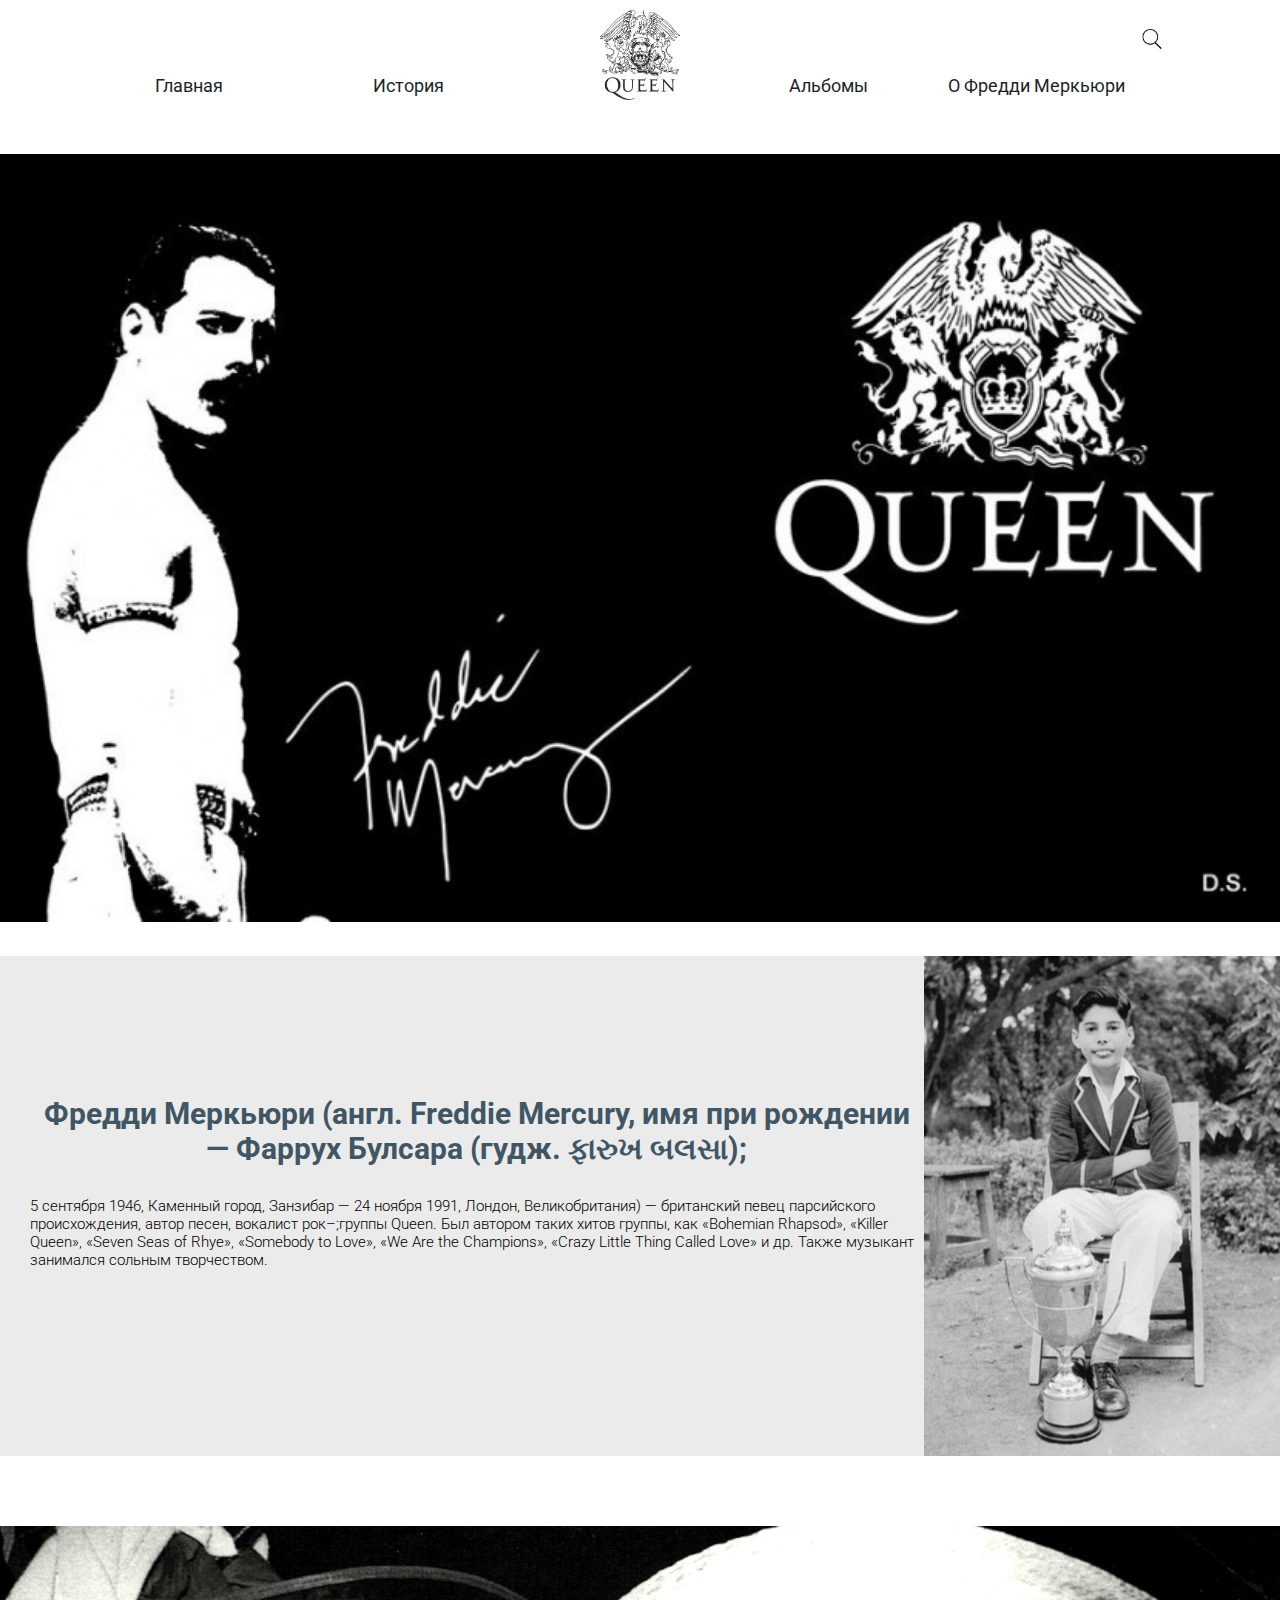
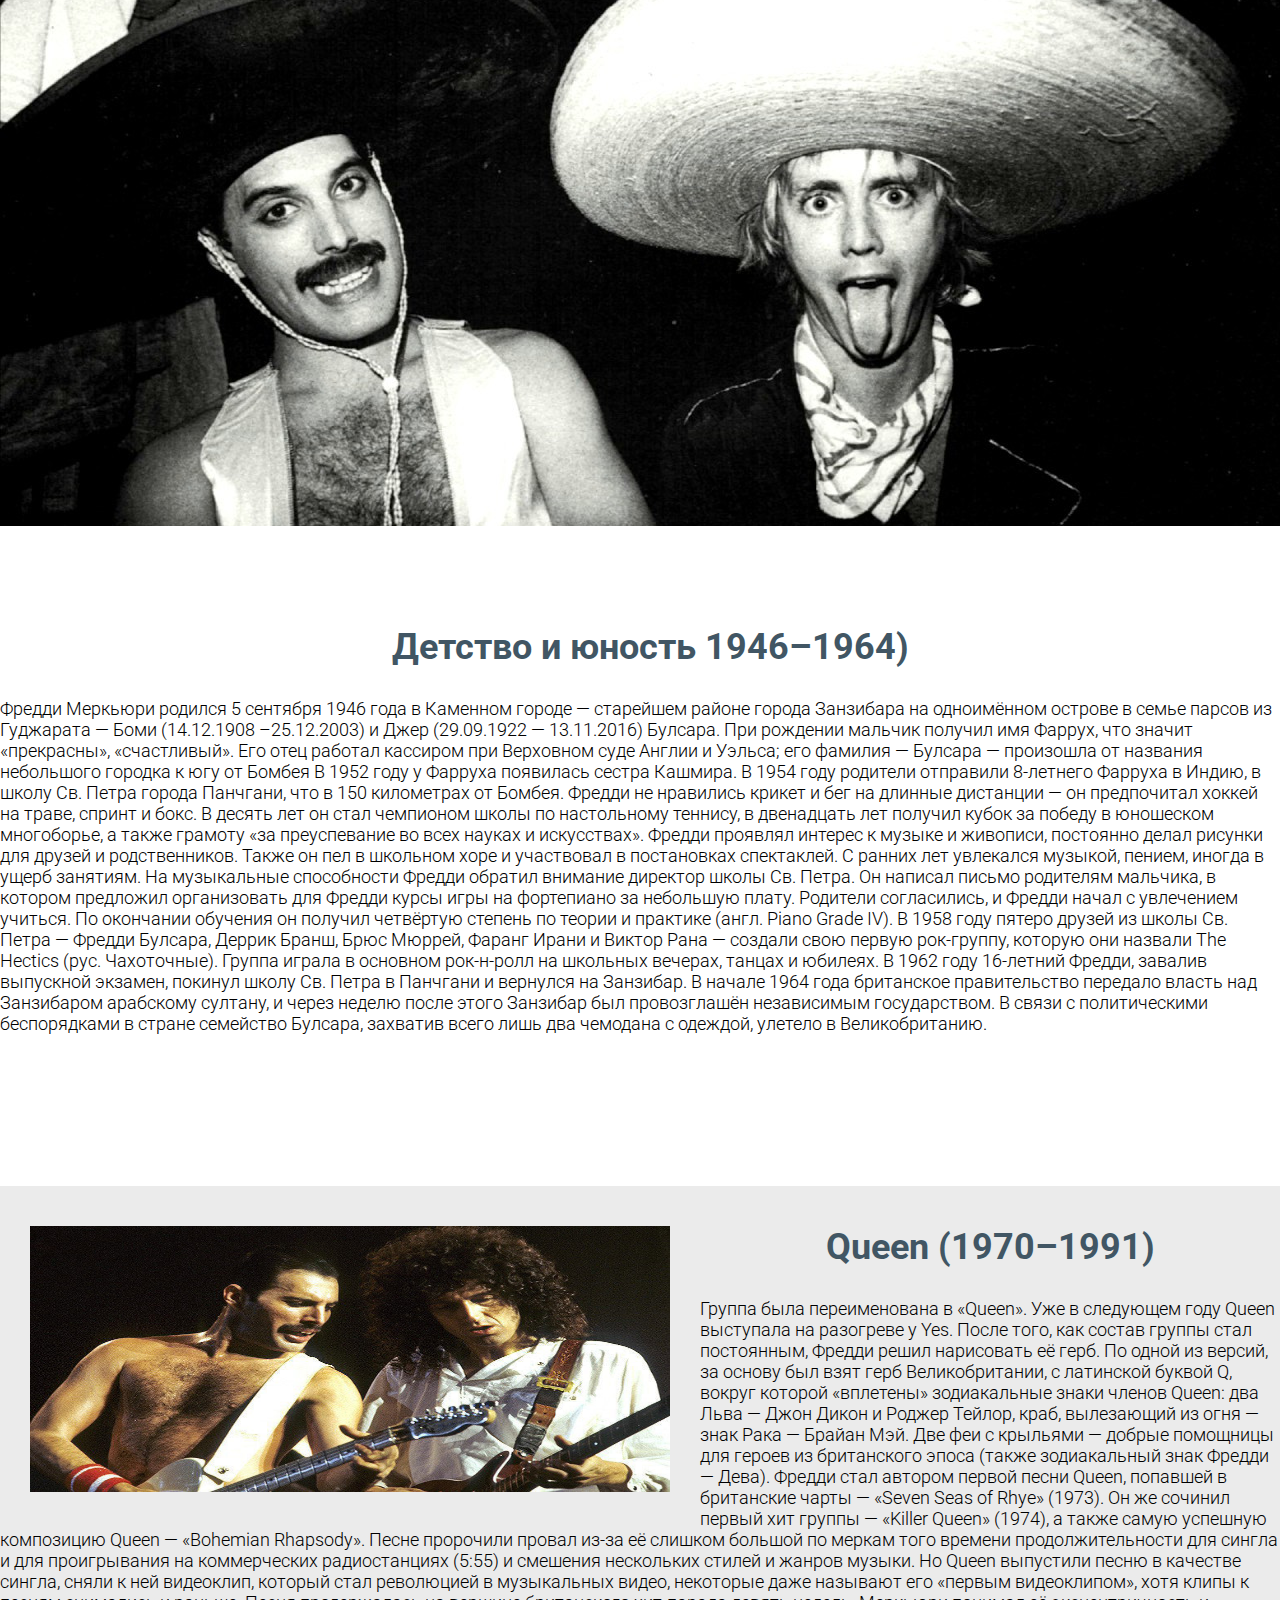
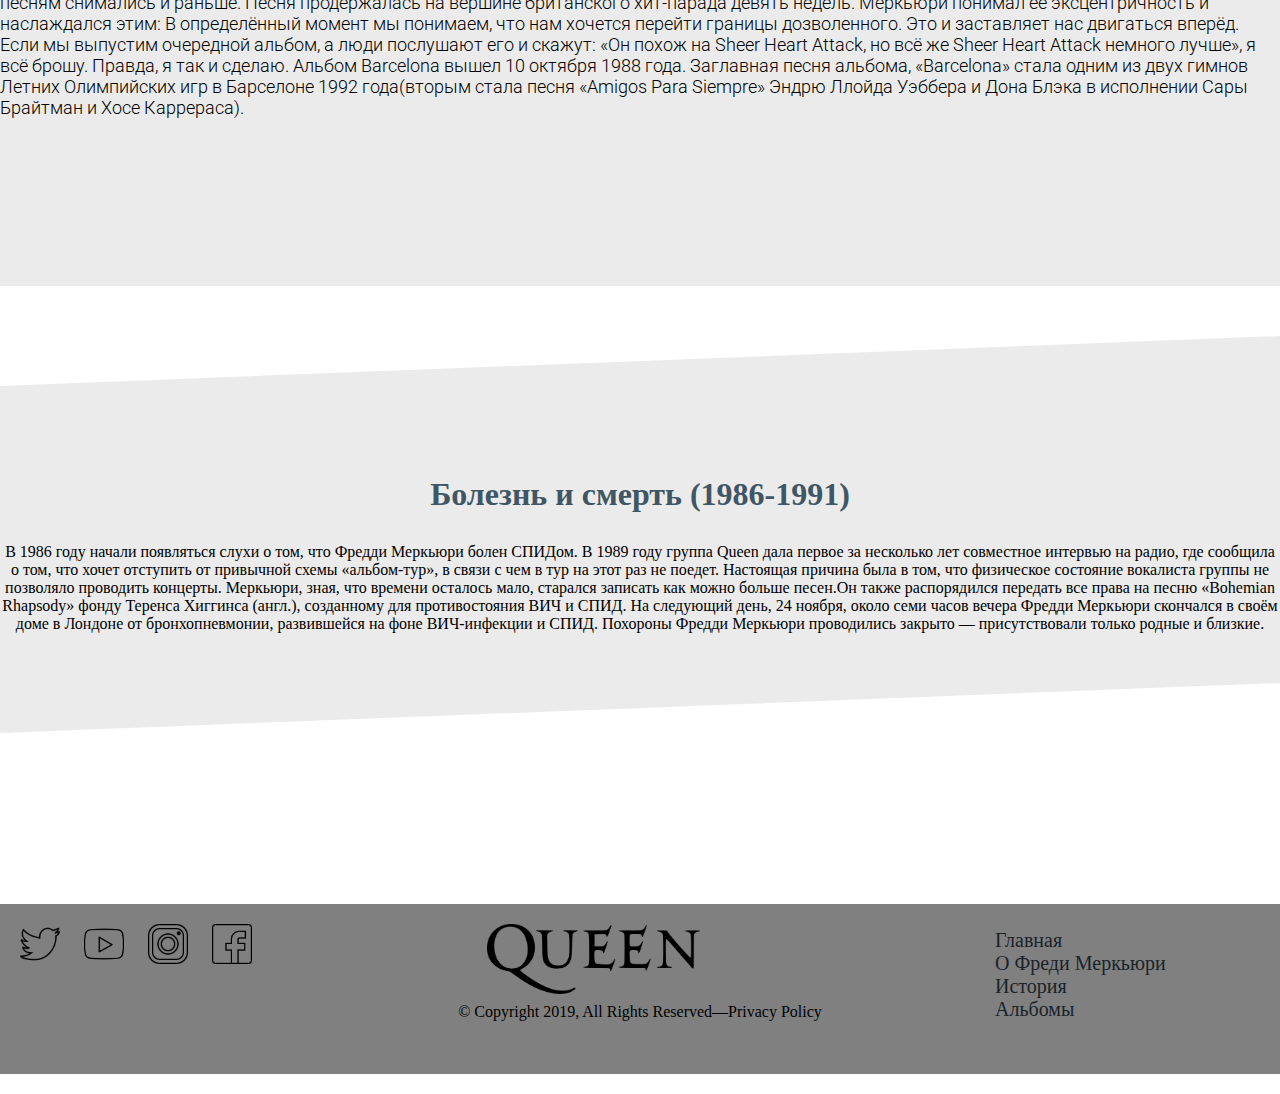
<file: 1.html>
<!DOCTYPE html>
<html>

<head>
    <meta charset="utf-8" />
    <meta name="viewport" content="width=device-width, initial-scale=1.0">
    <title>Фредди Меркьюри</title>
    <meta charset="utf-8">
    <link href="css/1.css" rel="stylesheet">
    <link rel="stylesheet" href="https://use.fontawesome.com/releases/v5.7.1/css/all.css" integrity="sha384-fnmOCqbTlWIlj8LyTjo7mOUStjsKC4pOpQbqyi7RrhN7udi9RwhKkMHpvLbHG9Sr" crossorigin="anonymous">
    <link href="https://fonts.googleapis.com/css?family=Montserrat:300,400,700|Roboto:400,700" rel="stylesheet">
</head>

<body>
    <input type="checkbox" id="hmt" class="hidden-menu-ticker">
    <label class="btn-menu" for="hmt">
  <span class="first"></span>
  <span class="second"></span>
  <span class="third"></span>
</label>
    <ul class="hidden-menu">
        <li><a href="index.html">Главная</a></li>  
  <li><a href="1.html">О Фредди Меркьюри</a></li>
  <li><a href="3.html">История</a></li> 
  <li><a href="2.html">Альбомы</a></li>
    </ul>
    <header class="header">
        <div class="upheader">
            <div class="upheader__logo">
                <img src="img/queen-logo.png" alt="Логотип" title="Логотип">
            </div>

            <div class="upheader__icons">

                <form>
                    <input type="text" placeholder="Искать здесь...">
                    <button type="submit"><img src="img/search.png" alt="Найти" title="Найти"></button>

                </form>
            </div>
        </div>
        <ul class="downheader">
            <li class="downheader__news"><a href="index.html">Главная</a></li>
            <li class="downheader__history"><a href="3.html">История</a></li>
             <li class="downheader__grup_people"><a href="1.html">О Фредди Меркьюри</a></li>
            <li class="downheader__alboms"><a href="2.html">Альбомы</a></li>
        </ul>
    </header>
    <main>
        <div class="text_bl">
            <div class="text_one"><img src="img/fm3.jpg" alt="Фото" title="Фото"></div>
            <div class="text_two">
                <ul class="text_two_1">
                    <li>
                        <p>
                            <h1>Фредди Меркьюри &#40;англ&#46; Freddie Mercury&#44; имя при рождении &mdash; Фаррух Булсара &#40;гудж&#46; ફારુખ બલસા&#41;&#59; </h1>5 сентября 1946&#44; Каменный город&#44; Занзибар &mdash; 24 ноября 1991&#44; Лондон&#44; Великобритания&#41; &mdash; британский певец парсийского
                            происхождения&#44; автор песен&#44; вокалист рок&ndash;&#59;группы Queen&#46; Был автором таких хитов группы&#44; как &laquo;Bohemian Rhapsod&raquo;&#44; &laquo;Killer Queen&raquo;&#44; &laquo;Seven Seas of Rhye&raquo;&#44; &laquo;Somebody to Love&raquo;&#44; &laquo;We
                            Are the Champions&raquo;&#44; &laquo;Crazy Little Thing Called Love&raquo; и др&#46; Также музыкант занимался сольным творчеством&#46;</p>
                    </li>
                    <li><img src="img/fm.jpg" alt="Фото" title="Фото"></div>
            </li>
            </ul>

            <div class="text_three">
                <ul class="text_three_1">
                    <li>
                        <p><a href="#" class="rollover"> </a></p>
                    </li>
                    <li>
                        <p>
                            <h1>Детство и юность &#32;1946&#8211;1964&#41;</h1>
                            Фредди Меркьюри родился 5 сентября 1946 года в Каменном городе &mdash; старейшем районе города Занзибара на одноимённом острове в семье парсов из Гуджарата &mdash; Боми &#40;14.12.1908 &ndash;25.12.2003&#41; и Джер &#40;29.09.1922 &mdash; 13.11.2016&#41; Булсара. При
                            рождении мальчик получил имя Фаррух, что значит &laquo;прекрасны&raquo;, &laquo;счастливый&raquo;. Его отец работал кассиром при Верховном суде Англии и Уэльса&#59; его фамилия &mdash; Булсара &mdash; произошла от названия небольшого
                            городка к югу от Бомбея В 1952 году у Фарруха появилась сестра Кашмира. В 1954 году родители отправили 8&#45;летнего Фарруха в Индию, в школу Св. Петра города Панчгани, что в 150 километрах от Бомбея. Фредди не нравились крикет
                            и бег на длинные дистанции &mdash; он предпочитал хоккей на траве, спринт и бокс. В десять лет он стал чемпионом школы по настольному теннису, в двенадцать лет получил кубок за победу в юношеском многоборье, а также грамоту
                            &laquo;за преуспевание во всех науках и искусствах&raquo;. Фредди проявлял интерес к музыке и живописи, постоянно делал рисунки для друзей и родственников. Также он пел в школьном хоре и участвовал в постановках спектаклей.
                            С ранних лет увлекался музыкой, пением, иногда в ущерб занятиям. На музыкальные способности Фредди обратил внимание директор школы Св. Петра. Он написал письмо родителям мальчика, в котором предложил организовать для Фредди
                            курсы игры на фортепиано за небольшую плату. Родители согласились, и Фредди начал с увлечением учиться. По окончании обучения он получил четвёртую степень по теории и практике &#40;англ. Piano Grade IV&#41;. В 1958 году пятеро друзей
                            из школы Св. Петра &mdash; Фредди Булсара, Деррик Бранш, Брюс Мюррей, Фаранг Ирани и Виктор Рана &mdash; создали свою первую рок&#8209;группу, которую они назвали The Hectics &#40;рус. Чахоточные&#41;. Группа играла в основном рок&#45;н&#45;ролл
                            на школьных вечерах, танцах и юбилеях. В 1962 году 16&#8209;летний Фредди, завалив выпускной экзамен, покинул школу Св. Петра в Панчгани и вернулся на Занзибар. В начале 1964 года британское правительство передало власть над
                            Занзибаром арабскому султану, и через неделю после этого Занзибар был провозглашён независимым государством. В связи с политическими беспорядками в стране семейство Булсара, захватив всего лишь два чемодана с одеждой, улетело
                            в Великобританию.
                        </p>
                    </li>
                </ul>

            </div>
            <div class="text_four">
                <ul class="text_four_1">
                    <li><img src="img/fm6.jpg" alt="Фото" title="Фото">
                        <p>
                            <h1>Queen &#40;1970&ndash;1991&#41;</h1>
                            Группа была переименована в &laquo;Queen&raquo;. Уже в следующем году Queen выступала на разогреве у Yes. После того, как состав группы стал постоянным, Фредди решил нарисовать её герб. По одной из версий, за основу был взят герб Великобритании, с латинской
                            буквой Q, вокруг которой &#171;вплетены&#187; зодиакальные знаки членов Queen&#58; два Льва &mdash; Джон Дикон и Роджер Тейлор, краб, вылезающий из огня &mdash; знак Рака &mdash; Брайан Мэй. Две феи с крыльями &mdash; добрые помощницы для
                            героев из британского эпоса &#40;также зодиакальный знак Фредди &mdash; Дева&#41;. Фредди стал автором первой песни Queen, попавшей в британские чарты &mdash; &laquo;Seven Seas of Rhye&raquo; &#40;1973&#41;. Он же сочинил первый хит группы
                            &mdash; &laquo;Killer Queen&raquo; &#40;1974&#41;, а также самую успешную композицию Queen &mdash; &laquo;Bohemian Rhapsody&raquo;. Песне пророчили провал из&#8209;за её слишком большой по меркам того времени продолжительности для
                            сингла и для проигрывания на коммерческих радиостанциях &#40;5&#58;55&#41; и смешения нескольких стилей и жанров музыки. Но Queen выпустили песню в качестве сингла, сняли к ней видеоклип, который стал революцией в музыкальных видео, некоторые
                            даже называют его &laquo;первым видеоклипом&raquo;, хотя клипы к песням снимались и раньше. Песня продержалась на вершине британского хит&#45;парада девять недель. Меркьюри понимал её эксцентричность и наслаждался этим&#58; В определённый
                            момент мы понимаем, что нам хочется перейти границы дозволенного. Это и заставляет нас двигаться вперёд. Если мы выпустим очередной альбом, а люди послушают его и скажут&#58; &laquo;Он похож на Sheer Heart Attack, но всё же Sheer
                            Heart Attack немного лучше&raquo;, я всё брошу. Правда, я так и сделаю. Альбом Barcelona вышел 10 октября 1988 года. Заглавная песня альбома, &laquo;Barcelona&raquo; стала одним из двух гимнов Летних Олимпийских игр в Барселоне
                            1992 года&#40;вторым стала песня &laquo;Amigos Para Siempre&raquo; Эндрю Ллойда Уэббера и Дона Блэка в исполнении Сары Брайтман и Хосе Каррераса&#41;.

                        </p>
                    </li>
                    <li></li>
            </div>
            </ul>

            <section>
                <p></p>
                <h1>Болезнь и смерть &#40;1986&#8209;1991&#41;</h1>В 1986 году начали появляться слухи о том, что Фредди Меркьюри болен СПИДом. В 1989 году группа Queen дала первое за несколько лет совместное интервью на радио, где сообщила о том, что хочет отступить
                от привычной схемы &laquo;альбом&#45;тур&raquo;, в связи с чем в тур на этот раз не поедет. Настоящая причина была в том, что физическое состояние вокалиста группы не позволяло проводить концерты. Меркьюри, зная, что времени осталось мало,
                старался записать как можно больше песен.Он также распорядился передать все права на песню &laquo;Bohemian Rhapsody&raquo; фонду Теренса Хиггинса &#40;англ.&#41;, созданному для противостояния ВИЧ и СПИД. На следующий день, 24 ноября, около семи
                часов вечера Фредди Меркьюри скончался в своём доме в Лондоне от бронхопневмонии, развившейся на фоне ВИЧ-инфекции и СПИД. Похороны Фредди Меркьюри проводились закрыто &mdash; присутствовали только родные и близкие.</p>
            </section>
        </div>

        <footer class="footer">
            <div class="footer1">
                <div class="footer_1d">
                    <div class="footer_1d__1">
                        <a href="https://twitter.com/queenwillrock" title="https://twitter.com/queenwillrock"><img src="img/twitter.png" alt="twitter"></a>
                        <a href="https://www.youtube.com/Queen" title="https://www.youtube.com/Queen"><img src="img/youtube.png" alt="youtube"></a>
                        <a href="https://www.instagram.com/officialqueenmusic" title="https://www.instagram.com/officialqueenmusic"><img src="img/instagram.png" alt="instagram"></a>
                        <a href="https://www.facebook.com/Queen" title="https://www.facebook.com/Queen"><img src="img/facebook.png" alt="facebook"></a>
                    </div>
                    <div class="footer_2d__2">
                        <img src="img/Queen_Logo.png" alt="Логотип Queen" title="Логотип Queen">
                        <div>
                            <p>&copy; Copyright 2019, All Rights Reserved—Privacy Policy</p>
                        </div>
                    </div>
                    <div class="footer_3d__3">
                        <p><a href="index.html">Главная</a></p>
                        <p><a href="1.html">О Фреди Меркьюри</a></p>
                        <p><a href="3.html">История</a></p>
                        <p><a href="2.html">Альбомы</a></p>
                    </div>
                </div>
            </div>
        </footer>

</body>

</html>
</file>
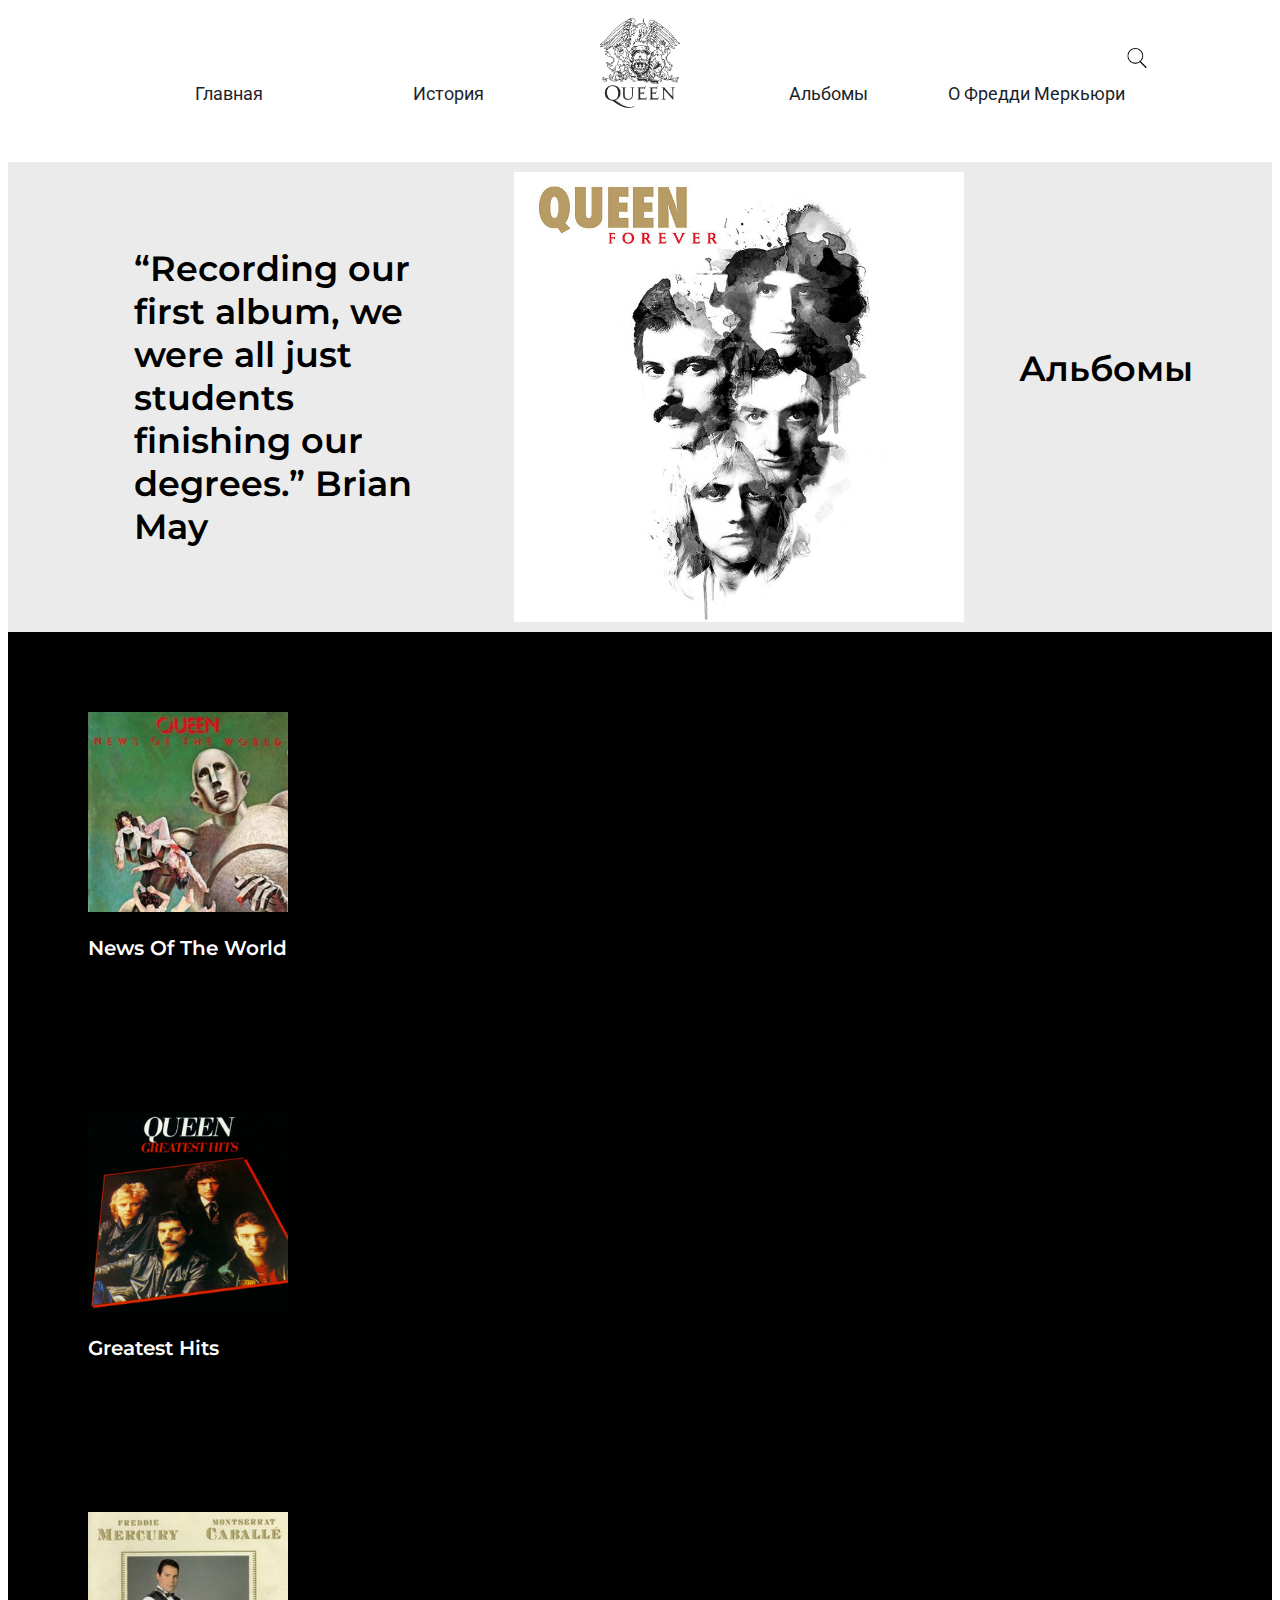
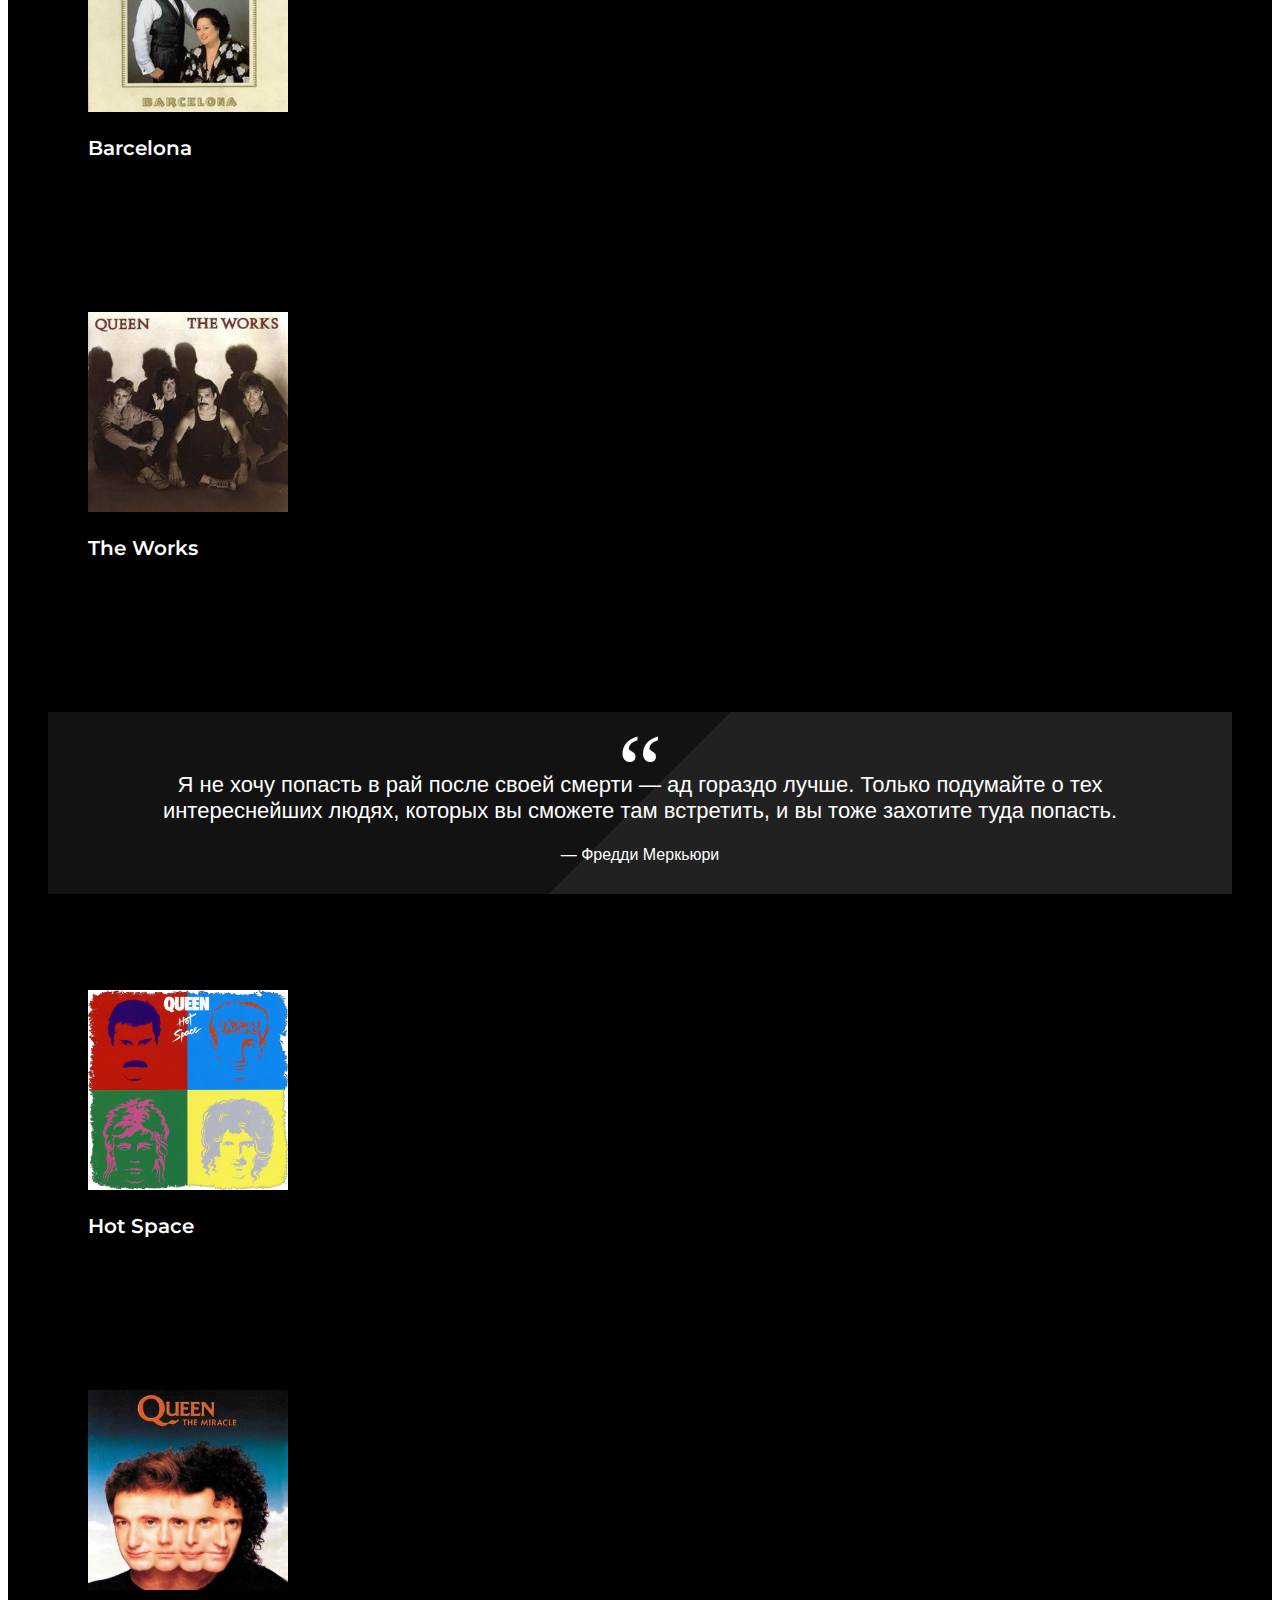
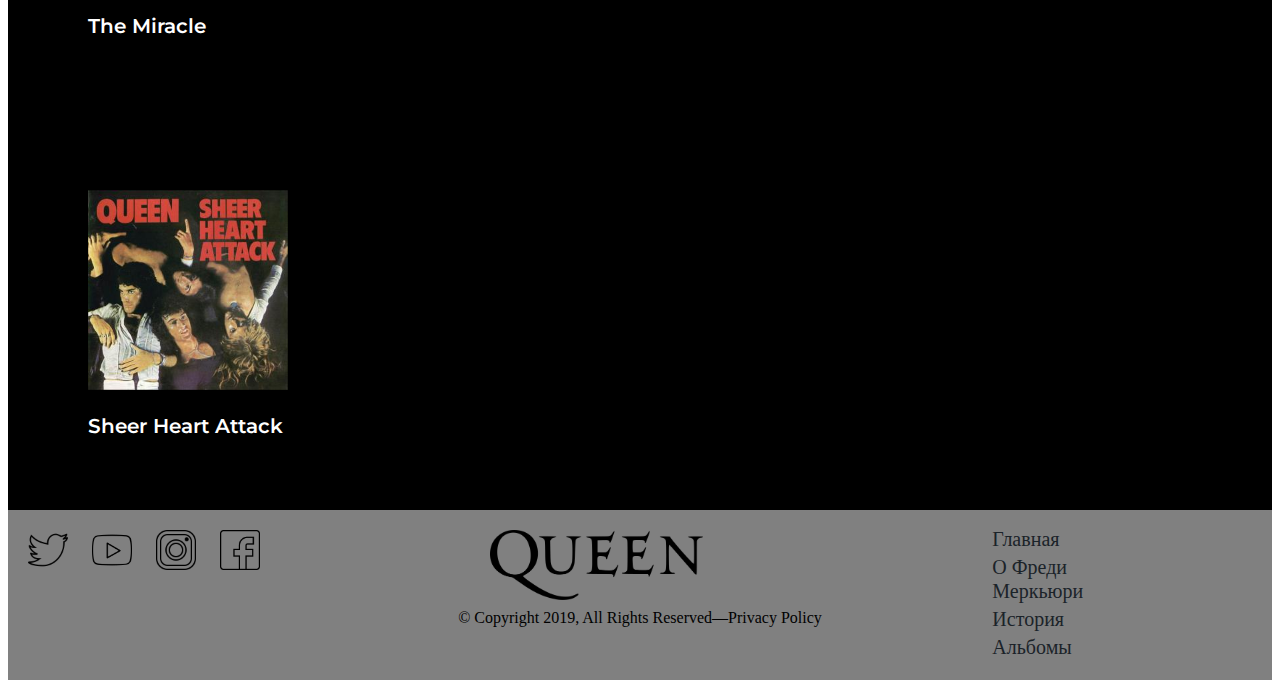
<file: 2.html>
<!DOCTYPE html>
<html>

<head>
    <meta charset="utf-8" />
    <title>Сборники</title>
    <meta charset="utf-8">
    <meta name="viewport" content="width=device-width, initial-scale=1.0">
    <link href="css/2.css" rel="stylesheet">
    <link rel="stylesheet" href="https://use.fontawesome.com/releases/v5.7.1/css/all.css" integrity="sha384-fnmOCqbTlWIlj8LyTjo7mOUStjsKC4pOpQbqyi7RrhN7udi9RwhKkMHpvLbHG9Sr" crossorigin="anonymous">
    <link href="https://fonts.googleapis.com/css?family=Montserrat:300,400,700|Roboto:400,700" rel="stylesheet">
</head>

<body>
    <input type="checkbox" id="hmt" class="hidden-menu-ticker">
    <label class="btn-menu" for="hmt">
  <span class="first"></span>
  <span class="second"></span>
  <span class="third"></span>
</label>
    <ul class="hidden-menu">
       <li><a href="index.html">Главная</a></li>  
  <li><a href="1.html">О Фредди Меркьюри</a></li>
  <li><a href="3.html">История</a></li> 
  <li><a href="2.html">Альбомы</a></li>
    </ul>
    <header class="header">
        <div class="upheader">
            <div class="upheader__logo">
                <img src="img/queen-logo.png" alt="Логотип" title="Логотип">
            </div>

            <div class="upheader__icons">

                <form>
                    <input type="text" placeholder="Искать здесь...">
                    <button type="submit"><img src="img/search.png" alt="Найти" title="Найти"></button>

                </form>
            </div>
        </div>
        <ul class="downheader">
            <li class="downheader__news"><a href="index.html">Главная</a></li>
            <li class="downheader__history"><a href="3.html">История</a></li>
            <li class="downheader__grup_people"><a href="1.html">О Фредди Меркьюри</a></li>
            <li class="downheader__alboms"><a href="2.html">Альбомы</a></li>
        </ul>
    </header>
    <div class="sld">
        <div class="sld_1">
            <p>&#8220;Recording our first album, we were all just students finishing our degrees.&#8221; Brian May</p>
        </div>
        <div class="sld_2"><img src="img/al8.jpg" alt="Фото" title="Фото"></div>
        <div class="sld_3"><p>Альбомы</p></div>
    </div>
    <div class="articl">
        <div class="articl_1"><a href="http://www.queenonline.com/music" title="http://www.queenonline.com/music"><img src="img/al1.jpg" alt="Фото" title="Фото"><p>News Of The World</p></a><iframe width="560" height="315" src="https://www.youtube.com/embed/oI1kkRHka6s" frameborder="0"
                allow="accelerometer; autoplay; encrypted-media; gyroscope; picture-in-picture" allowfullscreen></iframe></div>
        <div class="articl_2"><a href="http://www.queenonline.com/music" title="http://www.queenonline.com/music"><img src="img/al2.png" alt="Фото" title="Фото"><p>Greatest Hits</p></a><iframe width="560" height="315" src="https://www.youtube.com/embed/_Uu12zY01ts" frameborder="0"
                allow="accelerometer; autoplay; encrypted-media; gyroscope; picture-in-picture" allowfullscreen></iframe></div>
        <div class="articl_3"><a href="http://www.queenonline.com/music" title="http://www.queenonline.com/music"><img src="img/al3.jpg" alt="Фото" title="Фото"><p>Barcelona</p></a><iframe width="560" height="315" src="https://www.youtube.com/embed/q0wdxj8-mAU" frameborder="0"
                allow="accelerometer; autoplay; encrypted-media; gyroscope; picture-in-picture" allowfullscreen></iframe></div>
        <div class="articl_4"><a href="http://www.queenonline.com/music" title="http://www.queenonline.com/music"><img src="img/al4.jpg" alt="Фото" title="Фото"><p>The Works</p></a><iframe width="560" height="315" src="https://www.youtube.com/embed/azdwsXLmrHE" frameborder="0"
                allow="accelerometer; autoplay; encrypted-media; gyroscope; picture-in-picture" allowfullscreen></iframe></div>
        <blockquote>
            <p>Я не хочу попасть в рай после своей смерти &mdash; ад гораздо лучше. Только подумайте о тех интереснейших людях, которых вы сможете там встретить, и вы тоже захотите туда попасть.</p>
            <footer>&#8212; <cite>Фредди Меркьюри</cite></footer>
        </blockquote>
        <div class="articl_5"><a href="http://www.queenonline.com/music" title="http://www.queenonline.com/music"><img src="img/al5.png" alt="Фото" title="Фото"><p>Hot Space</p></a><iframe width="560" height="315" src="https://www.youtube.com/embed/YaQAb2SnhbU" frameborder="0"
                allow="accelerometer; autoplay; encrypted-media; gyroscope; picture-in-picture" allowfullscreen></iframe></div>
        <div class="articl_6"><a href="http://www.queenonline.com/music" title="http://www.queenonline.com/music"><img src="img/al6.jpg" alt="Фото" title="Фото"><p>The Miracle</p></a><iframe width="560" height="315" src="https://www.youtube.com/embed/2DaY8-Mui0I" frameborder="0"
                allow="accelerometer; autoplay; encrypted-media; gyroscope; picture-in-picture" allowfullscreen></iframe></div>
        <div class="articl_7"><a href="http://www.queenonline.com/music" title="http://www.queenonline.com/music"><img src="img/al7.jpg" alt="Фото" title="Фото"><p>Sheer Heart Attack</p></a><iframe width="560" height="315" src="https://www.youtube.com/embed/rkHF_JMnB8o" frameborder="0"
                allow="accelerometer; autoplay; encrypted-media; gyroscope; picture-in-picture" allowfullscreen></iframe></div>
    </div>
    <footer class="footer">
        <div class="footer1">
            <div class="footer_1d">
                <div class="footer_1d__1">
                    <a href="https://twitter.com/queenwillrock" title="https://twitter.com/queenwillrock"><img src="img/twitter.png" alt="twitter"></a>
                    <a href="https://www.youtube.com/Queen" title="https://www.youtube.com/Queen"><img src="img/youtube.png" alt="youtube"></a>
                    <a href="https://www.instagram.com/officialqueenmusic" title="https://www.instagram.com/officialqueenmusic"><img src="img/instagram.png" alt="instagram"></a>
                    <a href="https://www.facebook.com/Queen" title="https://www.facebook.com/Queen"><img src="img/facebook.png" alt="facebook"></a>
                </div>
                <div class="footer_2d__2">
                    <img src="img/Queen_Logo.png" alt="Логотип" title="Логотип">
                    <div>
                        <p>&copy; Copyright 2019, All Rights Reserved&mdash;Privacy Policy</p>
                    </div>
                </div>
                <div class="footer_3d__3">
                    <p><a href="index.html">Главная</a></p>
                    <p><a href="1.html">О Фреди<br><br><br>Меркьюри</a></p>
                    <p><a href="3.html">История</a></p>
                    <p><a href="2.html">Альбомы</a></p>
                </div>
            </div>
        </div>
    </footer>
</body>

</html>
</file>
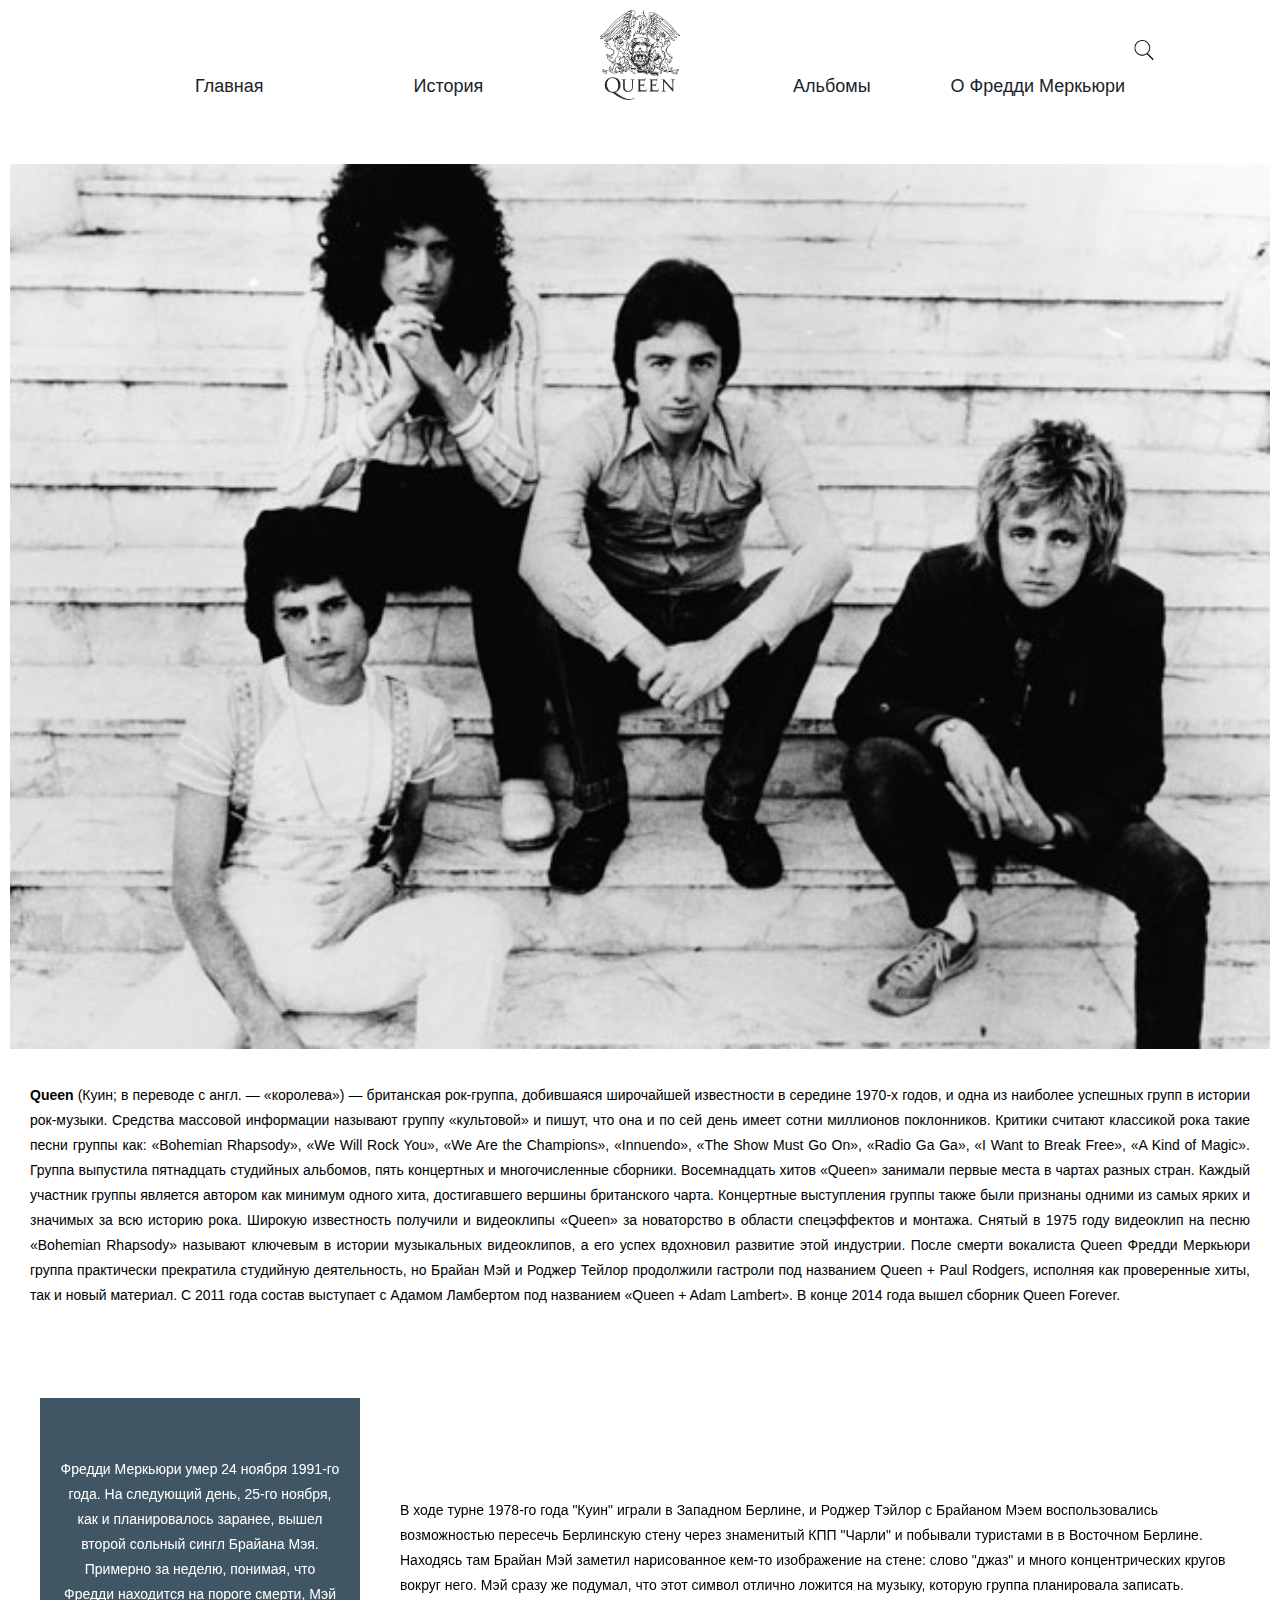
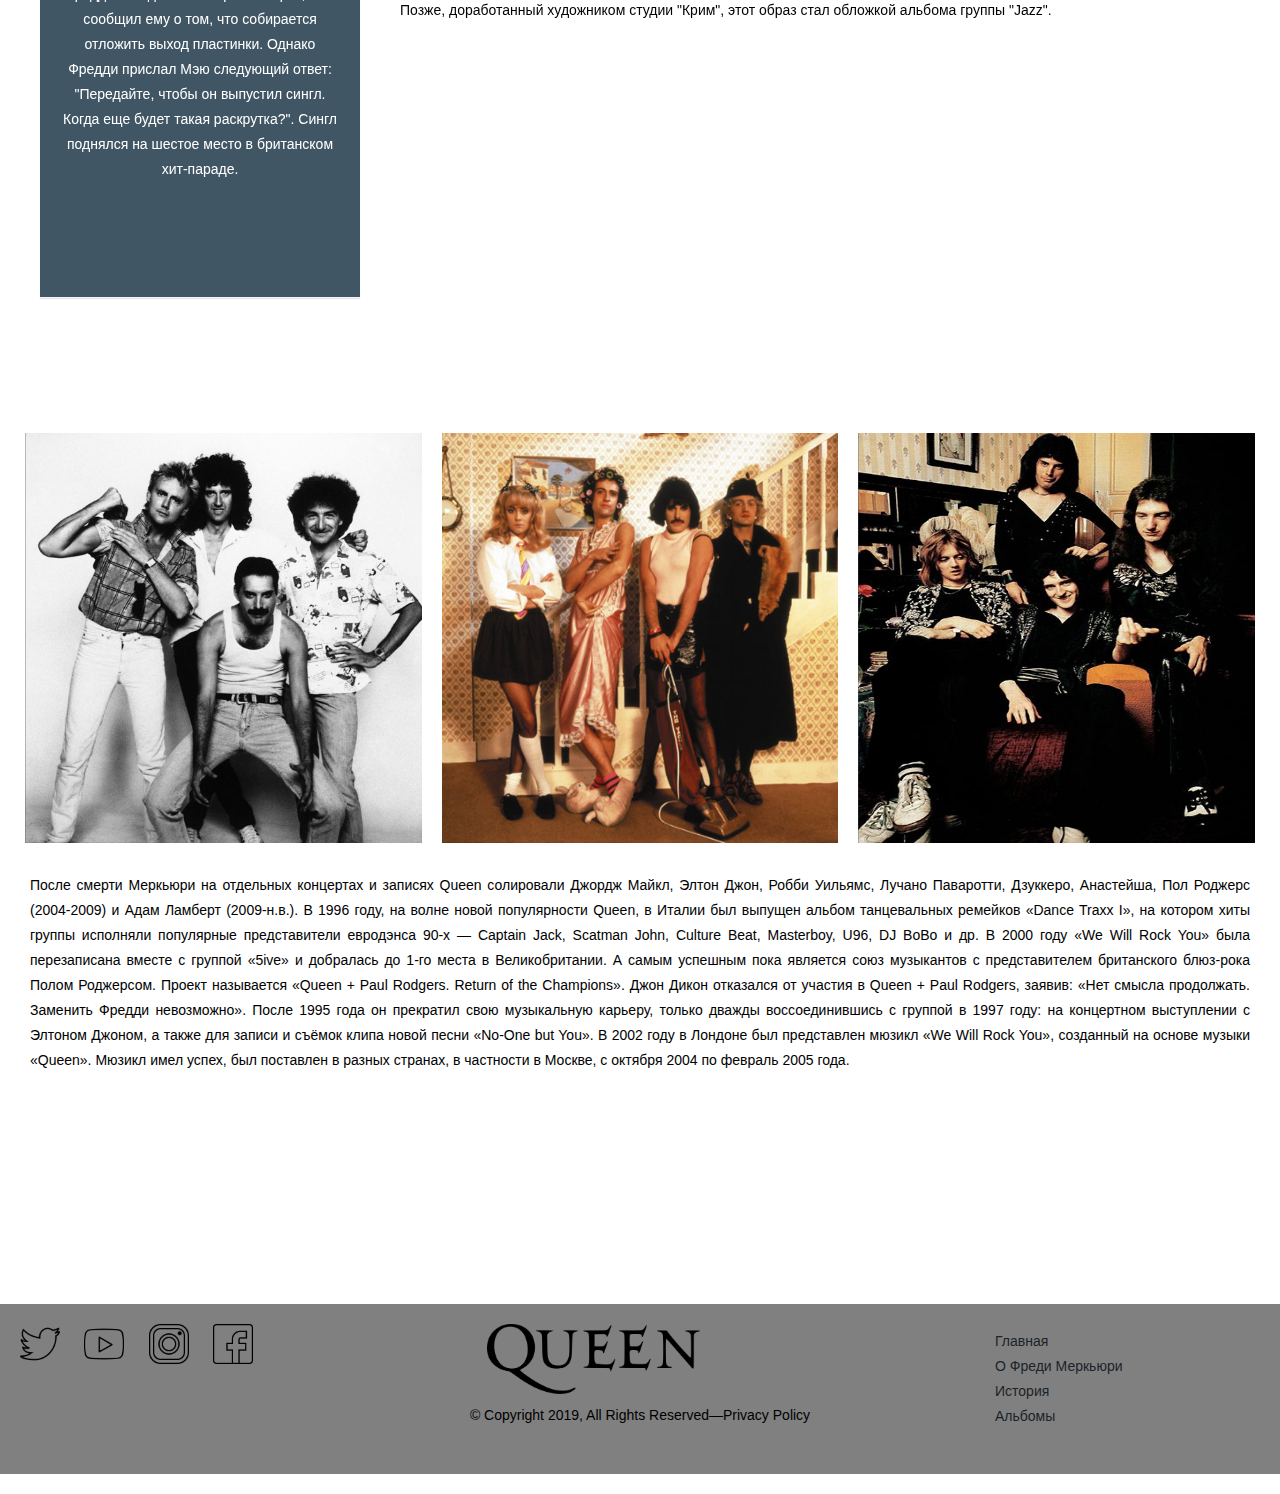
<file: 3.html>
<!DOCTYPE html>
<html>

<head>
    <meta charset="utf-8" />
    <title>Queen</title>
    <meta charset="utf-8">
    <meta name="viewport" content="width=device-width, initial-scale=1.0">
    <link href="css/3.css" rel="stylesheet">
    <link rel="stylesheet" href="https://use.fontawesome.com/releases/v5.7.1/css/all.css" integrity="sha384-fnmOCqbTlWIlj8LyTjo7mOUStjsKC4pOpQbqyi7RrhN7udi9RwhKkMHpvLbHG9Sr" crossorigin="anonymous">
    <link href="https://fonts.googleapis.com/css?family=Montserrat:300,400,700|Roboto:400,700" rel="stylesheet">
</head>

<body>
    <input type="checkbox" id="hmt" class="hidden-menu-ticker">
    <label class="btn-menu" for="hmt">
  <span class="first"></span>
  <span class="second"></span>
  <span class="third"></span>
</label>
    <ul class="hidden-menu">
       <li><a href="index.html">Главная</a></li>  
  <li><a href="1.html">О Фредди Меркьюри</a></li>
  <li><a href="3.html">История</a></li> 
  <li><a href="2.html">Альбомы</a></li>
    </ul>
    <header class="header">
        <div class="upheader">
            <div class="upheader__logo">
                <img src="img/queen-logo.png" alt="Логотип" title="Логотип">
            </div>

            <div class="upheader__icons">

                <form>
                    <input type="text" placeholder="Искать здесь...">
                    <button type="submit"><img src="img/search.png" alt="Найти" title="Найти"></button>

                </form>
            </div>
        </div>
        <ul class="downheader">
            <li class="downheader__news"><a href="index.html">Главная</a></li>
            <li class="downheader__history"><a href="3.html">История</a></li>
            <li class="downheader__grup_people"><a href="1.html">О Фредди Меркьюри</a></li>
            <li class="downheader__alboms"><a href="2.html">Альбомы</a></li>


        </ul>
    </header>

    <main>
        <div class="post-wrap">
            <div class="post-item">
                <div class="post-item-wrap">
                    <a class="post-link">
				<img src="img/history7.jpg"  alt="Фото Queen" title="Фото Queen">
				<div class="post-info">
					<div class="post-meta">
				</div>
				<h2 class="post-title">О Группе</h2>
				</div>
			</a>
                </div>
            </div>

            <div class="text1">
                <p><strong>Queen</strong> &#40;Куин; в переводе с англ. &mdash; &laquo;королева&raquo;&#41; &mdash; британская рок&#8209;группа, добившаяся широчайшей известности в середине 1970&#8209;х годов, и одна из наиболее успешных групп в истории рок&#45;музыки.
                    Средства массовой информации называют группу &laquo;культовой&raquo; и пишут, что она и по сей день имеет сотни миллионов поклонников. Критики считают классикой рока такие песни группы как&#58; &laquo;Bohemian Rhapsody&raquo;, &laquo;We
                    Will Rock You&raquo;, &laquo;We Are the Champions&raquo;, &laquo;Innuendo&raquo;, &laquo;The Show Must Go On&raquo;, &laquo;Radio Ga Ga&raquo;, &laquo;I Want to Break Free&raquo;, &laquo;A Kind of Magic&raquo;. Группа выпустила пятнадцать
                    студийных альбомов, пять концертных и многочисленные сборники. Восемнадцать хитов &laquo;Queen&raquo; занимали первые места в чартах разных стран. Каждый участник группы является автором как минимум одного хита, достигавшего вершины
                    британского чарта. Концертные выступления группы также были признаны одними из самых ярких и значимых за всю историю рока. Широкую известность получили и видеоклипы &laquo;Queen&raquo; за новаторство в области спецэффектов и монтажа.
                    Снятый в 1975 году видеоклип на песню &laquo;Bohemian Rhapsody&raquo; называют ключевым в истории музыкальных видеоклипов, а его успех вдохновил развитие этой индустрии. После смерти вокалиста Queen Фредди Меркьюри группа практически
                    прекратила студийную деятельность, но Брайан Мэй и Роджер Тейлор продолжили гастроли под названием Queen + Paul Rodgers, исполняя как проверенные хиты, так и новый материал. С 2011 года состав выступает с Адамом Ламбертом под названием
                    &laquo;Queen &#43; Adam Lambert&raquo;. В конце 2014 года вышел сборник Queen Forever.</p>
            </div>
            <div class="container">
                <div class="flipper">
                    <div class="front">
                        <div class="header">
                            <i class="fa fa-creative-commons fa-2x"></i>
                            
                        </div>
                        <p>Фредди Меркьюри умер 24 ноября 1991&#45;го года. На следующий день, 25&#45;го ноября, как и планировалось заранее, вышел второй сольный сингл Брайана Мэя. 
                        Примерно за неделю, понимая, что Фредди находится на пороге смерти, Мэй сообщил ему о том, что собирается отложить выход пластинки. Однако Фредди
                        прислал Мэю следующий ответ&#58; &quot;Передайте, чтобы он выпустил сингл. Когда еще будет такая раскрутка?&quot;. Сингл поднялся на шестое место в британском хит-параде.</p>
                    </div>
                    <div class="back">
                        
                        <p>На вершине британских чартов эта песня побывала дважды&#58; в 1975&#45;м году &#40;когда вышел сингл, она там пробыла девять недель&#41; и в 1991&#45;м &#40;когда умер Фредди Меркьюри, вышло переиздание &quot;Богемской рапсодии&quot; вместе с песней These
                            are the days of our lives&#41;. Это первый и единственный пока случай, когда песня в одной и той же версии побывала дважды на первом месте &#40;оба раза к тому же на Рождество&#41;. В Америке песня тоже была весьма успешной, но куда меньше,
                            чем на Родине группы. Журналист Энтони Де Кёртис из журнала Роллинг Стоун объяснил это тем, что &quot;Песня является квинтэссенцией всего того, что вообще не канает в Америке&quot;.
                        </p>
                    </div>
                </div>
            </div>
            <div class="flip-flop"><p>В ходе турне 1978&#45;го года &#34;Куин&#34; играли в Западном Берлине, и Роджер Тэйлор с Брайаном Мэем воспользовались возможностью пересечь Берлинскую стену через знаменитый КПП &#34;Чарли&#34; и побывали туристами в в Восточном Берлине. 
            Находясь там Брайан Мэй заметил нарисованное кем&#45;то изображение на стене&#58; слово &#34;джаз&#34; и много концентрических кругов вокруг него. Мэй сразу же подумал, что этот символ отлично ложится на музыку, которую группа планировала записать. 
            Позже, доработанный художником студии &#34;Крим&#34;, этот образ стал обложкой альбома группы &#34;Jazz&#34;.</p></div>
                <div class="post-wrep">
                    <div class="post-itom">
                        <div class="post-itom-wrep">
                            <a class="post-linke">
                                <div class="image-wrapper">
                                    <img src="img/history5.jpg"  alt="Фото Queen" title="Фото Queen">
                                </div>
                                <div class="text-wrapper">
                                    <div class="post-cat"></div>
                                    <h3 class="post-titl"> Роджер Тейлор славился своими неординарными выходками. По слухам, живя в общежитии, он однажды сварил человеческий череп.</h3>
                                </div>
                                <div class="overlay"></div>
                            </a>
                        </div>
                    </div>

                    <div class="post-itom">
                        <div class="post-itom-wrep">
                            <a class="post-linke">
                                <div class="image-wrapper">
                                    <img src="img/history8.jpeg"  alt="Фото Queen" title="Фото Queen">
                                </div>
                                <div class="text-wrapper">
                                    <div class="post-cat"></div>
                                    <h3 class="post-titl">Фредди Меркьюри &mdash; вокалист рок&#8209;группы настолько любил кошек, что ему под заказ сделали жилет с портретами всех его питомцев.</h3>
                                </div>
                                <div class="overlay"></div>
                            </a>
                        </div>
                    </div>

                    <div class="post-itom">
                        <div class="post-itom-wrep">
                            <a class="post-linke">
                                <div class="image-wrapper">
                                    <img src="img/history3.jpg"  alt="Фото Queen" title="Фото Queen">
                                </div>
                                <div class="text-wrapper">
                                    <div class="post-cat"></div>
                                    <h3 class="post-titl">Рок&#45;группа &quot;Queen&quot; &mdash; одна обладательниц звезды на Аллее славы в Голливуде.</h3>
                                </div>
                                <div class="overlay"></div>
                            </a>
                        </div>
                    </div>
                </div>
<div class="text2">
                <p>После смерти Меркьюри на отдельных концертах и записях Queen солировали Джордж Майкл, Элтон Джон, Робби Уильямс, Лучано Паваротти, Дзуккеро, Анастейша, Пол Роджерс &#40;2004&#8209;2009&#41;
                и Адам Ламберт &#40;2009&#8209;н.в.&#41;. В 1996 году, на волне новой популярности Queen, в Италии был выпущен альбом танцевальных ремейков &laquo;Dance Traxx I&raquo;, на котором хиты группы исполняли популярные
                представители евродэнса 90&#8209;х &mdash; Captain Jack, Scatman John, Culture Beat, Masterboy, U96, DJ BoBo и др. В 2000 году &laquo;We Will Rock You&raquo; была перезаписана вместе с группой &laquo;5ive&raquo; и 
                добралась до 1&#8209;го места в Великобритании. А самым успешным пока является союз музыкантов с представителем британского блюз&#8209;рока Полом Роджерсом. Проект называется &laquo;Queen &#43; Paul Rodgers. 
                Return of the Champions&raquo;. Джон Дикон отказался от участия в Queen &#43; Paul Rodgers, заявив&#58; &laquo;Нет смысла продолжать. Заменить Фредди невозможно&raquo;. После 1995 года он прекратил свою музыкальную
                карьеру, только дважды воссоединившись с группой в 1997 году&#58; на концертном выступлении с Элтоном Джоном, а также для записи и съёмок клипа новой песни &laquo;No&#8209;One but You&raquo;. 
                В 2002 году в Лондоне был представлен мюзикл &laquo;We Will Rock You&raquo;, созданный на основе музыки &laquo;Queen&raquo;. Мюзикл имел успех, был поставлен в разных странах, в частности в Москве, 
                с октября 2004 по февраль 2005 года.</p>
            </div>
    </main>
    <footer class="footer">
        <div class="footer1">
            <div class="footer_1d">
                <div class="footer_1d__1">
                    <a href="https://twitter.com/queenwillrock" title="https://twitter.com/queenwillrock"><img src="img/twitter.png" alt="twitter"></a>
                    <a href="https://www.youtube.com/Queen" title="https://www.youtube.com/Queen"><img src="img/youtube.png"  alt="youtube"></a>
                    <a href="https://www.instagram.com/officialqueenmusic" title="https://www.instagram.com/officialqueenmusic"><img src="img/instagram.png" alt="instagram"></a>
                    <a href="https://www.facebook.com/Queen" title="https://www.facebook.com/Queen"><img src="img/facebook.png" alt="facebook"></a>
                </div>
                <div class="footer_2d__2">
                    <img src="img/Queen_Logo.png" alt="Логотип Queen" title="Логотип Queen">
                    <div>
                        <p>&copy; Copyright 2019, All Rights Reserved&mdash;Privacy Policy</p>
                    </div>
                </div>
                <div class="footer_3d__3">
                    <p><a href="index.html">Главная</a></p>
                    <p><a href="1.html">О Фреди Меркьюри</a></p>
                    <p><a href="3.html">История</a></p>
                    <p><a href="2.html">Альбомы</a></p>
                </div>
            </div>
        </div>
    </footer>


</body>

</html>
</file>
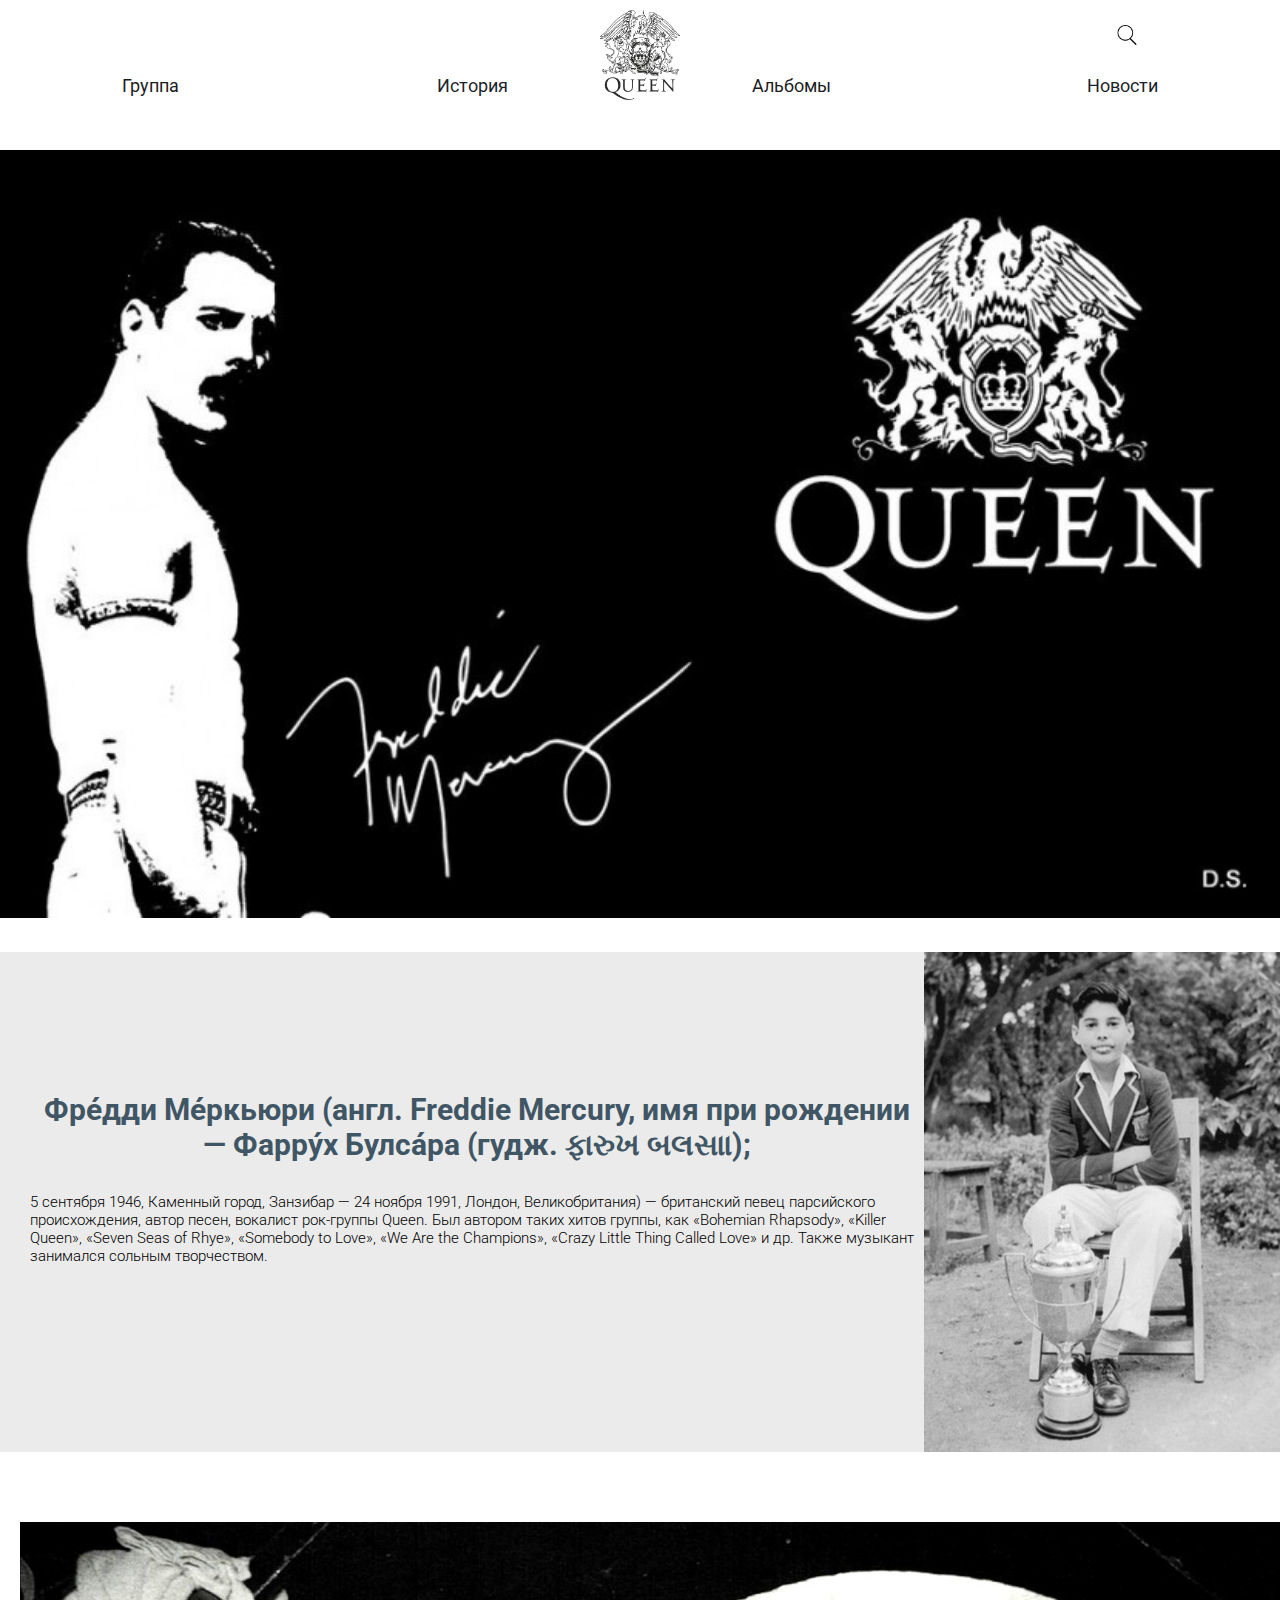
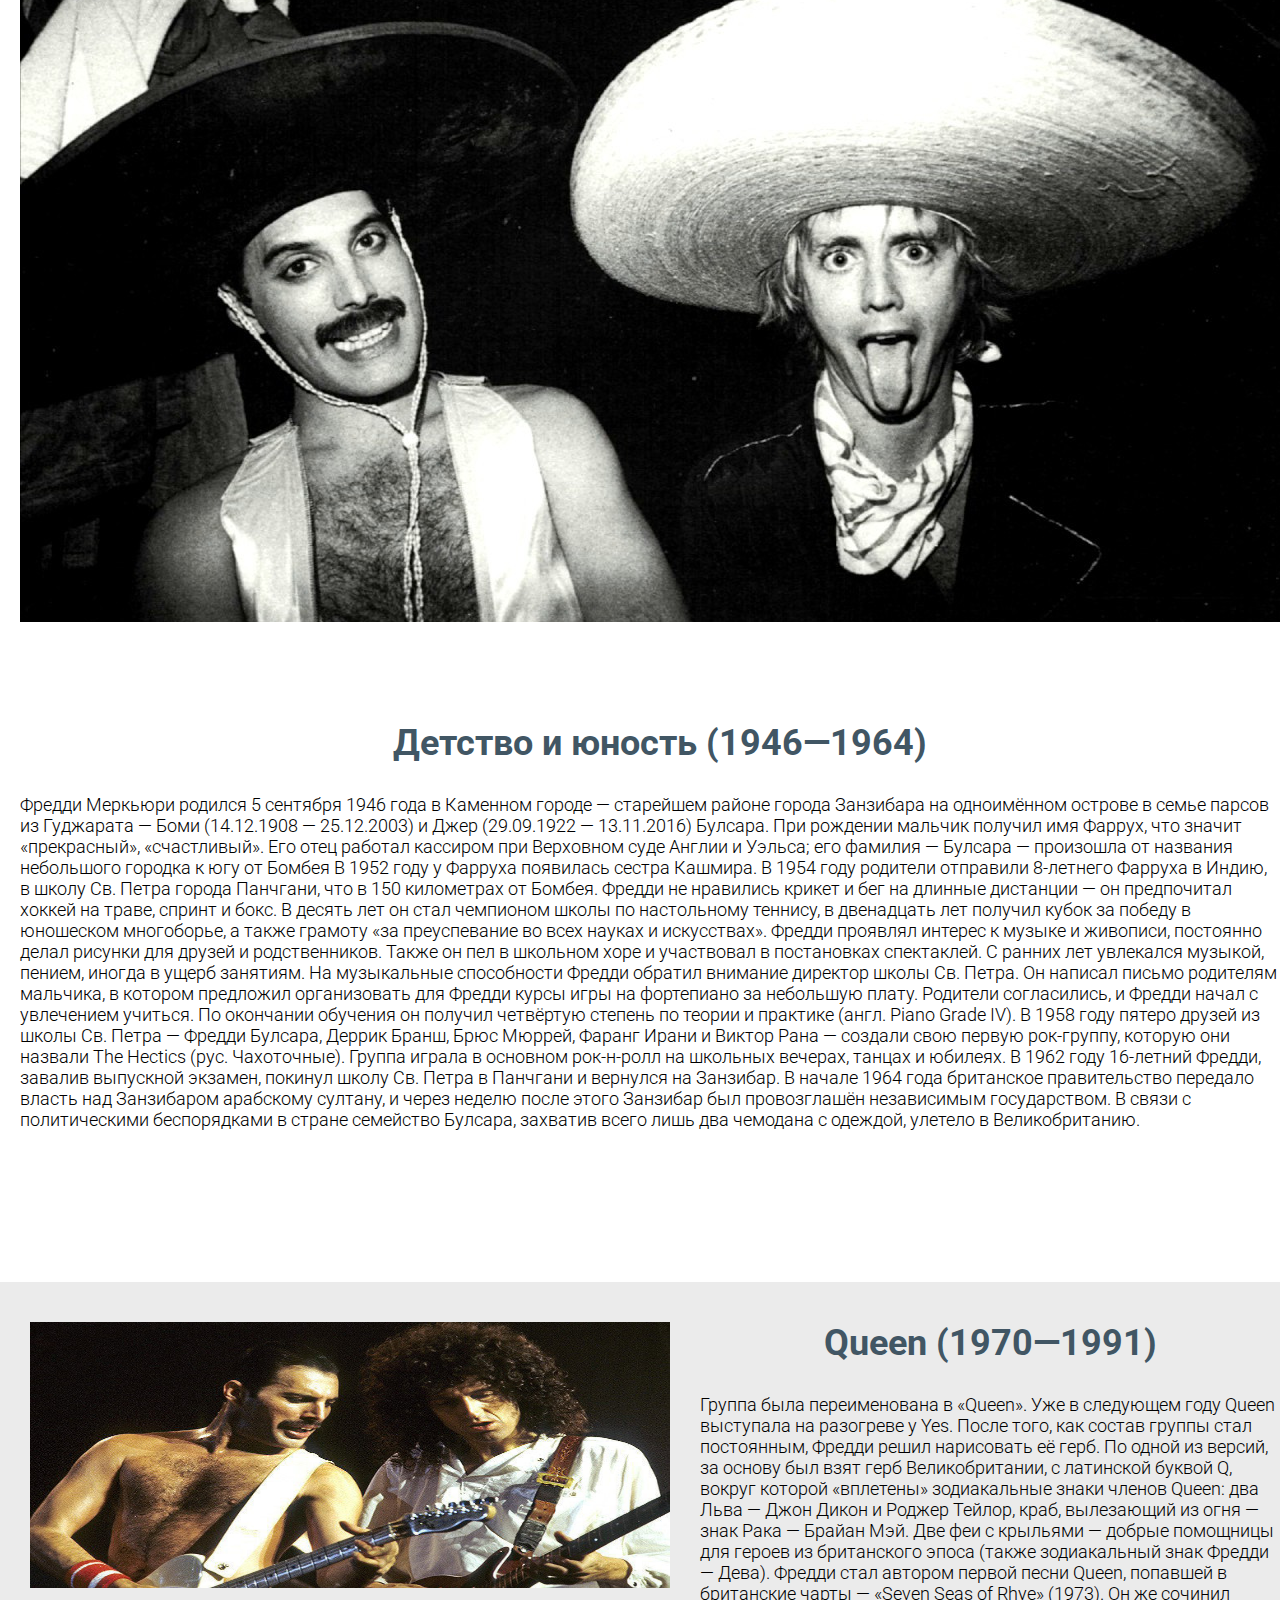
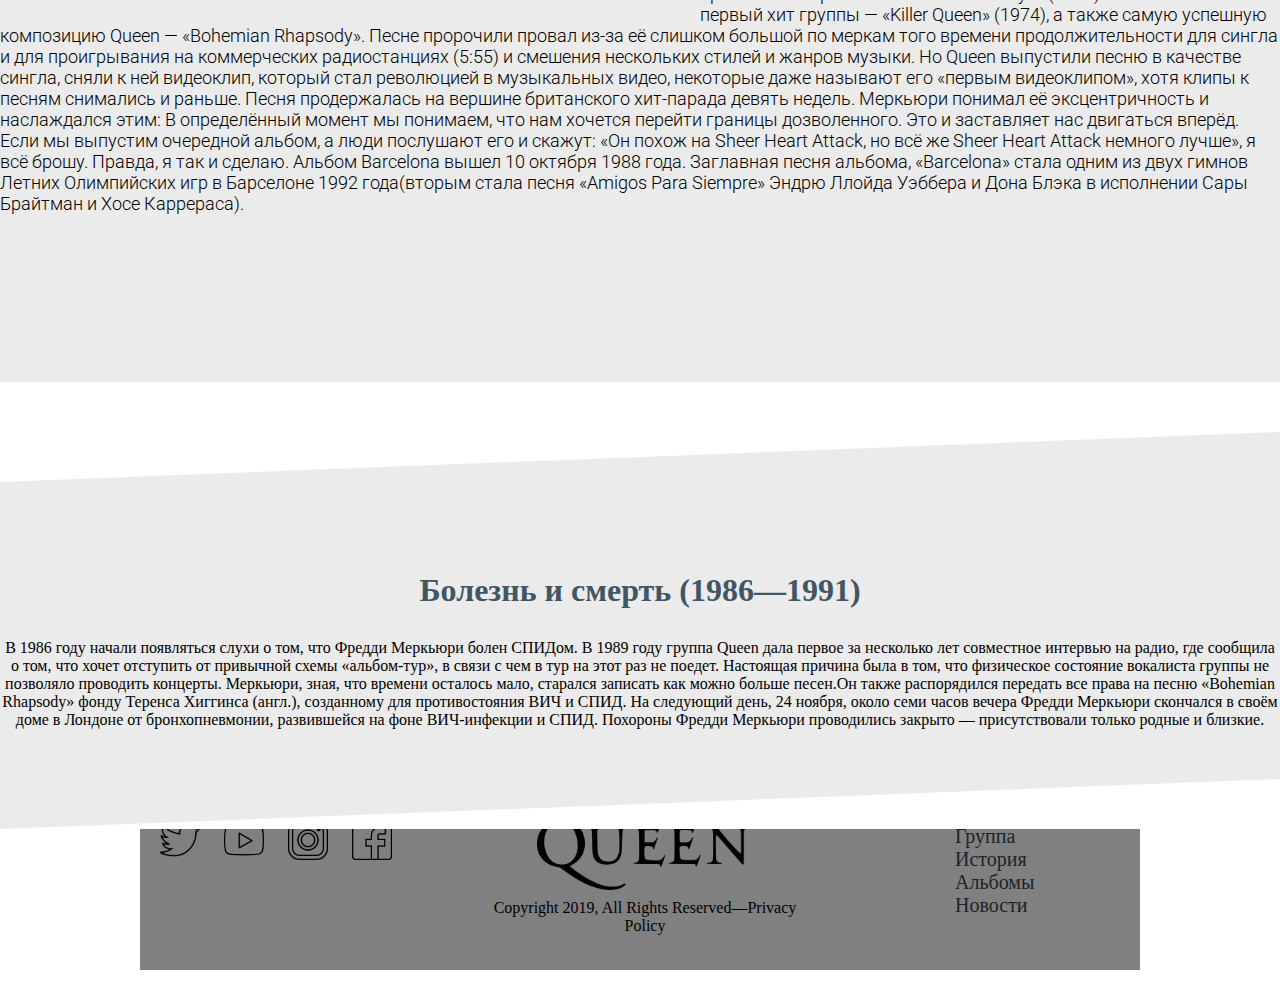
<file: project/1.html>
<!DOCTYPE html>
<html>

<head>
    <meta charset="utf-8" />
    <meta name="viewport" content="width=device-width, initial-scale=1.0">
    <title></title>
    <meta charset="utf-8">
    <link href="css/1.css" rel="stylesheet">
    <link rel="stylesheet" href="https://use.fontawesome.com/releases/v5.7.1/css/all.css" integrity="sha384-fnmOCqbTlWIlj8LyTjo7mOUStjsKC4pOpQbqyi7RrhN7udi9RwhKkMHpvLbHG9Sr" crossorigin="anonymous">
    <link href="https://fonts.googleapis.com/css?family=Montserrat:300,400,700|Roboto:400,700" rel="stylesheet">
</head>

<body>
    <header class="header">
        <div class="upheader">
            <div class="upheader__logo">
                <img src="img/queen-logo.png">
            </div>

            <div class="upheader__icons">

                <form>
                    <input type="text" placeholder="Искать здесь...">
                    <button type="submit"><img src="img/search.png"></button>

                </form>
            </div>
        </div>
        <ul class="downheader">
            <li class="downheader__grup">Группа
                <ul class="downheader__grup_people">
                    <li><a href="1.html" target="_blank">Фредди Меркьюри</a></li>
                    <li><a href="#" target="_blank">Брайан Мэй</a></li>
                    <li><a href="#" target="_blank">Роджер Тейлор</a></li>
                    <li><a href="#" target="_blank">Джон Дикон</a></li>
                </ul>
            </li>
            <li class="downheader__history"><a href="#" target="_blank">История</a></li>
            <li class="downheader__alboms">Альбомы
                <ul class="downheader__alboms_music">
                    <li><a href="#" target="_blank">Концертные альбомы</a></li>
                    <li><a href="2.html" target="_blank">Сборники</a></li>
                </ul>
            </li>
            <li class="downheader__news"><a href="#" target="_blank">Новости</a></li>
        </ul>
    </header>
     <main>
        <div class="text_bl">
            <div class="text_one"><img src="img/fm3.jpg"></div>
            <div class="text_two">
                <ul class="text_two_1">
                    <li><p><h1>Фре́дди Ме́ркьюри (англ. Freddie Mercury, имя при рождении — Фарру́х Булса́ра (гудж. ફારુખ બલસાા); </h1>5 сентября 1946, Каменный город, Занзибар — 24 ноября 1991, Лондон, Великобритания) — британский певец парсийского происхождения, автор песен, вокалист рок-группы Queen. Был автором таких хитов группы, как «Bohemian Rhapsody», «Killer Queen», «Seven Seas of Rhye», «Somebody to Love», «We Are the Champions», «Crazy Little Thing Called Love» и др. Также музыкант занимался сольным творчеством.</p></li>
                    <li><img src="img/fm.jpg"></div></li>
                </ul>
                
                <div class="text_three">
                    <ul class="text_three_1">
                         <li> <p><a href="#" class="rollover"> </a></p></li>
                        <li><p><h1>Детство и юность (1946—1964)</h1>Фредди Меркьюри родился 5 сентября 1946 года в Каменном городе — старейшем районе города Занзибара на одноимённом острове в семье парсов из Гуджарата — Боми (14.12.1908 — 25.12.2003) и Джер (29.09.1922 — 13.11.2016) Булсара. При рождении мальчик получил имя Фаррух, что значит «прекрасный», «счастливый». Его отец работал кассиром при Верховном суде Англии и Уэльса; его фамилия — Булсара — произошла от названия небольшого городка к югу от Бомбея В 1952 году у Фарруха появилась сестра Кашмира.
В 1954 году родители отправили 8-летнего Фарруха в Индию, в школу Св. Петра города Панчгани, что в 150 километрах от Бомбея. Фредди не нравились крикет и бег на длинные дистанции — он предпочитал хоккей на траве, спринт и бокс. В десять лет он стал чемпионом школы по настольному теннису, в двенадцать лет получил кубок за победу в юношеском многоборье, а также грамоту «за преуспевание во всех науках и искусствах». Фредди проявлял интерес к музыке и живописи, постоянно делал рисунки для друзей и родственников. Также он пел в школьном хоре и участвовал в постановках спектаклей.
С ранних лет увлекался музыкой, пением, иногда в ущерб занятиям. На музыкальные способности Фредди обратил внимание директор школы Св. Петра. Он написал письмо родителям мальчика, в котором предложил организовать для Фредди курсы игры на фортепиано за небольшую плату. Родители согласились, и Фредди начал с увлечением учиться. По окончании обучения он получил четвёртую степень по теории и практике (англ. Piano Grade IV).
В 1958 году пятеро друзей из школы Св. Петра — Фредди Булсара, Деррик Бранш, Брюс Мюррей, Фаранг Ирани и Виктор Рана — создали свою первую рок-группу, которую они назвали The Hectics (рус. Чахоточные). Группа играла в основном рок-н-ролл на школьных вечерах, танцах и юбилеях.
В 1962 году 16-летний Фредди, завалив выпускной экзамен, покинул школу Св. Петра в Панчгани и вернулся на Занзибар. В начале 1964 года британское правительство передало власть над Занзибаром арабскому султану, и через неделю после этого Занзибар был провозглашён независимым государством. В связи с политическими беспорядками в стране семейство Булсара, захватив всего лишь два чемодана с одеждой, улетело в Великобританию.
</p></li>
            </ul>
                
</div>
<div class="text_four">
<ul class="text_four_1">
    <li><img src="img/fm6.jpg"><p><h1>Queen (1970—1991)</h1>
Группа была переименована в «Queen». Уже в следующем году Queen выступала на разогреве у Yes. После того, как состав группы стал постоянным, Фредди решил нарисовать её герб. По одной из версий, за основу был взят герб Великобритании, с латинской буквой Q, вокруг которой «вплетены» зодиакальные знаки членов Queen: два Льва — Джон Дикон и Роджер Тейлор, краб, вылезающий из огня — знак Рака — Брайан Мэй. Две феи с крыльями — добрые помощницы для героев из британского эпоса (также зодиакальный знак Фредди — Дева).
Фредди стал автором первой песни Queen, попавшей в британские чарты — «Seven Seas of Rhye» (1973). Он же сочинил первый хит группы — «Killer Queen» (1974), а также самую успешную композицию Queen — «Bohemian Rhapsody». Песне пророчили провал из-за её слишком большой по меркам того времени продолжительности для сингла и для проигрывания на коммерческих радиостанциях (5:55) и смешения нескольких стилей и жанров музыки. Но Queen выпустили песню в качестве сингла, сняли к ней видеоклип, который стал революцией в музыкальных видео, некоторые даже называют его «первым видеоклипом», хотя клипы к песням снимались и раньше. Песня продержалась на вершине британского хит-парада девять недель. Меркьюри понимал её эксцентричность и наслаждался этим: В определённый момент мы понимаем, что нам хочется перейти границы дозволенного. Это и заставляет нас двигаться вперёд. Если мы выпустим очередной альбом, а люди послушают его и скажут: «Он похож на Sheer Heart Attack, но всё же Sheer Heart Attack немного лучше», я всё брошу. Правда, я так и сделаю.
Альбом Barcelona вышел 10 октября 1988 года. Заглавная песня альбома, «Barcelona» стала одним из двух гимнов Летних Олимпийских игр в Барселоне 1992 года(вторым стала песня «Amigos Para Siempre» Эндрю Ллойда Уэббера и Дона Блэка в исполнении Сары Брайтман и Хосе Каррераса).

</p></li>
    <li></li>
</div>
</ul>

            <section>
 <p></p><h1>Болезнь и смерть (1986—1991)</h1>В 1986 году начали появляться слухи о том, что Фредди Меркьюри болен СПИДом. В 1989 году группа Queen дала первое за несколько лет совместное интервью на радио, где сообщила о том, что хочет отступить от привычной схемы «альбом-тур», в связи с чем в тур на этот раз не поедет. Настоящая причина была в том, что физическое состояние вокалиста группы не позволяло проводить концерты.
Меркьюри, зная, что времени осталось мало, старался записать как можно больше песен.Он также распорядился передать все права на песню «Bohemian Rhapsody» фонду Теренса Хиггинса (англ.), созданному для противостояния ВИЧ и СПИД. На следующий день, 24 ноября, около семи часов вечера Фредди Меркьюри скончался в своём доме в Лондоне от бронхопневмонии, развившейся на фоне ВИЧ-инфекции и СПИД.
Похороны Фредди Меркьюри проводились закрыто — присутствовали только родные и близкие.</p>
</section>
        </div>
        
            <footer class="footer">
        <div class="footer1">
        <div class="footer_1d">
            <div class="footer_1d__1">
        <a href="https://twitter.com/queenwillrock" target="_blank" title="https://twitter.com/queenwillrock"><img src="img/twitter.png"></a>
        <a href="https://www.youtube.com/Queen" target="_blank" title="https://www.youtube.com/Queen"><img src="img/youtube.png"></a>
        <a href="https://www.instagram.com/officialqueenmusic" target="_blank" title="https://www.instagram.com/officialqueenmusic"><img src="img/instagram.png"></a>
        <a href="https://www.facebook.com/Queen" target="_blank" title="https://www.facebook.com/Queen"><img src="img/facebook.png"></a>
        </div>
            <div class="footer_2d__2">
            <img src="img/Queen_Logo.png">
            <div><p>Copyright 2019, All Rights Reserved—Privacy Policy</p></div>
            </div>
            <div class="footer_3d__3">
            <p><a href="#" target="_blank">Группа</a></p>
            <p><a href="#" target="_blank">История</a></p>
            <p><a href="#" target="_blank">Альбомы</a></p>
            <p><a href="#" target="_blank">Новости</a></p>
      </div>
        </div>
        </div>
    </footer>
   
    </body>

</html>
</file>
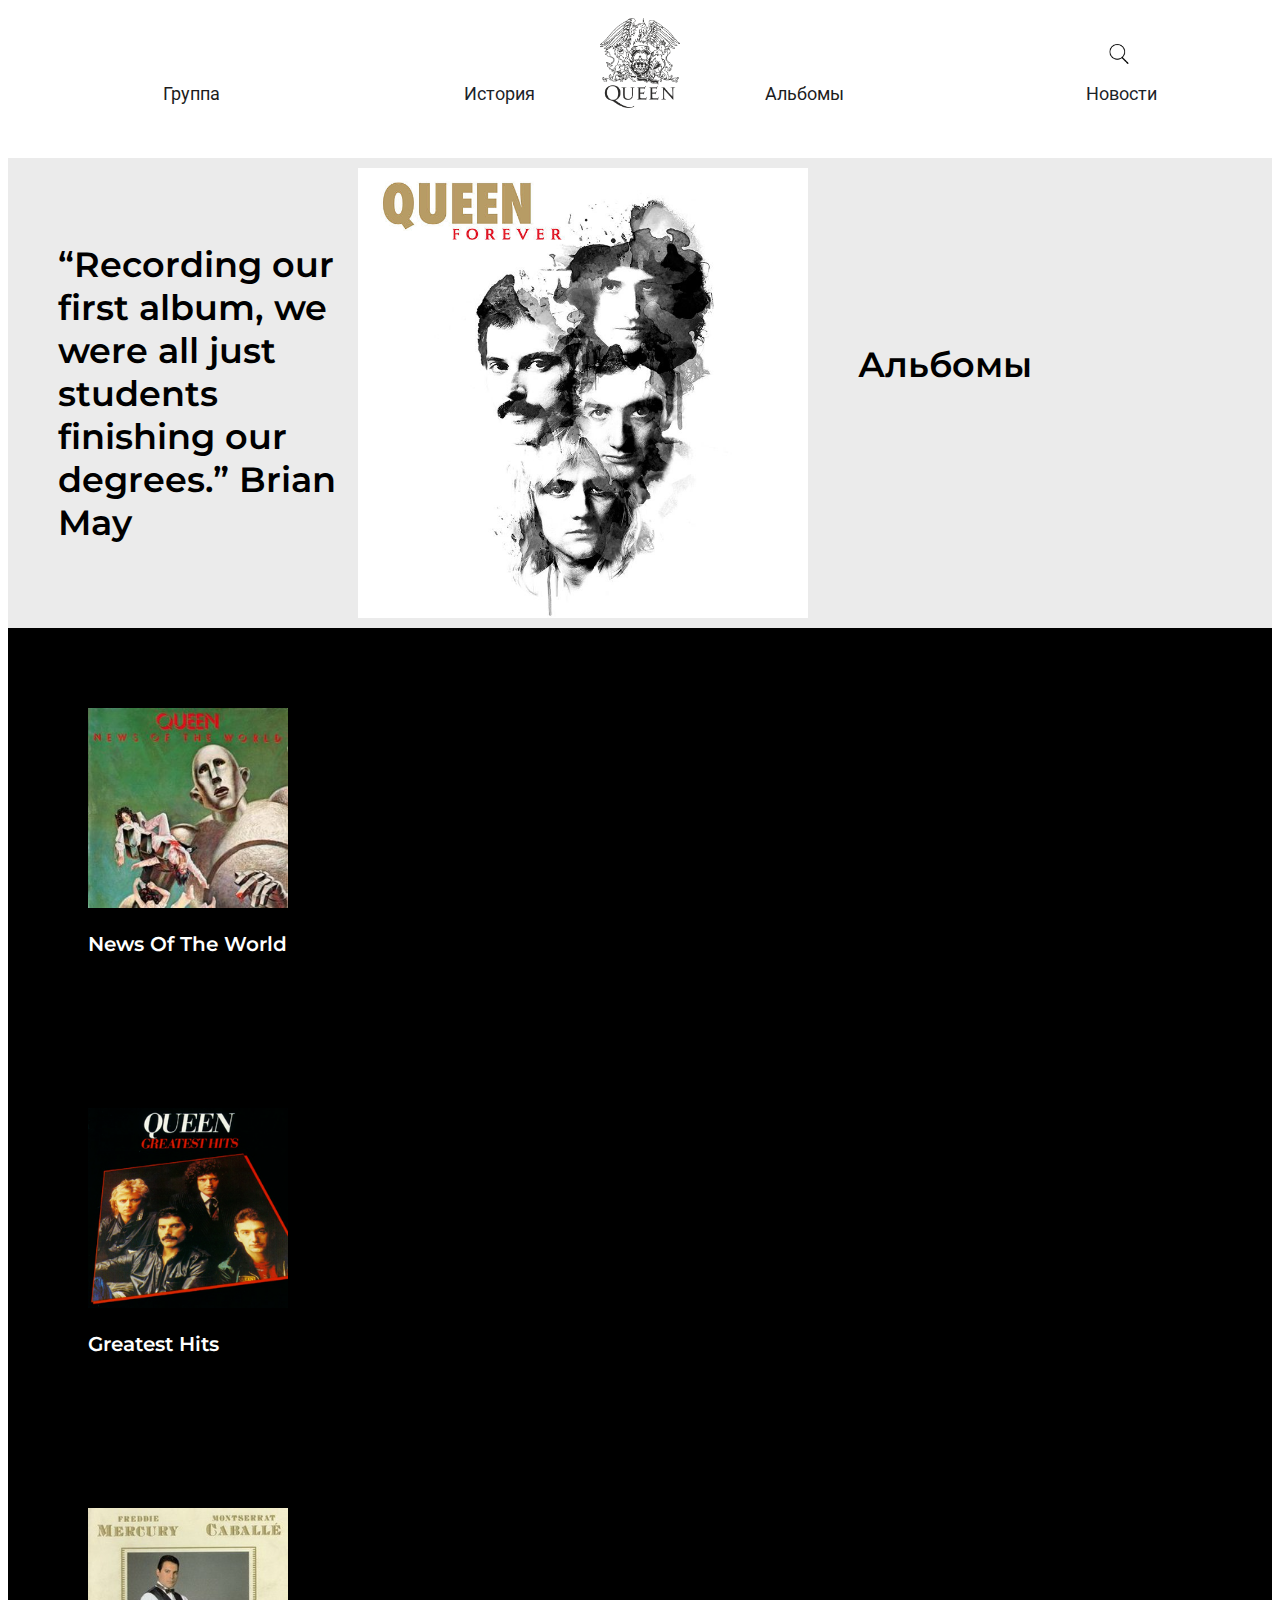
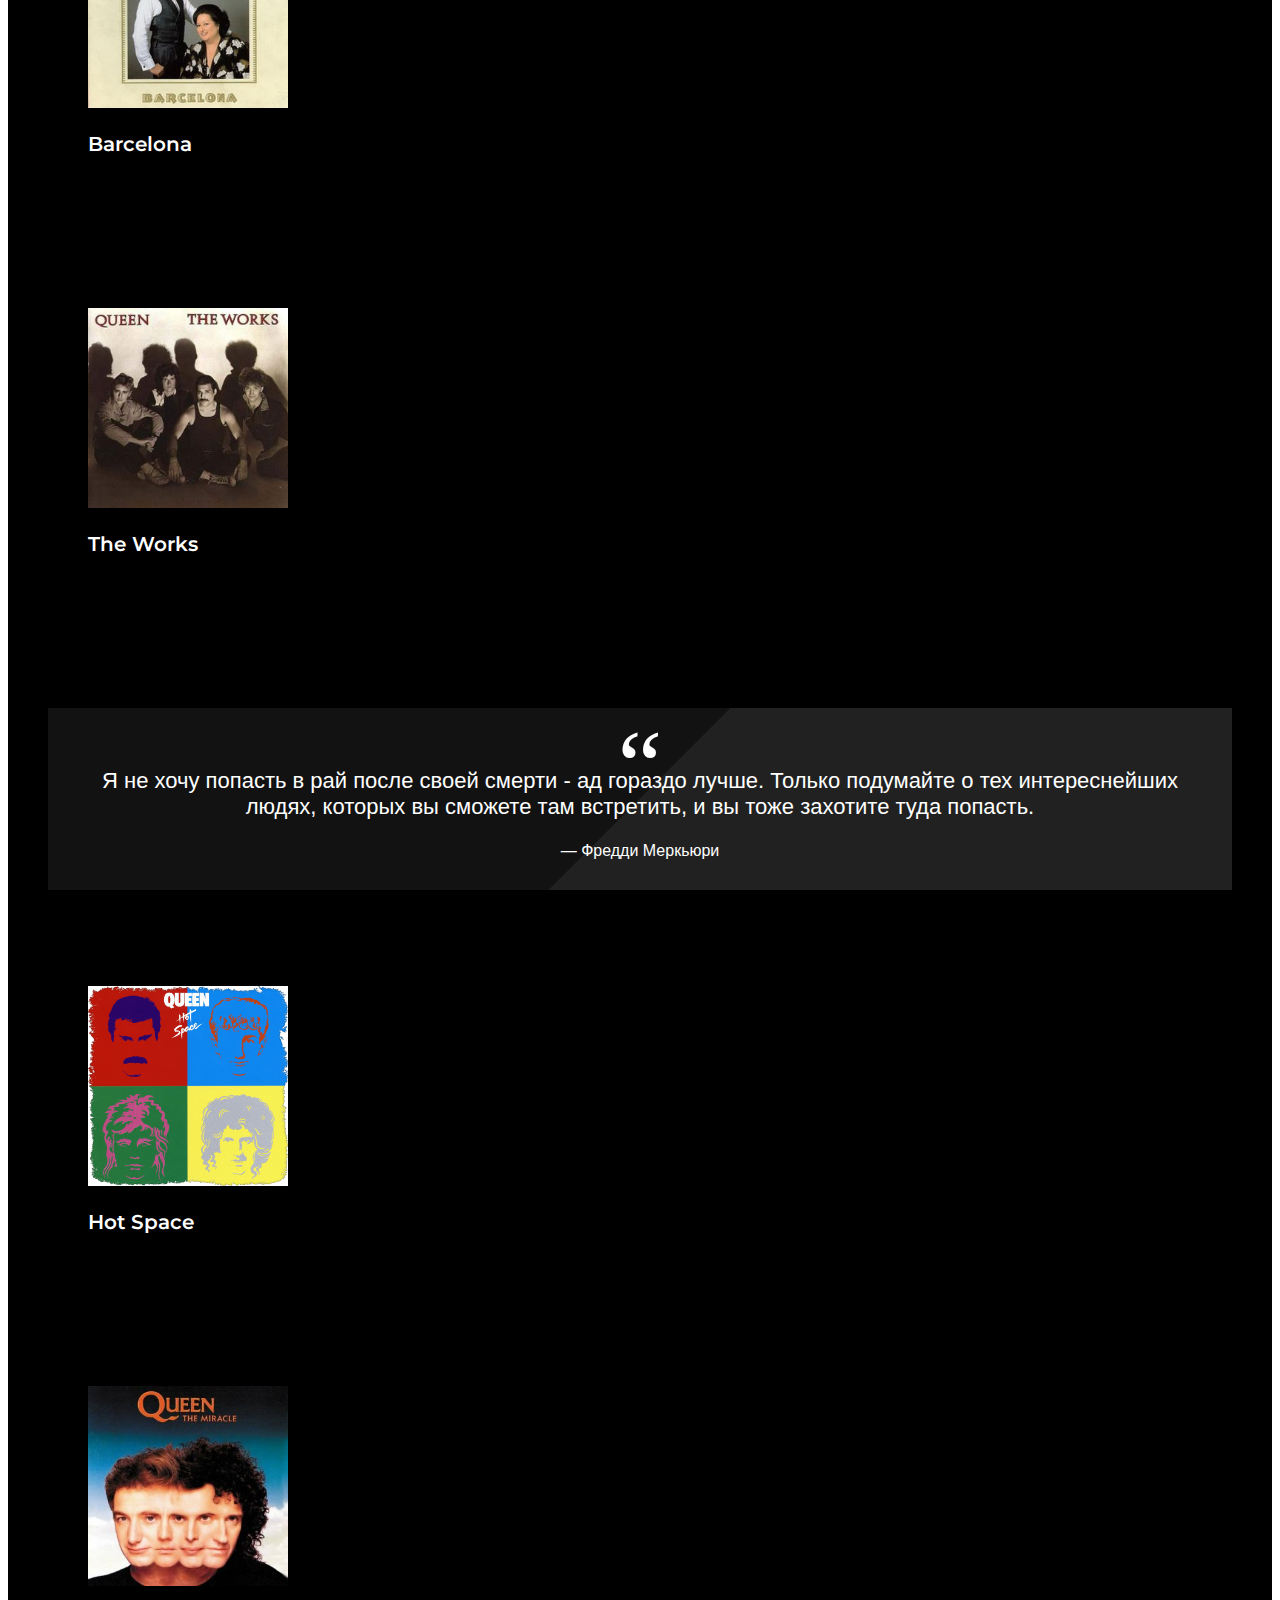
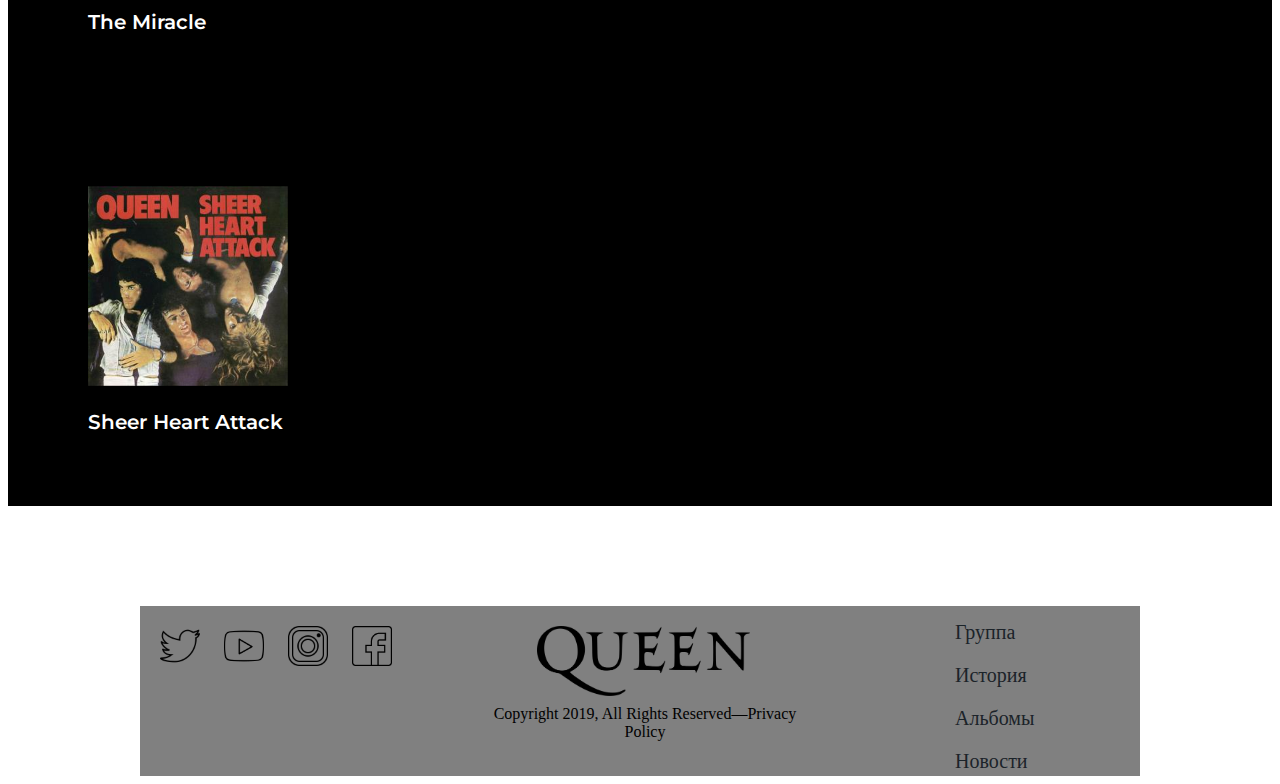
<file: project/2.html>
<!DOCTYPE html>
<html>

<head>
    <meta charset="utf-8" />
    <title></title>
    <meta charset="utf-8">
    <link href="css/2.css" rel="stylesheet">
    <link rel="stylesheet" href="https://use.fontawesome.com/releases/v5.7.1/css/all.css" integrity="sha384-fnmOCqbTlWIlj8LyTjo7mOUStjsKC4pOpQbqyi7RrhN7udi9RwhKkMHpvLbHG9Sr" crossorigin="anonymous">
    <link href="https://fonts.googleapis.com/css?family=Montserrat:300,400,700|Roboto:400,700" rel="stylesheet">
</head>

<body>
    <header class="header">
        <div class="upheader">
            <div class="upheader__logo">
                <img src="img/queen-logo.png">
            </div>

            <div class="upheader__icons">

                <form>
                    <input type="text" placeholder="Искать здесь...">
                    <button type="submit"><img src="img/search.png"></button>

                </form>
            </div>
        </div>
        <ul class="downheader">
            <li class="downheader__grup">Группа
                <ul class="downheader__grup_people">
                    <li><a href="1.html" target="_blank">Фредди Меркьюри</a></li>
                    <li><a href="#" target="_blank">Брайан Мэй</a></li>
                    <li><a href="#" target="_blank">Роджер Тейлор</a></li>
                    <li><a href="#" target="_blank">Джон Дикон</a></li>
                </ul>
            </li>
            <li class="downheader__history"><a href="#" target="_blank">История</a></li>
            <li class="downheader__alboms">Альбомы
                <ul class="downheader__alboms_music">
                    <li><a href="#" target="_blank">Концертные альбомы</a></li>
                    <li><a href="2.html" target="_blank">Сборники</a></li>
                </ul>
            </li>
            <li class="downheader__news"><a href="#" target="_blank">Новости</a></li>
        </ul>
    </header>
    <div class="sld">
        <div class="sld_1"><p>“Recording our first album, we were all just students finishing our degrees.” 
Brian May</p></div>
        <div class="sld_2"><img src="img/al8.jpg"></div>
        <div class="sld_3"><p>Альбомы</p></div>
    </div>
    <div class="articl">
        <div class="articl_1"><a href="http://www.queenonline.com/music" target="_blank" title="http://www.queenonline.com/music"><img src="img/al1.jpg"><p>News Of The World</p></a><iframe width="560" height="315" src="https://www.youtube.com/embed/oI1kkRHka6s" frameborder="0" allow="accelerometer; autoplay; encrypted-media; gyroscope; picture-in-picture" allowfullscreen></iframe></div>
        <div class="articl_2"><a href="http://www.queenonline.com/music" target="_blank" title="http://www.queenonline.com/music"><img src="img/al2.png"><p>Greatest Hits</p></a><iframe width="560" height="315" src="https://www.youtube.com/embed/_Uu12zY01ts" frameborder="0" allow="accelerometer; autoplay; encrypted-media; gyroscope; picture-in-picture" allowfullscreen></iframe></div>
        <div class="articl_3"><a href="http://www.queenonline.com/music" target="_blank" title="http://www.queenonline.com/music"><img src="img/al3.jpg"><p>Barcelona</p></a><iframe width="560" height="315" src="https://www.youtube.com/embed/q0wdxj8-mAU" frameborder="0" allow="accelerometer; autoplay; encrypted-media; gyroscope; picture-in-picture" allowfullscreen></iframe></div>
        <div class="articl_4"><a href="http://www.queenonline.com/music" target="_blank" title="http://www.queenonline.com/music"><img src="img/al4.jpg"><p>The Works</p></a><iframe width="560" height="315" src="https://www.youtube.com/embed/azdwsXLmrHE" frameborder="0" allow="accelerometer; autoplay; encrypted-media; gyroscope; picture-in-picture" allowfullscreen></iframe></div>
        <blockquote>
  <p>Я не хочу попасть в рай после своей смерти - ад гораздо лучше. Только подумайте о тех интереснейших людях, которых вы сможете там встретить, и вы тоже захотите туда попасть.</p>
  <footer>— <cite>Фредди Меркьюри</cite></footer>
</blockquote>
        <div class="articl_5"><a href="http://www.queenonline.com/music" target="_blank" title="http://www.queenonline.com/music"><img src="img/al5.png"><p>Hot Space</p></a><iframe width="560" height="315" src="https://www.youtube.com/embed/YaQAb2SnhbU" frameborder="0" allow="accelerometer; autoplay; encrypted-media; gyroscope; picture-in-picture" allowfullscreen></iframe></div>
        <div class="articl_6"><a href="http://www.queenonline.com/music" target="_blank" title="http://www.queenonline.com/music"><img src="img/al6.jpg"><p>The Miracle</p></a><iframe width="560" height="315" src="https://www.youtube.com/embed/2DaY8-Mui0I" frameborder="0" allow="accelerometer; autoplay; encrypted-media; gyroscope; picture-in-picture" allowfullscreen></iframe></div>
        <div class="articl_7"><a href="http://www.queenonline.com/music" target="_blank" title="http://www.queenonline.com/music"><img src="img/al7.jpg"><p>Sheer Heart Attack</p></a><iframe width="560" height="315" src="https://www.youtube.com/embed/rkHF_JMnB8o" frameborder="0" allow="accelerometer; autoplay; encrypted-media; gyroscope; picture-in-picture" allowfullscreen></iframe></div>
    </div>
    <footer class="footer">
        <div class="footer1">
        <div class="footer_1d">
            <div class="footer_1d__1">
        <a href="https://twitter.com/queenwillrock" target="_blank" title="https://twitter.com/queenwillrock"><img src="img/twitter.png"></a>
        <a href="https://www.youtube.com/Queen" target="_blank" title="https://www.youtube.com/Queen"><img src="img/youtube.png"></a>
        <a href="https://www.instagram.com/officialqueenmusic" target="_blank" title="https://www.instagram.com/officialqueenmusic"><img src="img/instagram.png"></a>
        <a href="https://www.facebook.com/Queen" target="_blank" title="https://www.facebook.com/Queen"><img src="img/facebook.png"></a>
        </div>
            <div class="footer_2d__2">
            <img src="img/Queen_Logo.png">
            <div><p>Copyright 2019, All Rights Reserved—Privacy Policy</p></div>
            </div>
            <div class="footer_3d__3">
            <p><a href="#" target="_blank">Группа</a></p>
            <p><a href="#" target="_blank">История</a></p>
            <p><a href="#" target="_blank">Альбомы</a></p>
            <p><a href="#" target="_blank">Новости</a></p>
      </div>
        </div>
        </div>
    </footer>
    </body>

</html>
</file>
<file: css/1.css>
@media screen and (min-width: 1024px) and (max-width: 1200px) {
header,
main,
footer {
    
    margin:auto;
            }
            .hidden-menu {
                display:none;
            }
 header {
                font-size: initial;
                height: 150px;
                width:100%;
                display: inline-block;
                margin:0px;
                background:none;
                z-index: 1;
                
                
            }
 .upheader {
     height: 150px;
     margin-top:0px;
     list-style-type: none;
 }
 .upheader__logo>img {
    height: 90px;
    display: block;
    margin-right: auto;
    margin-left: auto;
    margin-top: 10px;
 }
 
 
 .downheader {
     width: 970px;
     height: 150px;
     margin-top:-85px;
     /*display:flex;*/
     flex-direction:row;
     /*justify-content:space-around;*/
      z-index:999;
      margin-left: 500px;
      margin-left: auto;
      margin-right:auto;
      
      
     
     
 }
 .downheader__grup>ul>li,
 .downheader__music>ul>li {
    list-style-type:none; 
 }
 .downheader {
    height:50px;
    list-style-type:none;
    position: relative;
     
    }
    
   .downheader__grup_people,
   .downheader__history,
   .downheader__news,
   .downheader__alboms {
     /*position: relative;*/
     font-size: 18px;
     font-family: 'Roboto', sans-serif;
     color: rgb(28,28,28);
   } 
   .downheader__grup_people {
       float:right;
      
      
       
   }
   .downheader__history {
       float:left;
      margin-left:150px;
   }
   .downheader__news {
       float:left;
      margin-left:0%;
      
       
   }
   .downheader__alboms {
       float:right;
       margin-right: 80px;
       
   }
   

* {box-sizing: border-box;}
form {
  position: relative;
  width: 300px;
  margin: 0 auto;
  height: 42px;
  margin-right: 9%;
  top:-80px;
}
input {
  height: 42px;
  width: 0;
  padding: 0 42px 0 15px;
  border: none;
  border-bottom: 2px solid transparent;
  outline: none;
  background: transparent;
  transition: .4s cubic-bezier(0, 0.8, 0, 1);
  position: absolute;
  top: 0;
  right: 0;
  z-index: 2;
}
input:focus {
  width: 300px;
  z-index: 1;
  border-bottom: 2px solid rgb(115,152,176);
}
button {
  background: white;
  border: none;
  height: 42px;
  width: 42px;
  position: absolute;
  top: 0;
  right: 0;
  cursor: pointer;
}
button:before {
    
  content: "\f002";
  font-family: FontAwesome;
  font-size: 16px;
  color: white;
}
button>img {
    height: 20px;
    width: 20px;
}

* {box-sizing: border-box;}
form {
  position: relative;
  width: 300px;
  margin: 0 auto;
  height: 42px;
  margin-right: 9%;
  top:-80px;
}
    input {
        height: 42px;
        width: 0;
        padding: 0 42px 0 15px;
        border: none;
        border-bottom: 2px solid transparent;
        outline: none;
        background: transparent;
        transition: .4s cubic-bezier(0, 0.8, 0, 1);
        position: absolute;
        top: 0;
        right: 0;
        z-index: 2;
    }
    input:focus {
        width: 300px;
        z-index: 1;
        border-bottom: 2px solid rgb(115, 152, 176);
    }
    button {
        background: white;
        border: none;
        height: 42px;
        width: 42px;
        position: absolute;
        top: 0;
        right: 0;
        cursor: pointer;
    }
    button:before {

        content: "\f002";
        font-family: FontAwesome;
        font-size: 16px;
        color: white;
    }
    button>img {
        height: 20px;
        width: 20px;
    }
    a {
        text-decoration: none;
        color: rgb(27, 35, 41);

    }
    a:hover {
        color: rgb(115, 152, 176);
    }

    * {
        margin: 0;
        padding: 0;
        box-sizing: border-box;

    }

    .text_bl {
        height: 350px;
        margin: 100px auto 0;
        position: relative;
        width: 100%;
        top: -100px;


    }
    .text_one img {
        width: 100%;
    }
    h1 {
        color: rgb(65, 86, 100);
        text-align: center;
        margin-bottom: 30px;
        margin-top: 40px;
    }

    .text_two {
        position: relative;
        top: 30px;
        background-color: rgb(235, 235, 235);
    }
    .text_two_1 {
        display: grid;
        grid-template-columns: auto auto;
        grid-template-rows: 500px;
        grid-gap: 0px;
        list-style-type: none;
        margin-left: 30px;
        font-size: 15px;
        font-weight: 300;
        font-family: 'Roboto';
    }
    .text_two_1>li:nth-of-type(1) p {

        margin-top: -400px;
        margin-right: 0px;
        height: 100%;



    }
    .text_two_1>li:nth-of-type(2) img {
        float: right;
        height: 100%;
        margin-left: 0px;
        margin-top: 0px;
    }
    .text_three {
        position: relative;
        top: 100px;
        width: 100%;
        

    }
    .text_three_1 {
        display: grid;
        grid-template-columns: auto;
        grid-template-rows: auto auto;
        grid-gap: 0px;
        list-style-type: none;
        margin-left: 0px;
        font-weight: 300;
        font-family: 'Roboto';
        text-indent: 20px;
    }
    .text_three_1>li:nth-of-type(2) {

        margin-top: 60px;
        margin-left: 0px;
        height: 100px;
        font-size: 18px;
        text-indent: 20px;



    }
    .text_three_1 img {
        float: right;
        width: 100%;
        margin-right: 0px;
        margin-top: 0px;
    }
    .text_four {
        position: relative;
        top: 600px;
        background-color: rgb(235, 235, 235);

        height: 700px;

    }
    .text_four_1 {
        display: grid;
        grid-template-columns: auto;
        grid-template-rows: auto;
        grid-gap: 0px;
        list-style-type: none;
        margin-right: 500px;
        margin-left: 0px;
        font-size: 18px;
        font-weight: 300;
        font-family: 'Roboto';
        width: 100%;

    }

    .text_four_1>li:nth-of-type(1)>img {
        grid-column: 1/2;
        grid-row: 1/2;
        margin: 30px;
        margin-top: 40px;
        height: 40%;
        width: 50%;
        float: left;






    }
    .text_four_1>li:nth-of-type(1)>p {

        margin-top: 70px;
        float: right;

    }


    * {
        box-sizing: border-box;
    }

    section {
        position: relative;
        margin-top: 650px;
        padding: 100px 0;
        overflow: hidden;
        background: rgb(235, 235, 235);
        text-align: center;

    }
    section:before,
    section:after {
        content: "";
        position: absolute;
        left: 0;
        border-width: 0 0 50px 100vw;
        border-style: solid;

    }
    section:before {
        top: 0;
        border-color: #FFF #FFF #EBEBEB #FFF;
    }
    section:after {
        bottom: 0;
        border-color: #FFF #FFF #FFF #EBEBEB;
    }
    section h3 {
        margin: 0;
        color: #FFEFD7;
        font-family: 'Playfair Display', serif;
        font-weight: normal;
        font-size: 0px;
        background: #F1B6A8;
        ;
    }


   /*footer*/
.footer {
    
    margin-top: 3500px;
    width: 100%;
    height: 170px;
    background-color: gray;
}
.footer_1d {
    display:grid;
    grid-template-columns:1fr 1fr 1fr;
    grid-template-rows:1fr;
    grid-gap: 10px;
    list-style-type: none;
}

.footer_1d__1,
.footer_2d__2,
.footer_3d__3 {
     height: 170px;
    
}


.footer_1d__1 {
    grid-column:1/2;
    
}
.footer_2d__2 {
    grid-column: 2/3;

}

.footer_3d__3 {
    grid-column: 3/4;
}
.footer_1d__1 img {
    height: 40px;
    margin-top:20px;
    margin-left: 20px;
}
.footer_2d__2>img {
     height: 70px;
    margin-top: 20px;
    margin-left: 57px;
   
}
.footer_2d__2 p {
    text-align: center;
    margin-top: 5px;
    
    
}
.footer_3d__3  {
    margin-top: 20px;
    padding:5px;
    font-size: 20px;
    margin-left: 130px;
    
    
}




    a.rollover {
        background: url(../img/fm4.jpg) no-repeat;
        /* Путь к файлу с исходным рисунком  */
        display: block;
        /*  Рисунок как блочный элемент */
        width: 100vw;
        /* Ширина рисунка */
        height: 600px;
        background-position:50% 50%;
        /*  Высота рисунка */
    }
    a.rollover:hover {
        background: url(../img/queen.jpeg) no-repeat;
        /* Путь к файлу с заменяемым рисунком  */
    
        background-position:50% 0%;
    }
}

@media screen and (min-width: 0px) and (max-width: 640px) {
    header,
    main,
    footer {

        margin: auto;
    }

   /*new header        */
            body {
  margin: 0;
  padding: 0;
  font-family: 'sans serif';
  font-size: 12pt;
}
.hidden-menu {
  display: block;
  position: fixed;
  list-style:none;
  padding: 10px;
  margin: 0;
  box-sizing: border-box;
  width: 200px;
  background-color: rgb(192,192,192);
  height: 100%;
  top: 0;
  left: -200px;
  transition: left .2s;
  z-index: 2;
  -webkit-transform: translateZ(0);
  -webkit-backface-visibility: hidden;
}
.hidden-menu-ticker {
  display: none;
}
.btn-menu {
  color: #fff;
  background-color: rgb(65,86,100);
  padding: 5px;
  position: fixed;
  top: 5px;
  left: 5px;
  cursor: pointer;
  transition: left .23s;
  z-index: 3;
  
  -webkit-transform: translateZ(0);
  -webkit-backface-visibility: hidden;
   
}
.btn-menu span {
  display: block;
  height: 5px;
  width: 30px;
  background-color: #fff;
  margin: 5px 0 0;
  transition: all .1s linear .23s;
  position: relative;
 
}
.btn-menu span.first {
  margin-top: 0;
}
.hidden-menu-ticker:checked ~ .btn-menu {
  left: 160px;
}
.hidden-menu-ticker:checked ~ .hidden-menu {
  left: 0;
}
.hidden-menu-ticker:checked ~ .btn-menu span.first {
  -webkit-transform: rotate(45deg);
  top: 10px;
}
.hidden-menu-ticker:checked ~ .btn-menu span.second {
  opacity: 0;
}

.hidden-menu-ticker:checked ~ .btn-menu span.third {
  -webkit-transform: rotate(-45deg);
  top: -10px;
}

.hidden-menu>li:nth-of-type(1) {
    margin-top: 10px;
    margin-bottom: 10px;
}
.hidden-menu>li:nth-of-type(2) {
    margin-top: 10px;
    margin-bottom: 10px;
}
.hidden-menu>li:nth-of-type(3) {
    margin-top: 10px;
    margin-bottom: 10px;
    
    
}
.hidden-menu>li:nth-of-type(4) {
    margin-top: 10px;
    margin-bottom: 10px;
}
            
            
             /*new header        */
 

.header{
    display:none;
}
 


    * {
        box-sizing: border-box;
    }
    form {
        position: relative;
        width: 300px;
        margin: 0 auto;
        height: 42px;
        left: 350px;
        top: -84px;
    }
    input {
        height: 42px;
        width: 0;
        padding: 0 42px 0 15px;
        border: none;
        border-bottom: 2px solid transparent;
        outline: none;
        background: transparent;
        transition: .4s cubic-bezier(0, 0.8, 0, 1);
        position: absolute;
        top: 0;
        right: 0;
        z-index: 2;
    }
    input:focus {
        width: 300px;
        z-index: 1;
        border-bottom: 2px solid rgb(115, 152, 176);
    }
    button {
        background: white;
        border: none;
        height: 42px;
        width: 42px;
        position: absolute;
        top: 0;
        right: 0;
        cursor: pointer;
    }
    button:before {

        content: "\f002";
        font-family: FontAwesome;
        font-size: 16px;
        color: white;
    }
    button>img {
        height: 20px;
        width: 20px;
    }
    a {
        text-decoration: none;
        color: rgb(27, 35, 41);

    }
    a:hover {
        color: rgb(115, 152, 176);
    }

    * {
        margin: 0;
        padding: 0;
        box-sizing: border-box;

    }

    .text_bl {
        height: 350px;
        margin: 100px auto 0;
        position: relative;
        width: 100%;
        top: -100px;


    }
    .text_one img {
        width: 100%;
    }
    h1 {
        color: rgb(65, 86, 100);
        text-align: center;
        margin-bottom: 30px;
        margin-top: 40px;
    }

    .text_two {
        width: 100%;
        position: relative;
        top: 30px;
        background-color: rgb(235, 235, 235);
    }
    .text_two_1 {
        display: grid;
        grid-template-columns: auto auto;
        grid-template-rows: 1fr;
        grid-gap: 0px;
        list-style-type: none;
        margin-left: 5px;
        font-size: 9px;
        font-weight: 300;
        font-family: 'Roboto';
    }
    .text_two_1 p {

        margin-top: 50px;
        margin-left: 10px;
        /*height: 100%;*/
        width: 10vw;
        



    }
    .text_two_1>li:nth-of-type(2) img {
        float: right;
        height: 70vw;
        margin-left: 10px;
        margin-top: 30px;
    }
     a.rollover {
        background: url(../img/history2.jpg) no-repeat;
        /* Путь к файлу с исходным рисунком  */
        display: block;
        /*  Рисунок как блочный элемент */
        width: 100%;
        /* Ширина рисунка */
        height: 400px;
        background-position:50% 50%;
         margin-left: -10px;
        /*  Высота рисунка */
    }
    a.rollover:hover {
        background: url(../img/history7.jpg) no-repeat;
        /* Путь к файлу с заменяемым рисунком  */
   
        background-position:50% 0%;
    }
    /*.text_three_1>a.rollover {*/
    /*    background: url(../img/fm4.jpg) no-repeat;*/
    /*    width: 100vw;*/
    /*    height: 200px;*/
    /*}*/
    /*.text_three_1>a.rollover:hover {*/
    /*    background: url(../img/queen.jpeg) no-repeat;*/
    /*    height: auto;*/


    /*}*/
    .text_three {
        position: relative;
        top: 100px;

    }
    .text_three_1 {
        display: grid;
        grid-template-columns: auto;
        grid-template-rows: auto auto;
        grid-gap: 0px;
        list-style-type: none;
        margin-left: 20px;
        font-weight: 300;
        font-family: 'Roboto';
        text-indent: 20px;
    }
    .text_three_1>li:nth-of-type(2) {

        margin-top: 60px;
        margin-left: 0px;
        margin-right: 3%;
        height: 100%;
        font-size: 18px;
        text-indent: 20px;



    }
    
    .text_four {
        position: relative;
        top: 180px;
        background-color: rgb(235, 235, 235);
        width: 100%;
       
        
      

    }
    .text_four_1 {
        display: grid;
        grid-template-columns: 1fr;
        grid-template-rows: 1fr;
        grid-gap: 0px;
        list-style-type: none;
        font-size: 18px;
        font-weight: 300;
        font-family: 'Roboto';
        width: 97%;
        height: 100%;
        margin-left: 10px;
        margin-right:10px;

    }

    .text_four_1>li:nth-of-type(1) img {
        grid-column: 1/2;
        grid-row: 1/2;
        margin-left: 0px;
        margin-right:5px;
        margin-top: 40px;
        height: 40%;
        width: 50%;
        float: left;






    }
    .text_four_1 p {
        
        margin-top: 70px;
        float: right;
        height: 100%;

    }


  

    section {
        margin-top: 200px;
        position: relative;
        padding: 100px 0;
        overflow: hidden;
        background: rgb(235, 235, 235);
        text-align: center;
        margin-left: 10px;
        margin-right: 10px;
        
        

    }
    section:before,
    section:after {
        content: "";
        position: absolute;
        left: 0;
        border-width: 0 0 50px 100vw;
        border-style: solid;

    }
    section:before {
        top: 0;
        border-color: #FFF #FFF #EBEBEB #FFF;
    }
    section:after {
        bottom: 0;
        border-color: #FFF #FFF #FFF #EBEBEB;
    }
    section h3 {
        margin: 0;
        color: #FFEFD7;
        font-family: 'Playfair Display', serif;
        font-weight: normal;
        font-size: 0px;
        background: #F1B6A8;
        ;
    }


   /*footer*/
.footer {
    margin-top: 4500px;
    width: 100%;
    height: 100%;
    background-color: gray;
}
.footer_1d {
    display:grid;
    grid-template-columns:1fr;
    grid-template-rows:1fr 1fr;
    grid-gap: 5px;
    list-style-type: none;
}

.footer_1d__1,
.footer_2d__2 {
     width: 180px;
     margin-left: auto;
     margin-right: auto;
    
}
.footer_3d__3 {
    display: none;
}


.footer_1d__1 {
    grid-column:1/1;
    
}
.footer_2d__2 {
    grid-column: 1/2;

}


.footer_1d__1 img {
    height: 25px;
    
    margin-top:20px;
    margin-left: 2%;
    margin-right: 7%;
}
.footer_2d__2>img {
     height: 30px;
    margin-top: 0px;
    margin-left: 30px;
   
}
.footer_2d__2 p {
    text-align: center;
    margin-top: 5px;
    margin-left: 0px;
    font-size: 10px;
    
    
}
    
}
@media screen and (min-width: 640px) and (max-width: 1024px) {
header,
main,
footer {
    
    margin:auto;
            }
            .hidden-menu {
                display:none;
            }
 header {
                font-size: initial;
                height: 150px;
                width:100%;
                display: inline-block;
                margin:0px;
                background:none;
                z-index: 1;
                
                
            }
 .upheader {
     height: 150px;
     margin-top:0px;
     list-style-type: none;
 }
 .upheader__logo>img {
    height: 90px;
    display: block;
    margin-right: auto;
    margin-left: auto;
    margin-top: 10px;
 }
 
 
 .downheader {
     
     height: 150px;
     margin-top:-85px;
     /*display:flex;*/
     flex-direction:row;
     /*justify-content:space-around;*/
      z-index:999;
      margin-left: auto;
      margin-right:auto;
      
      
     
     
 }
 .downheader__grup>ul>li,
 .downheader__music>ul>li {
    list-style-type:none; 
 }
 .downheader {
    height:50px;
    list-style-type:none;
    position: relative;
     
    }
    
   .downheader__grup_people,
   .downheader__history,
   .downheader__news,
   .downheader__alboms {
     /*position: relative;*/
     font-size: 18px;
     font-family: 'Roboto', sans-serif;
     color: rgb(28,28,28);
   } 
   .downheader__grup_people {
       width:15%;
       float:right;
      
       
       
      
       
   }
   .downheader__history {
       float:left;
      margin-left:70px;
   }
   .downheader__news {
       float:left;
      margin-left:5%;
      
       
   }
   .downheader__alboms {
       float:right;
       margin-right: 60px;
       
   }


* {box-sizing: border-box;}
form {
  position: relative;
  width: 300px;
  margin: 0 auto;
  height: 42px;
  margin-right: 9%;
  top:-80px;
}
input {
  height: 42px;
  width: 0;
  padding: 0 42px 0 15px;
  border: none;
  border-bottom: 2px solid transparent;
  outline: none;
  background: transparent;
  transition: .4s cubic-bezier(0, 0.8, 0, 1);
  position: absolute;
  top: 0;
  right: 0;
  z-index: 2;
}
input:focus {
  width: 300px;
  z-index: 1;
  border-bottom: 2px solid rgb(115,152,176);
}
button {
  background: white;
  border: none;
  height: 42px;
  width: 42px;
  position: absolute;
  top: 0;
  right: 0;
  cursor: pointer;
}
button:before {
    
  content: "\f002";
  font-family: FontAwesome;
  font-size: 16px;
  color: white;
}
button>img {
    height: 20px;
    width: 20px;
}

* {box-sizing: border-box;}
form {
  position: relative;
  width: 300px;
  margin: 0 auto;
  height: 42px;
  margin-right: 3%;
  top:-80px;
}
    input {
        height: 42px;
        width: 0;
        padding: 0 42px 0 15px;
        border: none;
        border-bottom: 2px solid transparent;
        outline: none;
        background: transparent;
        transition: .4s cubic-bezier(0, 0.8, 0, 1);
        position: absolute;
        top: 0;
        right: 0;
        z-index: 2;
    }
    input:focus {
        width: 300px;
        z-index: 1;
        border-bottom: 2px solid rgb(115, 152, 176);
    }
    button {
        background: white;
        border: none;
        height: 42px;
        width: 42px;
        position: absolute;
        top: 0;
        right: 0;
        cursor: pointer;
    }
    button:before {

        content: "\f002";
        font-family: FontAwesome;
        font-size: 16px;
        color: white;
    }
    button>img {
        height: 20px;
        width: 20px;
    }
    a {
        text-decoration: none;
        color: rgb(27, 35, 41);

    }
    a:hover {
        color: rgb(115, 152, 176);
    }

    * {
        margin: 0;
        padding: 0;
        box-sizing: border-box;

    }

    .text_bl {
        height: 100%;
        margin: 100px auto 0;
        position: relative;
        width: 100%;
        top: -100px;


    }
    .text_one img {
        width: 100%;
    }
    h1 {
        color: rgb(65, 86, 100);
        text-align: center;
        margin-bottom: 30px;
        margin-top: -70px;
    }

    .text_two {
        position: relative;
        top: 30px;
        background-color: rgb(235, 235, 235);
    }
    .text_two_1 {
        display: grid;
        grid-template-columns: auto auto;
        grid-template-rows: 65vw;
        grid-gap: 0px;
        list-style-type: none;
        margin-left: 5px;
        font-size: 13px;
        font-weight: 300;
        font-family: 'Roboto';
    }
    .text_two_1>li:nth-of-type(1) p {

        margin-top: 120px;
        margin-right: 0px;
        /*height: 100%;*/
        width: 10vw;
        



    }
    .text_two_1>li:nth-of-type(2) img {
        float: right;
        height: 65vw;
        margin: 0;
        margin-top: 0px;
    }
     a.rollover {
        background: url(../img/history2.jpg) no-repeat;
        /* Путь к файлу с исходным рисунком  */
        display: block;
        /*  Рисунок как блочный элемент */
        width: 100%;
        /* Ширина рисунка */
        height: 400px;
        background-position:50% 50%;
         margin-left: -10px;
        /*  Высота рисунка */
    }
    a.rollover:hover {
        background: url(../img/history7.jpg) no-repeat;
        /* Путь к файлу с заменяемым рисунком  */
   
        background-position:50% 0%;
    }
    /*.text_three_1>a.rollover {*/
    /*    background: url(../img/fm4.jpg) no-repeat;*/
    /*    width: 100vw;*/
    /*    height: 200px;*/
    /*}*/
    /*.text_three_1>a.rollover:hover {*/
    /*    background: url(../img/queen.jpeg) no-repeat;*/
    /*    height: auto;*/


    /*}*/
    .text_three {
        position: relative;
        top: 100px;

    }
    .text_three_1 {
        display: grid;
        grid-template-columns: auto;
        grid-template-rows: auto auto;
        grid-gap: 20px;
        list-style-type: none;
        margin-left: 20px;
        font-weight: 300;
        font-family: 'Roboto';
        text-indent: 20px;
    }
    .text_three_1>li:nth-of-type(2) {

        margin-top: 60px;
        margin-left: 0px;
        height: 100%;
        font-size: 18px;
        text-indent: 20px;



    }
    .text_three_1 img {
        float: right;
        width: 100%;
        margin-right: 0px;
        margin-top: 0px;
    }
    .text_four {
        position: relative;
        top: 180px;
        background-color: rgb(235, 235, 235);
        width: 100%;
      

    }
    .text_four_1 {
        display: grid;
        grid-template-columns: 1fr;
        grid-template-rows: 1fr;
        grid-gap: 0px;
        list-style-type: none;
        margin-right: 500px;
        margin-left: 0px;
        font-size: 18px;
        font-weight: 300;
        font-family: 'Roboto';
        width: 100%;

    }

    .text_four_1>li:nth-of-type(1)>img {
        grid-column: 1/2;
        grid-row: 1/2;
        margin: 30px;
        margin-top: 40px;
        height: 40%;
        width: 50%;
        float: left;






    }
    .text_four_1>li:nth-of-type(1)>p {

        margin-top: 70px;
        float: right;
        height: 100%;

    }


    * {
        box-sizing: border-box;
    }

    section {
        margin-top: 250px;
        position: relative;
        padding: 100px 0;
        overflow: hidden;
        background: rgb(235, 235, 235);
        text-align: center;
        

    }
    section:before,
    section:after {
        content: "";
        position: absolute;
        left: 0;
        border-width: 0 0 50px 100vw;
        border-style: solid;

    }
    section:before {
        top: -15px;
        border-color: #FFF #FFF #EBEBEB #FFF;
    }
    section:after {
        bottom: 0;
        border-color: #FFF #FFF #FFF #EBEBEB;
    }
    section h3 {
        margin: 0;
        color: #FFEFD7;
        font-family: 'Playfair Display', serif;
        font-weight: normal;
        font-size: 0px;
        background: #F1B6A8;
        ;
    }


/*footer*/
.footer {
    margin-top: 0px;
    width: 100%;
    height: 170px;
    background-color: gray;
}
.footer_1d {
    display:grid;
    grid-template-columns:1fr 1fr 1fr;
    grid-template-rows:170px;
    grid-gap: 10px;
    list-style-type: none;
}

.footer_1d__1,
.footer_2d__2,
.footer_3d__3 {
     height: 170px;
    
}


.footer_1d__1 {
    grid-column:1/2;
    
}
.footer_2d__2 {
    grid-column: 2/3;

}

.footer_3d__3 {
    grid-column: 3/4;
}
.footer_1d__1 img {
    height: 30px;
    margin-top:20px;
    margin-left: 20px;
}
.footer_2d__2>img {
     height: 50px;
    margin-top: 20px;
    margin-left: 57px;
   
}
.footer_2d__2 p {
    text-align: center;
    margin-top: 5px;
    
    
}
.footer_3d__3  {
    margin-top: 20px;
    padding:5px;
    font-size: 20px;
    margin-left: 130px;
    
    
}
}
@media screen and (min-width: 1200px){
header,
main,
footer {
    
    margin:auto;
            }
            .hidden-menu {
                display:none;
            }
 header {
                font-size: initial;
                height: 150px;
                width:100%;
                display: inline-block;
                margin:0px;
                background:none;
                z-index: 1;
                
                
            }
 .upheader {
     height: 150px;
     margin-top:0px;
     list-style-type: none;
 }
 .upheader__logo>img {
    height: 90px;
    display: block;
    margin-right: auto;
    margin-left: auto;
    margin-top: 10px;
 }
 
 
  .downheader {
     width: 970px;
     height: 150px;
     margin-top:-85px;
     /*display:flex;*/
     flex-direction:row;
     /*justify-content:space-around;*/
      z-index:999;
      margin-left: 500px;
      margin-left: auto;
      margin-right:auto;
      
      
     
     
 }
 .downheader__grup>ul>li,
 .downheader__music>ul>li {
    list-style-type:none; 
 }
 .downheader {
    height:50px;
    list-style-type:none;
    position: relative;
     
    }
    
   .downheader__grup_people,
   .downheader__history,
   .downheader__news,
   .downheader__alboms {
     /*position: relative;*/
     font-size: 18px;
     font-family: 'Roboto', sans-serif;
     color: rgb(28,28,28);
   } 
   .downheader__grup_people {
       float:right;
       margin-left:;
      
       
   }
   .downheader__history {
       float:left;
      margin-left:150px;
   }
   .downheader__news {
       float:left;
      margin-left:0%;
      
       
   }
   .downheader__alboms {
       float:right;
       margin-right: 80px;
       
   }


* {box-sizing: border-box;}
form {
  position: relative;
  width: 300px;
  margin: 0 auto;
  height: 42px;
  margin-right: 9%;
  top:-80px;
}
input {
  height: 42px;
  width: 0;
  padding: 0 42px 0 15px;
  border: none;
  border-bottom: 2px solid transparent;
  outline: none;
  background: transparent;
  transition: .4s cubic-bezier(0, 0.8, 0, 1);
  position: absolute;
  top: 0;
  right: 0;
  z-index: 2;
}
input:focus {
  width: 300px;
  z-index: 1;
  border-bottom: 2px solid rgb(115,152,176);
}
button {
  background: white;
  border: none;
  height: 42px;
  width: 42px;
  position: absolute;
  top: 0;
  right: 0;
  cursor: pointer;
}
button:before {
    
  content: "\f002";
  font-family: FontAwesome;
  font-size: 16px;
  color: white;
}
button>img {
    height: 20px;
    width: 20px;
}

* {box-sizing: border-box;}
form {
  position: relative;
  width: 300px;
  margin: 0 auto;
  height: 42px;
  margin-right: 9%;
  top:-80px;
}
    input {
        height: 42px;
        width: 0;
        padding: 0 42px 0 15px;
        border: none;
        border-bottom: 2px solid transparent;
        outline: none;
        background: transparent;
        transition: .4s cubic-bezier(0, 0.8, 0, 1);
        position: absolute;
        top: 0;
        right: 0;
        z-index: 2;
    }
    input:focus {
        width: 300px;
        z-index: 1;
        border-bottom: 2px solid rgb(115, 152, 176);
    }
    button {
        background: white;
        border: none;
        height: 42px;
        width: 42px;
        position: absolute;
        top: 0;
        right: 0;
        cursor: pointer;
    }
    button:before {

        content: "\f002";
        font-family: FontAwesome;
        font-size: 16px;
        color: white;
    }
    button>img {
        height: 20px;
        width: 20px;
    }
    a {
        text-decoration: none;
        color: rgb(27, 35, 41);

    }
    a:hover {
        color: rgb(115, 152, 176);
    }

    * {
        margin: 0;
        padding: 0;
        box-sizing: border-box;

    }

    .text_bl {
        height: 350px;
        margin: 100px auto 0;
        position: relative;
        width: 100%;
        top: -100px;


    }
    .text_one img {
        width: 100%;
    }
    h1 {
        color: rgb(65, 86, 100);
        text-align: center;
        margin-bottom: 30px;
        margin-top: 40px;
    }

    .text_two {
        position: relative;
        top: 30px;
        background-color: rgb(235, 235, 235);
    }
    .text_two_1 {
        display: grid;
        grid-template-columns: auto auto;
        grid-template-rows: 500px;
        grid-gap: 0px;
        list-style-type: none;
        margin-left: 30px;
        font-size: 15px;
        font-weight: 300;
        font-family: 'Roboto';
    }
    .text_two_1>li:nth-of-type(1) p {

        margin-top: -400px;
        margin-right: 0px;
        height: 100%;



    }
    .text_two_1>li:nth-of-type(2) img {
        float: right;
        height: 100%;
        margin-left: 0px;
        margin-top: 0px;
    }
    .text_three {
        position: relative;
        top: 100px;
        

    }
    .text_three_1 {
        display: grid;
        grid-template-columns: auto;
        grid-template-rows: auto auto;
        grid-gap: 0px;
        list-style-type: none;
        margin-left: 0px;
        font-weight: 300;
        font-family: 'Roboto';
        text-indent: 20px;
        
    }
    .text_three_1>li:nth-of-type(2) {

        margin-top: 60px;
        margin-left: 0px;
        height: 100px;
        font-size: 18px;
        text-indent: 20px;



    }
    .text_three_1 img {
        float: right;
        width: 100%;
        margin-right: 0px;
        margin-top: 0px;
    }
    .text_four {
        position: relative;
        top: 600px;
        background-color: rgb(235, 235, 235);

        height: 700px;

    }
    .text_four_1 {
        display: grid;
        grid-template-columns: auto;
        grid-template-rows: auto;
        grid-gap: 0px;
        list-style-type: none;
        margin-right: 500px;
        margin-left: 0px;
        font-size: 18px;
        font-weight: 300;
        font-family: 'Roboto';
        width: 100%;

    }

    .text_four_1>li:nth-of-type(1)>img {
        grid-column: 1/2;
        grid-row: 1/2;
        margin: 30px;
        margin-top: 40px;
        height: 40%;
        width: 50%;
        float: left;






    }
    .text_four_1>li:nth-of-type(1)>p {

        margin-top: 70px;
        float: right;

    }


    * {
        box-sizing: border-box;
    }

    section {
        position: relative;
        margin-top: 650px;
        padding: 100px 0;
        overflow: hidden;
        background: rgb(235, 235, 235);
        text-align: center;

    }
    section:before,
    section:after {
        content: "";
        position: absolute;
        left: 0;
        border-width: 0 0 50px 100vw;
        border-style: solid;

    }
    section:before {
        top: 0;
        border-color: #FFF #FFF #EBEBEB #FFF;
    }
    section:after {
        bottom: 0;
        border-color: #FFF #FFF #FFF #EBEBEB;
    }
    section h3 {
        margin: 0;
        color: #FFEFD7;
        font-family: 'Playfair Display', serif;
        font-weight: normal;
        font-size: 0px;
        background: #F1B6A8;
        ;
    }


   /*footer*/
.footer {
    
    margin-top: 3500px;
    width: 100%;
    height: 170px;
    background-color: gray;
}
.footer_1d {
    display:grid;
    grid-template-columns:1fr 1fr 1fr;
    grid-template-rows:1fr;
    grid-gap: 10px;
    list-style-type: none;
}

.footer_1d__1,
.footer_2d__2,
.footer_3d__3 {
     height: 170px;
    
}


.footer_1d__1 {
    grid-column:1/2;
    
}
.footer_2d__2 {
    grid-column: 2/3;

}

.footer_3d__3 {
    grid-column: 3/4;
}
.footer_1d__1 img {
    height: 40px;
    margin-top:20px;
    margin-left: 20px;
}
.footer_2d__2>img {
     height: 70px;
    margin-top: 20px;
    margin-left: 57px;
   
}
.footer_2d__2 p {
    text-align: center;
    margin-top: 5px;
    
    
}
.footer_3d__3  {
    margin-top: 20px;
    padding:5px;
    font-size: 20px;
    margin-left: 130px;
    
    
}




    a.rollover {
        background: url(../img/fm4.jpg) no-repeat;
        /* Путь к файлу с исходным рисунком  */
        display: block;
        /*  Рисунок как блочный элемент */
        width: 100vw;
        /* Ширина рисунка */
        height: 600px;
        background-position:50% 50%;
        /*  Высота рисунка */
    }
    a.rollover:hover {
        background: url(../img/queen.jpeg) no-repeat;
        /* Путь к файлу с заменяемым рисунком  */
    
        background-position:50% 0%;
    }
}
</file>
<file: css/2.css>
@media screen and (min-width: 1024px) and (max-width: 1200px) {
header,
main,
footer {
    
    margin:auto;
            }
            .hidden-menu {
                display:none;
            }
 header {
                font-size: initial;
                height: 150px;
                width:100%;
                display: inline-block;
                margin:0px;
                background:none;
                z-index: 1;
                
                
            }
 .upheader {
     height: 150px;
     margin-top:0px;
     list-style-type: none;
 }
 .upheader__logo>img {
    height: 90px;
    display: block;
    margin-right: auto;
    margin-left: auto;
    margin-top: 10px;
 }
 
 
 .downheader {
     width: 970px;
     height: 150px;
     margin-top:-85px;
     /*display:flex;*/
     flex-direction:row;
     /*justify-content:space-around;*/
      z-index:999;
      margin-left: 500px;
      margin-left: auto;
      margin-right:auto;
      
      
     
     
 }
 .downheader__grup>ul>li,
 .downheader__music>ul>li {
    list-style-type:none; 
 }
 .downheader {
    height:50px;
    list-style-type:none;
    position: relative;
     
    }
    
   .downheader__grup_people,
   .downheader__history,
   .downheader__news,
   .downheader__alboms {
     /*position: relative;*/
     font-size: 18px;
     font-family: 'Roboto', sans-serif;
     color: rgb(28,28,28);
   } 
   .downheader__grup_people {
       float:right;
       
      
       
   }
   .downheader__history {
       float:left;
      margin-left:150px;
   }
   .downheader__news {
       float:left;
      margin-left:0%;
      
       
   }
   .downheader__alboms {
       float:right;
       margin-right: 80px;
       
   }


* {box-sizing: border-box;}
form {
  position: relative;
  width: 300px;
  margin: 0 auto;
  height: 42px;
  margin-right: 9%;
  top:-80px;
}
input {
  height: 42px;
  width: 0;
  padding: 0 42px 0 15px;
  border: none;
  border-bottom: 2px solid transparent;
  outline: none;
  background: transparent;
  transition: .4s cubic-bezier(0, 0.8, 0, 1);
  position: absolute;
  top: 0;
  right: 0;
  z-index: 2;
}
input:focus {
  width: 300px;
  z-index: 1;
  border-bottom: 2px solid rgb(115,152,176);
}
button {
  background: white;
  border: none;
  height: 42px;
  width: 42px;
  position: absolute;
  top: 0;
  right: 0;
  cursor: pointer;
}
button:before {
    
  content: "\f002";
  font-family: FontAwesome;
  font-size: 16px;
  color: white;
}
button>img {
    height: 20px;
    width: 20px;
}

* {box-sizing: border-box;}
form {
  position: relative;
  width: 300px;
  margin: 0 auto;
  height: 42px;
  margin-right: 9%;
  top:-80px;
}
    input {
        height: 42px;
        width: 0;
        padding: 0 42px 0 15px;
        border: none;
        border-bottom: 2px solid transparent;
        outline: none;
        background: transparent;
        transition: .4s cubic-bezier(0, 0.8, 0, 1);
        position: absolute;
        top: 0;
        right: 0;
        z-index: 2;
    }
    input:focus {
        width: 300px;
        z-index: 1;
        border-bottom: 2px solid rgb(115, 152, 176);
    }
    button {
        background: white;
        border: none;
        height: 42px;
        width: 42px;
        position: absolute;
        top: 0;
        right: 0;
        cursor: pointer;
    }
    button:before {

        content: "\f002";
        font-family: FontAwesome;
        font-size: 16px;
        color: white;
    }
    button>img {
        height: 20px;
        width: 20px;
    }
    a {
        text-decoration: none;
        color: rgb(27, 35, 41);

    }
    a:hover {
        color: rgb(115, 152, 176);
    }

    .sld {
        width: 100%;
        height: 450px;
        position: relative;
        background-color: rgb(235, 235, 235);

    }
    .sld_1 {
        position: absolute;
        width: 25%;
        margin-left:5%;
        margin-top: 50px;


    }
    .sld_1 p {
        font-size: 35px;
        font-family: 'Montserrat', sans-serif;
        font-weight: 600;
    }
    .sld_2 {
        position: absolute;
        margin-left: 35%;
        margin-right: 50%;

    }
    .sld_2 img {
        width: 450px;
        margin-top: 10px;
       
    }
    .sld_3 {
        position: absolute;
        /*width: 100%;*/
        margin-left:80%;
        margin-top: 150px;

    }
    .sld_3 p {
        font-size: 35px;
        font-family: 'Montserrat', sans-serif;
        font-weight: 600;
    }
    /*block*/
    .articl {
        margin-top: 0px;
        width: 100%;
        height: 100%;
        background: rgb(0, 0, 0);
        position: relative;
        

    }
    .articl_1,
    .articl_2,
    .articl_3,
    .articl_4,
    .articl_5,
    .articl_6,
    .articl_7 {
        width: 100%;
        height: 400px;
        
        

    }
    .articl_1 img,
    .articl_2 img,
    .articl_3 img,
    .articl_4 img,
    .articl_5 img,
    .articl_6 img,
    .articl_7 img {
        height: 200px;
        margin-left: 80px;
        margin-top: 80px;
    }
    .articl_1 p,
    .articl_2 p,
    .articl_3 p,
    .articl_4 p,
    .articl_5 p,
    .articl_6 p,
    .articl_7 p {
        margin-left: 80px;
        color: white;
        font-size: 20px;
        font-family: 'Montserrat', sans-serif;
        font-weight: 600;
    }

    .articl_1 iframe {
        position: absolute;
        top: 30px;
        left: 430px;
        margin-left: -2%;
    }
    .articl_2 iframe {
        position: absolute;
        top: 430px;
        left: 430px;
          margin-left: -2%;
    }
    .articl_3 iframe {
        position: absolute;
        top: 860px;
        left: 430px;
         margin-left: -2%;
    }
    .articl_4 iframe {
        position: absolute;
        top: 1290px;
        left: 430px;
         margin-left: -2%;
    }
    .articl_5 iframe {
        position: absolute;
        top: 1930px;
        left: 430px;
          margin-left: -2%;
    }
    .articl_6 iframe {
        position: absolute;
        top: 2330px;
        left: 430px;
          margin-left: -2%;
    }
    .articl_7 iframe {
        position: absolute;
        top: 2730px;
        left: 430px;
          margin-left: -2%;
    }


    /*citata*/
    blockquote {
        margin-top: 80px;
        background: linear-gradient(135deg, #121212 50%, #212121 50%);
        padding: 50px 30px;
        text-align: center;
        position: relative;
        color: white;
        padding: 30px 50px;
        font-family: 'Lato', sans-serif;
    }
    blockquote p {
        font-size: 22px;
        margin-top: 30px;
    }
    blockquote p:before {
        content: "\201C";
        font-size: 100px;
        color: white;
        font-family: serif;
        position: absolute;
        top: 0;
        left: 50%;
        transform: translateX(-50%);
    }
    blockquote cite {
        font-style: normal;
    }
   /*footer*/
.footer {
    
    /*margin-top: 50px;*/
    width: 100%;
    height: 170px;
    background-color: gray;
}
.footer_1d {
    display:grid;
    grid-template-columns:1fr 1fr 1fr;
    grid-template-rows:1fr;
    grid-gap: 10px;
    list-style-type: none;
}

.footer_1d__1,
.footer_2d__2,
.footer_3d__3 {
     height: 170px;
    
}


.footer_1d__1 {
    grid-column:1/2;
    
}
.footer_2d__2 {
    grid-column: 2/3;

}

.footer_3d__3 {
    grid-column: 3/4;
}
.footer_1d__1 img {
    height: 40px;
    margin-top:20px;
    margin-left: 20px;
}
.footer_2d__2>img {
     height: 70px;
    margin-top: 20px;
    margin-left: 57px;
   
}
.footer_2d__2 p {
    text-align: center;
    margin-top: 5px;
    
    
}
.footer_3d__3  {
    margin-top: 0px;
    padding:5px;
    font-size: 20px;
    margin-left: 130px;
    line-height:40%;
    
    
}
}

@media screen and (min-width: 0px) and (max-width: 640px) {
    header,
    main,
    footer {

        margin: auto;
    }

    /*new header        */
            body {
  margin: 0;
  padding: 0;
  font-family: 'sans serif';
  font-size: 12pt;
}
.hidden-menu {
  display: block;
  position: fixed;
  list-style:none;
  padding: 10px;
  margin: 0;
  box-sizing: border-box;
  width: 200px;
  background-color: rgb(192,192,192);
  height: 100%;
  top: 0;
  left: -200px;
  transition: left .2s;
  z-index: 2;
  -webkit-transform: translateZ(0);
  -webkit-backface-visibility: hidden;
}
.hidden-menu-ticker {
  display: none;
}
.btn-menu {
  color: #fff;
  background-color: rgb(65,86,100);
  padding: 5px;
  position: fixed;
  top: 5px;
  left: 5px;
  cursor: pointer;
  transition: left .23s;
  z-index: 3;
  
  -webkit-transform: translateZ(0);
  -webkit-backface-visibility: hidden;
   
}
.btn-menu span {
  display: block;
  height: 5px;
  width: 30px;
  background-color: #fff;
  margin: 5px 0 0;
  transition: all .1s linear .23s;
  position: relative;
 
}
.btn-menu span.first {
  margin-top: 0;
}
.hidden-menu-ticker:checked ~ .btn-menu {
  left: 160px;
}
.hidden-menu-ticker:checked ~ .hidden-menu {
  left: 0;
}
.hidden-menu-ticker:checked ~ .btn-menu span.first {
  -webkit-transform: rotate(45deg);
  top: 10px;
}
.hidden-menu-ticker:checked ~ .btn-menu span.second {
  opacity: 0;
}

.hidden-menu-ticker:checked ~ .btn-menu span.third {
  -webkit-transform: rotate(-45deg);
  top: -10px;
}

.hidden-menu>li:nth-of-type(1) {
    margin-top: 10px;
    margin-bottom: 10px;
}
.hidden-menu>li:nth-of-type(2) {
    margin-top: 10px;
    margin-bottom: 10px;
}
.hidden-menu>li:nth-of-type(3) {
    margin-top: 10px;
    margin-bottom: 10px;
    
    
}
.hidden-menu>li:nth-of-type(4) {
    margin-top: 10px;
    margin-bottom: 10px;
}
            
            
             /*new header        */
 

.header{
    display:none;
}
 


    * {
        box-sizing: border-box;
    }
    form {
        position: relative;
        width: 300px;
        margin: 0 auto;
        height: 42px;
        left: 350px;
        top: -84px;
    }
    input {
        height: 42px;
        width: 0;
        padding: 0 42px 0 15px;
        border: none;
        border-bottom: 2px solid transparent;
        outline: none;
        background: transparent;
        transition: .4s cubic-bezier(0, 0.8, 0, 1);
        position: absolute;
        top: 0;
        right: 0;
        z-index: 2;
    }
    input:focus {
        width: 300px;
        z-index: 1;
        border-bottom: 2px solid rgb(115, 152, 176);
    }
    button {
        background: white;
        border: none;
        height: 42px;
        width: 42px;
        position: absolute;
        top: 0;
        right: 0;
        cursor: pointer;
    }
    button:before {

        content: "\f002";
        font-family: FontAwesome;
        font-size: 16px;
        color: white;
    }
    button>img {
        height: 20px;
        width: 20px;
    }
    a {
        text-decoration: none;
        color: rgb(27, 35, 41);

    }
    a:hover {
        color: rgb(115, 152, 176);
    }

    .sld {
        width: 100%;
        height: 470px;
        position: relative;
        background-color: rgb(235, 235, 235);

    }
    .sld_1 {
        position: absolute;
        width: 200px;
        margin-left: 10px;
        margin-top: 50px;


    }
    .sld_1 p {
        font-size: 30px;
        font-family: 'Montserrat', sans-serif;
        font-weight: 600;
    }
    .sld_2 {
        position: absolute;
        margin-left: 210px;

    }
    .sld_2 img {
        
        width: 45vw;
        margin-top: 40px;
    }
    
    .sld_3 {
display: none; }


    /*block*/
    .articl {
        margin-top: 0px;
        width: 100%;
        height: 100%;
        background: rgb(0, 0, 0);
        position: relative;

    }
    .articl_1,
    .articl_2,
    .articl_3,
    .articl_4,
    .articl_5,
    .articl_6,
    .articl_7 {
        width: 100%;
        height: 340px;

    }
    .articl_1 img,
    .articl_2 img,
    .articl_3 img,
    .articl_4 img,
    .articl_5 img,
    .articl_6 img,
    .articl_7 img {
        height: 80px;
        margin-left: 20px;
        margin-top: 80px;
    }
    .articl_5 img,
    .articl_6 img,
    .articl_7 img {
        margin-top: -50px;
    }
    .articl_1 p,
    .articl_2 p,
    .articl_3 p,
    .articl_4 p,
    .articl_5 p,
    .articl_6 p,
    .articl_7 p {
        margin-left: 20px;
        color: white;
        font-size: 14px;
        font-family: 'Montserrat', sans-serif;
        font-weight: 600;
        width: 20px;
    }

    .articl_1 iframe {
        position: absolute;
        top: 20px;
        left: 120px;
        width: 65vw;
    }
    .articl_2 iframe {
        position: absolute;
        top: 360px;
        left: 120px;
        width: 65vw;
    }
    .articl_3 iframe {
        position: absolute;
        top: 730px;
        left: 120px;
        width: 65vw;
    }
    .articl_4 iframe {
        position: absolute;
        top: 1050px;
       left: 120px;
        width: 65vw;
    }
    .articl_5 iframe {
        position: absolute;
        top: 1400px;
        left: 120px;
        width: 65vw;
    }
    .articl_6 iframe {
        position: absolute;
        top: 1750px;
        left: 120px;
        width: 65vw;
    }
    .articl_7 iframe {
        position: absolute;
        top: 2100px;
        left: 120px;
        width: 65vw;
    }


    /*citata*/
    /*blockquote {*/
    /*    margin-top: 80px;*/
    /*    background: linear-gradient(135deg, #121212 50%, #212121 50%);*/
    /*    padding: 50px 30px;*/
    /*    text-align: center;*/
    /*    position: relative;*/
    /*    color: white;*/
    /*    padding: 30px 50px;*/
    /*    font-family: 'Lato', sans-serif;*/
    /*}*/
    /*blockquote p {*/
    /*    font-size: 22px;*/
    /*    margin-top: 30px;*/
    /*}*/
    /*blockquote p:before {*/
    /*    content: "\201C";*/
    /*    font-size: 100px;*/
    /*    color: white;*/
    /*    font-family: serif;*/
    /*    position: absolute;*/
    /*    top: 0;*/
    /*    left: 50%;*/
    /*    transform: translateX(-50%);*/
    /*}*/
    /*blockquote cite {*/
    /*    font-style: normal;*/
    /*}*/
    
    .blockquote {
        display: none;
    }
  /*footer*/
.footer {
    margin-top: 0px;
    width: 100%;
    height: 100%;
    background-color: gray;
}
.footer_1d {
    display:grid;
    grid-template-columns:1fr;
    grid-template-rows:1fr 1fr;
    grid-gap: 5px;
    list-style-type: none;
}

.footer_1d__1,
.footer_2d__2 {
     width: 180px;
     margin-left: auto;
     margin-right: auto;
    
}
.footer_3d__3 {
    display: none;
}


.footer_1d__1 {
    grid-column:1/1;
    
}
.footer_2d__2 {
    grid-column: 1/2;

}


.footer_1d__1 img {
    height: 25px;
    
    margin-top:20px;
    margin-left: 2%;
    margin-right: 7%;
}
.footer_2d__2>img {
     height: 30px;
    margin-top: 0px;
    margin-left: 30px;
   
}
.footer_2d__2 p {
    text-align: center;
    margin-top: 5px;
    margin-left: 0px;
    font-size: 10px;
    
    
}
    
}
@media screen and (min-width: 640px) and (max-width: 1024px) {
header,
main,
footer {
    
    margin:auto;
            }
            .hidden-menu {
                display:none;
            }
 header {
                font-size: initial;
                height: 150px;
                width:100%;
                display: inline-block;
                margin:0px;
                background:none;
                z-index: 1;
                
                
            }
 .upheader {
     height: 150px;
     margin-top:0px;
     list-style-type: none;
 }
 .upheader__logo>img {
    height: 90px;
    display: block;
    margin-right: auto;
    margin-left: auto;
    margin-top: 10px;
 }
 
 
.downheader {
     
     height: 150px;
     margin-top:-85px;
     /*display:flex;*/
     flex-direction:row;
     /*justify-content:space-around;*/
      z-index:999;
      margin-left: auto;
      margin-right:auto;
      
      
     
     
 }
 .downheader__grup>ul>li,
 .downheader__music>ul>li {
    list-style-type:none; 
 }
 .downheader {
    height:50px;
    list-style-type:none;
    position: relative;
     
    }
    
   .downheader__grup_people,
   .downheader__history,
   .downheader__news,
   .downheader__alboms {
     /*position: relative;*/
     font-size: 18px;
     font-family: 'Roboto', sans-serif;
     color: rgb(28,28,28);
   } 
   .downheader__grup_people {
       width:15%;
       float:right;
   }
   .downheader__history {
       float:left;
      margin-left:70px;
   }
   .downheader__news {
       float:left;
      margin-left:5%;
      
       
   }
   .downheader__alboms {
       float:right;
       margin-right: 60px;
       
   }


* {box-sizing: border-box;}
form {
  position: relative;
  width: 300px;
  margin: 0 auto;
  height: 42px;
  margin-right: 9%;
  top:-80px;
}
input {
  height: 42px;
  width: 0;
  padding: 0 42px 0 15px;
  border: none;
  border-bottom: 2px solid transparent;
  outline: none;
  background: transparent;
  transition: .4s cubic-bezier(0, 0.8, 0, 1);
  position: absolute;
  top: 0;
  right: 0;
  z-index: 2;
}
input:focus {
  width: 300px;
  z-index: 1;
  border-bottom: 2px solid rgb(115,152,176);
}
button {
  background: white;
  border: none;
  height: 42px;
  width: 42px;
  position: absolute;
  top: 0;
  right: 0;
  cursor: pointer;
}
button:before {
    
  content: "\f002";
  font-family: FontAwesome;
  font-size: 16px;
  color: white;
}
button>img {
    height: 20px;
    width: 20px;
}

* {box-sizing: border-box;}
form {
  position: relative;
  width: 300px;
  margin: 0 auto;
  height: 42px;
  margin-right: 3%;
  top:-80px;
}
    input {
        height: 42px;
        width: 0;
        padding: 0 42px 0 15px;
        border: none;
        border-bottom: 2px solid transparent;
        outline: none;
        background: transparent;
        transition: .4s cubic-bezier(0, 0.8, 0, 1);
        position: absolute;
        top: 0;
        right: 0;
        z-index: 2;
    }
    input:focus {
        width: 300px;
        z-index: 1;
        border-bottom: 2px solid rgb(115, 152, 176);
    }
    button {
        background: white;
        border: none;
        height: 42px;
        width: 42px;
        position: absolute;
        top: 0;
        right: 0;
        cursor: pointer;
    }
    button:before {

        content: "\f002";
        font-family: FontAwesome;
        font-size: 16px;
        color: white;
    }
    button>img {
        height: 20px;
        width: 20px;
    }
    a {
        text-decoration: none;
        color: rgb(27, 35, 41);

    }
    a:hover {
        color: rgb(115, 152, 176);
    }


.sld {
        width: 100%;
        height: 470px;
        position: relative;
        background-color: rgb(235, 235, 235);

    }
    .sld_1 {
        position: absolute;
        width: 30vw;
        margin-left: 20px;
        margin-top: 60px;


    }
    .sld_1 p {
        font-size: 25px;
        font-family: 'Montserrat', sans-serif;
        font-weight: 600;
    }
    .sld_2 {
        position: absolute;
        margin-left: 250px;

    }
    .sld_2 img {
        width: 70%;
        margin-left: 100px;
        margin-top: 5px;
        
    }
    .sld_3 {
        position: absolute;
        width: 20vw;
        margin-left: 10px;
        margin-top:350px;

    }
    .sld_3 p {
        font-size: 25px;
        font-family: 'Montserrat', sans-serif;
        font-weight: 600;
        color:rgb(65,86,100);
    }
    /*block*/
    .articl {
        margin-top: 0px;
        width: 100%;
        height: 100%;
        background: rgb(0, 0, 0);
        position: relative;

    }
    .articl_1,
    .articl_2,
    .articl_3,
    .articl_4,
    .articl_5,
    .articl_6,
    .articl_7 {
        width: 100%;
        height: 400px;

    }
    .articl_1 img,
    .articl_2 img,
    .articl_3 img,
    .articl_4 img,
    .articl_5 img,
    .articl_6 img,
    .articl_7 img {
        height: 200px;
        margin-left: 20px;
        margin-top: 80px;
    }
    .articl_1 p,
    .articl_2 p,
    .articl_3 p,
    .articl_4 p,
    .articl_5 p,
    .articl_6 p,
    .articl_7 p {
        margin-left: 20px;
        color: white;
        font-size: 20px;
        font-family: 'Montserrat', sans-serif;
        font-weight: 600;
    }

    .articl_1 iframe {
        position: absolute;
        top: 30px;
        left: 250px;
        width: 58vw;
    }
    .articl_2 iframe {
        position: absolute;
        top: 430px;
        left: 250px;
        width: 58vw;
    }
    .articl_3 iframe {
        position: absolute;
        top: 860px;
        left: 250px;
        width: 58vw;
    }
    .articl_4 iframe {
        position: absolute;
        top: 1230px;
        left: 250px;
        width: 58vw;
    }
    .articl_5 iframe {
        position: absolute;
        top: 1960px;
        left: 250px;
        width: 58vw;
    }
    .articl_6 iframe {
        position: absolute;
        top: 2400px;
        left: 250px;
        width: 58vw;
    }
    .articl_7 iframe {
        position: absolute;
        top: 2750px;
        left: 250px;
        width: 58vw;
    }


    /*citata*/
    blockquote {
        margin-top: 80px;
        background: linear-gradient(135deg, #121212 50%, #212121 50%);
        padding: 50px 30px;
        text-align: center;
        position: relative;
        color: white;
        padding: 30px 50px;
        font-family: 'Lato', sans-serif;
    }
    blockquote p {
        font-size: 22px;
        margin-top: 30px;
    }
    blockquote p:before {
        content: "\201C";
        font-size: 100px;
        color: white;
        font-family: serif;
        position: absolute;
        top: 0;
        left: 50%;
        transform: translateX(-50%);
    }
    blockquote cite {
        font-style: normal;
    }


/*footer*/
.footer {
    margin-top: 0px;
    width: 100%;
    height: 170px;
    background-color: gray;
}
.footer_1d {
    display:grid;
    grid-template-columns:1fr 1fr 1fr;
    grid-template-rows:170px;
    grid-gap: 10px;
    list-style-type: none;
}

.footer_1d__1,
.footer_2d__2,
.footer_3d__3 {
     height: 170px;
    
}


.footer_1d__1 {
    grid-column:1/2;
    
}
.footer_2d__2 {
    grid-column: 2/3;

}

.footer_3d__3 {
    grid-column: 3/4;
}
.footer_1d__1 img {
    height: 30px;
    margin-top:20px;
    margin-left: 20px;
}
.footer_2d__2>img {
     height: 50px;
    margin-top: 20px;
    margin-left: 57px;
   
}
.footer_2d__2 p {
    text-align: center;
    margin-top: 5px;
    
    
}
.footer_3d__3  {
    margin-top: -10px;
    padding:5px;
    font-size: 20px;
    margin-left: 20px;
    line-height: 0.3; 
   
    
}
}
@media screen and (min-width: 1200px) {
header,
main,
footer {
    
    margin:auto;
            }
            .hidden-menu {
                display:none;
            }
 header {
                font-size: initial;
                height: 150px;
                width:100%;
                display: inline-block;
                margin:0px;
                background:none;
                z-index: 1;
                
                
            }
 .upheader {
     height: 150px;
     margin-top:0px;
     list-style-type: none;
 }
 .upheader__logo>img {
    height: 90px;
    display: block;
    margin-right: auto;
    margin-left: auto;
    margin-top: 10px;
 }
 
 
 .downheader {
     width: 970px;
     height: 150px;
     margin-top:-85px;
     /*display:flex;*/
     flex-direction:row;
     /*justify-content:space-around;*/
      z-index:999;
      margin-left: 500px;
      margin-left: auto;
      margin-right:auto;
      
      
     
     
 }
 .downheader__grup>ul>li,
 .downheader__music>ul>li {
    list-style-type:none; 
 }
 .downheader {
    height:50px;
    list-style-type:none;
    position: relative;
     
    }
    
   .downheader__grup_people,
   .downheader__history,
   .downheader__news,
   .downheader__alboms {
     /*position: relative;*/
     font-size: 18px;
     font-family: 'Roboto', sans-serif;
     color: rgb(28,28,28);
   } 
   .downheader__grup_people {
       float:right;
      
       
   }
   .downheader__history {
       float:left;
      margin-left:150px;
   }
   .downheader__news {
       float:left;
      margin-left:0%;
      
       
   }
   .downheader__alboms {
       float:right;
       margin-right: 80px;
       
   }


* {box-sizing: border-box;}
form {
  position: relative;
  width: 300px;
  margin: 0 auto;
  height: 42px;
  margin-right: 9%;
  top:-80px;
}
input {
  height: 42px;
  width: 0;
  padding: 0 42px 0 15px;
  border: none;
  border-bottom: 2px solid transparent;
  outline: none;
  background: transparent;
  transition: .4s cubic-bezier(0, 0.8, 0, 1);
  position: absolute;
  top: 0;
  right: 0;
  z-index: 2;
}
input:focus {
  width: 300px;
  z-index: 1;
  border-bottom: 2px solid rgb(115,152,176);
}
button {
  background: white;
  border: none;
  height: 42px;
  width: 42px;
  position: absolute;
  top: 0;
  right: 0;
  cursor: pointer;
}
button:before {
    
  content: "\f002";
  font-family: FontAwesome;
  font-size: 16px;
  color: white;
}
button>img {
    height: 20px;
    width: 20px;
}

* {box-sizing: border-box;}
form {
  position: relative;
  width: 300px;
  margin: 0 auto;
  height: 42px;
  margin-right: 9%;
  top:-80px;
}
    input {
        height: 42px;
        width: 0;
        padding: 0 42px 0 15px;
        border: none;
        border-bottom: 2px solid transparent;
        outline: none;
        background: transparent;
        transition: .4s cubic-bezier(0, 0.8, 0, 1);
        position: absolute;
        top: 0;
        right: 0;
        z-index: 2;
    }
    input:focus {
        width: 300px;
        z-index: 1;
        border-bottom: 2px solid rgb(115, 152, 176);
    }
    button {
        background: white;
        border: none;
        height: 42px;
        width: 42px;
        position: absolute;
        top: 0;
        right: 0;
        cursor: pointer;
    }
    button:before {

        content: "\f002";
        font-family: FontAwesome;
        font-size: 16px;
        color: white;
    }
    button>img {
        height: 20px;
        width: 20px;
    }
    a {
        text-decoration: none;
        color: rgb(27, 35, 41);

    }
    a:hover {
        color: rgb(115, 152, 176);
    }

    .sld {
        width: 100%;
        height: 470px;
        position: relative;
        background-color: rgb(235, 235, 235);

    }
    .sld_1 {
        position: absolute;
        width: 300px;
        margin-left: 10%;
        margin-top: 50px;


    }
    .sld_1 p {
        font-size: 35px;
        font-family: 'Montserrat', sans-serif;
        font-weight: 600;
    }
    .sld_2 {
        position: absolute;
        margin-left: 40%;
        margin-right: 50%;

    }
    .sld_2 img {
        width: 450px;
        margin-top: 10px;
       
    }
    .sld_3 {
        position: absolute;
        /*width: 300px;*/
        margin-left:80%;
        margin-top: 150px;

    }
    .sld_3 p {
        font-size: 35px;
        font-family: 'Montserrat', sans-serif;
        font-weight: 600;
    }
    /*block*/
    .articl {
        margin-top: 0px;
        width: 100%;
        height: 100%;
        background: rgb(0, 0, 0);
        position: relative;
        

    }
    .articl_1,
    .articl_2,
    .articl_3,
    .articl_4,
    .articl_5,
    .articl_6,
    .articl_7 {
        width: 100%;
        height: 400px;
        
        margin-left: 0%;
        

    }
    .articl_1 img,
    .articl_2 img,
    .articl_3 img,
    .articl_4 img,
    .articl_5 img,
    .articl_6 img,
    .articl_7 img {
        height: 200px;
        margin-left: 80px;
        margin-top: 80px;
    }
    .articl_1 p,
    .articl_2 p,
    .articl_3 p,
    .articl_4 p,
    .articl_5 p,
    .articl_6 p,
    .articl_7 p {
        margin-left: 80px;
        color: white;
        font-size: 20px;
        font-family: 'Montserrat', sans-serif;
        font-weight: 600;
    }

    .articl_1 iframe {
        position: absolute;
        top: 30px;
        left: 430px;
        margin-left: 5%;
        width: 1000px;
    }
    .articl_2 iframe {
        position: absolute;
        top: 430px;
        left: 430px;
         margin-left: 5%;
         width: 1000px;
    }
    .articl_3 iframe {
        position: absolute;
        top: 860px;
        left: 430px;
         margin-left: 5%;
         width: 1000px;
    }
    .articl_4 iframe {
        position: absolute;
        top: 1290px;
        left: 430px;
         margin-left: 5%;
         width: 1000px;
    }
    .articl_5 iframe {
        position: absolute;
        top: 1930px;
        left: 430px;
         margin-left: 5%;
         width: 1000px;
    }
    .articl_6 iframe {
        position: absolute;
        top: 2330px;
        left: 430px;
         margin-left: 5%;
         width: 1000px;
    }
    .articl_7 iframe {
        position: absolute;
        top: 2730px;
        left: 430px;
         margin-left: 5%;
         width: 1000px;
    }


    /*citata*/
    blockquote {
        margin-top: 80px;
        background: linear-gradient(135deg, #121212 50%, #212121 50%);
        padding: 50px 30px;
        text-align: center;
        position: relative;
        color: white;
        padding: 30px 50px;
        font-family: 'Lato', sans-serif;
    }
    blockquote p {
        font-size: 22px;
        margin-top: 30px;
    }
    blockquote p:before {
        content: "\201C";
        font-size: 100px;
        color: white;
        font-family: serif;
        position: absolute;
        top: 0;
        left: 50%;
        transform: translateX(-50%);
    }
    blockquote cite {
        font-style: normal;
    }

   /*footer*/
.footer {
    
    /*margin-top: 50px;*/
    width: 100%;
    height: 170px;
    background-color: gray;
}
.footer_1d {
    display:grid;
    grid-template-columns:1fr 1fr 1fr;
    grid-template-rows:1fr;
    grid-gap: 10px;
    list-style-type: none;
}

.footer_1d__1,
.footer_2d__2,
.footer_3d__3 {
     height: 170px;
    
}


.footer_1d__1 {
    grid-column:1/2;
    
}
.footer_2d__2 {
    grid-column: 2/3;

}

.footer_3d__3 {
    grid-column: 3/4;
}
.footer_1d__1 img {
    height: 40px;
    margin-top:20px;
    margin-left: 20px;
}
.footer_2d__2>img {
     height: 70px;
    margin-top: 20px;
    margin-left: 57px;
   
}
.footer_2d__2 p {
    text-align: center;
    margin-top: 5px;
    
    
}
.footer_3d__3  {
    margin-top: 0px;
    padding:5px;
    font-size: 20px;
    margin-left: 130px;
    line-height:40%;
    
    
}
}
</file>
<file: css/3.css>
@media screen and (min-width: 1024px) and (max-width: 1200px) {
header,
main,
footer {
    
    margin:auto;
            }
            .hidden-menu {
                display:none;
            }
 header {
                font-size: initial;
                height: 150px;
                width:100%;
                display: inline-block;
                margin:0px;
                background:none;
                z-index: 1;
                
                
            }
 .upheader {
     height: 150px;
     margin-top:0px;
     list-style-type: none;
 }
 .upheader__logo>img {
    height: 90px;
    display: block;
    margin-right: auto;
    margin-left: auto;
    margin-top: 10px;
 }
 
 
 .downheader {
     width: 970px;
     height: 150px;
     margin-top:-85px;
     /*display:flex;*/
     flex-direction:row;
     /*justify-content:space-around;*/
      z-index:999;
      margin-left: 500px;
      margin-left: auto;
      margin-right:auto;
      
      
     
     
 }
 .downheader__grup>ul>li,
 .downheader__music>ul>li {
    list-style-type:none; 
 }
 .downheader {
    height:50px;
    list-style-type:none;
    position: relative;
     
    }
    
   .downheader__grup_people,
   .downheader__history,
   .downheader__news,
   .downheader__alboms {
     /*position: relative;*/
     font-size: 18px;
     font-family: 'Roboto', sans-serif;
     color: rgb(28,28,28);
   } 
   .downheader__grup_people {
       float:right;
       margin-left:;
      
       
   }
   .downheader__history {
       float:left;
      margin-left:150px;
   }
   .downheader__news {
       float:left;
      margin-left:0%;
      
       
   }
   .downheader__alboms {
       float:right;
       margin-right: 80px;
       
   }

* {box-sizing: border-box;}
form {
  position: relative;
  width: 300px;
  margin: 0 auto;
  height: 42px;
  margin-right: 3%;
  top:-80px;
}
input {
  height: 42px;
  width: 0;
  padding: 0 42px 0 15px;
  border: none;
  border-bottom: 2px solid transparent;
  outline: none;
  background: transparent;
  transition: .4s cubic-bezier(0, 0.8, 0, 1);
  position: absolute;
  top: 0;
  right: 0;
  z-index: 2;
}
input:focus {
  width: 300px;
  z-index: 1;
  border-bottom: 2px solid rgb(115,152,176);
}
button {
  background: white;
  border: none;
  height: 42px;
  width: 42px;
  position: absolute;
  top: 0;
  right: 0;
  cursor: pointer;
}
button:before {
    
  content: "\f002";
  font-family: FontAwesome;
  font-size: 16px;
  color: white;
}
button>img {
    height: 20px;
    width: 20px;
}

* {box-sizing: border-box;}
form {
  position: relative;
  width: 300px;
  margin: 0 auto;
  height: 42px;
  margin-right: 9%;
  top:-80px;
}
    input {
        height: 42px;
        width: 0;
        padding: 0 42px 0 15px;
        border: none;
        border-bottom: 2px solid transparent;
        outline: none;
        background: transparent;
        transition: .4s cubic-bezier(0, 0.8, 0, 1);
        position: absolute;
        top: 0;
        right: 0;
        z-index: 2;
    }
    input:focus {
        width: 300px;
        z-index: 1;
        border-bottom: 2px solid rgb(115, 152, 176);
    }
    button {
        background: white;
        border: none;
        height: 42px;
        width: 42px;
        position: absolute;
        top: 0;
        right: 0;
        cursor: pointer;
    }
    button:before {

        content: "\f002";
        font-family: FontAwesome;
        font-size: 16px;
        color: white;
    }
    button>img {
        height: 20px;
        width: 20px;
    }
    a {
        text-decoration: none;
        color: rgb(27, 35, 41);

    }
    a:hover {
        color: rgb(115, 152, 176);
    }

    
    /*picture*/

* {
	margin: 0;
	font-family: 'Montserrat Alternates', sans-serif;
	box-sizing: border-box;
	
		
}
.post-wrap {
    
	/*max-width: 100%;*/
	/*height: 400px;*/
	/*margin: 0 auto;*/
	/*display: flex;*/
	/*justify-content: center;*/
	/*flex-wrap: wrap;*/
	 height: 350px;
        margin: 100px auto 0;
        position: relative;
        width: 100%;
        top: -100px;
	
}
.post-item {
	padding: 10px;	
}
.post-item-wrap {
	position: relative;
}
.post-item img {
    width: 100%;
}


.post-item:hover .post-info {
	opacity: 1;
}
.post-link {
	text-decoration: none;
}
.post-info {
	background: linear-gradient(to top,rgba(0,0,0,0) 0%,rgba(0,0,0,.5) 100%);
	color: white;
	opacity: 0;
	position: absolute;
	top: 0;
	width: 100%;
	transition: .5s linear;
}
.post-meta {
	text-transform: uppercase;
	line-height: 18px;
	font-weight: 500;
	font-size: 11px;
	padding: 0 0 20px 250px;
	margin-bottom: 15px;
	position: relative;
	display: inline-flex;
	align-items: center;
	border-bottom: 4px solid rgb(65,86,100);
}
.post-date:after {
	content: "\2022";
	margin: 0 6px;
	font-size: 50px;
}
.post-title {
	padding: 0 15px;
	font-weight: 600;
	margin-bottom: 15px;
	font-size: 40px;
}


.text1 {
    margin-right: 10px;
    margin-left: 10px;
    padding: 20px;
    text-align: justify;
    font-size: 22px;
}

/*flipfloy*/


.container {
  text-align: center;
  width: 500px;
  margin-top: 70px;
   margin-left: 20px;
  -webkit-perspective: 1200;
  perspective: 1200;
  -moz-transform: perspective(1200px);
  -webkit-transform-style: preserve-3d;
  -moz-transform-style: preserve-3d; 
  transform-style: preserve-3d;
}
.flipper {
    margin-left: 20px;
  position: relative;
  width: 320px;
    height: 500px;
  transform-style: preserve-3d;
  transition: .7s linear;  
}
.front, .back {
  box-sizing: border-box;
  font-family: 'Montserrat', sans-serif;
  position: absolute;
  top: 0;
  left: 0;
  padding: 40px 20px 20px;
  width: 100%;
  height: 100%;
 
  backface-visibility: hidden;
}
.front {
  z-index: 2;
  transform: rotateY(0deg);
  background: rgb(65,86,100);
  box-shadow: 0 1px 1px 0 rgba(0, 0, 0, 0.1);
  border-bottom: 1px solid #f5f5f5;
}
i {
  color: rgb(65,86,100);
  display: inline-block;
  margin-bottom: 15px;
}
/*h3 {*/
/*  font-size: 16px;*/
/*  line-height: 20px;*/
/*  text-transform: uppercase;*/
/*  margin: 0 0 15px;*/
/*}*/
p {
  font-size: 14px;
  line-height: 25px;
}
/*.header h3 {*/
/*  color: #18191a;*/
/*}*/
.front p {
  color: #FFF;
}
.back {
  transform: rotateY(-180deg);
  background: gray;
  color: white;
}
.back h3 {
  position: relative;
}
.back h3:after {
  content: "";
  width: 50px;
  height: 1px;
  position: absolute;
  bottom: -10px;
  left: 50%;
  background: white;
  margin-left: -25px;
}
.back p {
  padding-top: 15px;
}
.container:hover .flipper{
  transform: rotateY(180deg);
}


.flip-flop p {
    /*width: 80%;*/
   
   position:relative;
   left:400px;
   top:-400px;
   margin-right:450px;
}





/*3picture*/


.post-wrep {
	max-width: 1250px;
	margin: 0 auto;
	display: flex;
	justify-content: center;
	flex-wrap: wrap;
}
.post-itom {
	padding: 10px;	
}
.post-linke {
	text-decoration: none;
	display: block;
}
.post-itom-wrep {
	overflow: hidden;
	position: relative;
}
.post-itom img {
	display: block;
	width: 100%;
	height: 410px;
}
.text-wrapper {
	position: absolute; 
	display: flex;
	justify-content: flex-end;
	flex-direction: column;
    height: 100%;
    top: 0;
    left: 0;
    z-index: 10;
    width: 86%;
	padding: 20px;
    background: rgb(192,192,192);    
    transform: translate3d(-100%,0,0);    
    transition: transform .5s cubic-bezier(.33,.02,0,.93);
}
.post-itom:hover .text-wrapper {
	transform: translate3d(0,0,0);
	transition: transform .5s cubic-bezier(.33,.02,0,.93) .3s;
}
.overlay {
	position: absolute;
    width: 100%;
    height: 100%;
    top: 0;
    left: 0;
    z-index: 5;
    background: rgb(65,86,100);    
    transform: translate3d(-100%,0,0);
    transition: transform .4s cubic-bezier(.33,.02,0,.93) .2s;
}
.post-itom:hover .overlay {
	transform: translate3d(0,0,0);    
    transition: transform .5s cubic-bezier(.33,.02,0,.93);
}

.post-titl {
    margin-bottom: 130px;
	font-size: 18px;
	font-weight: 400;
	color: rgb(65,86,100);
	font-style: italic;

}
@media (min-width: 768px) {
	.post-itom {
		flex-basis: 50%;
		flex-shrink: 0;				
	}
}
@media (min-width: 960px) {
	.post-itom {
		flex-basis: 33.333333333%;			
	}
}
.text2 {
    margin-right: 10px;
    margin-left: 10px;
    padding: 20px;
    text-align: justify;
    font-size: 22px;
}
    
   /*footer*/
.footer {
    
    margin-top: 2300px;
    width: 100%;
    height: 170px;
    background-color: gray;
}
.footer_1d {
    display:grid;
    grid-template-columns:1fr 1fr 1fr;
    grid-template-rows:1fr;
    grid-gap: 10px;
    list-style-type: none;
}

.footer_1d__1,
.footer_2d__2,
.footer_3d__3 {
     height: 170px;
    
}


.footer_1d__1 {
    grid-column:1/2;
    
}
.footer_2d__2 {
    grid-column: 2/3;

}

.footer_3d__3 {
    grid-column: 3/4;
}
.footer_1d__1 img {
    height: 40px;
    margin-top:20px;
    margin-left: 20px;
}
.footer_2d__2>img {
     height: 70px;
    margin-top: 20px;
    margin-left: 57px;
   
}
.footer_2d__2 p {
    text-align: center;
    margin-top: 5px;
    
    
}
.footer_3d__3  {
    margin-top: 20px;
    padding:5px;
    font-size: 20px;
    margin-left: 130px;
    line-height:40%;
    
    
}

}

@media screen and (min-width: 0px) and (max-width: 640px) {
    header,
    main,
    footer {

        margin: auto;
    }

    /*new header        */
            body {
  margin: 0;
  padding: 0;
  font-family: 'sans serif';
  font-size: 12pt;
}
.hidden-menu {
  display: block;
  position: fixed;
  list-style:none;
  padding: 10px;
  margin: 0;
  box-sizing: border-box;
  width: 200px;
  background-color: rgb(192,192,192);
  height: 100%;
  top: 0;
  left: -200px;
  transition: left .2s;
  z-index: 999;
  -webkit-transform: translateZ(0);
  -webkit-backface-visibility: hidden;
}
.hidden-menu-ticker {
  display: none;
}
.btn-menu {
  color: #fff;
  background-color: rgb(65,86,100);
  padding: 5px;
  position: fixed;
  top: 5px;
  left: 5px;
  cursor: pointer;
  transition: left .23s;
  z-index: 3;
  
  -webkit-transform: translateZ(0);
  -webkit-backface-visibility: hidden;
   
}
.btn-menu span {
  display: block;
  height: 5px;
  width: 30px;
  background-color: #fff;
  margin: 5px 0 0;
  transition: all .1s linear .23s;
  position: relative;
 
}
.btn-menu span.first {
  margin-top: 0;
}
.hidden-menu-ticker:checked ~ .btn-menu {
  left: 160px;
}
.hidden-menu-ticker:checked ~ .hidden-menu {
  left: 0;
}
.hidden-menu-ticker:checked ~ .btn-menu span.first {
  -webkit-transform: rotate(45deg);
  top: 10px;
}
.hidden-menu-ticker:checked ~ .btn-menu span.second {
  opacity: 0;
}

.hidden-menu-ticker:checked ~ .btn-menu span.third {
  -webkit-transform: rotate(-45deg);
  top: -10px;
}

.hidden-menu>li:nth-of-type(1) {
    margin-top: 10px;
    margin-bottom: 10px;
}
.hidden-menu>li:nth-of-type(2) {
    margin-top: 10px;
    margin-bottom: 10px;
}
.hidden-menu>li:nth-of-type(3) {
    margin-top: 10px;
    margin-bottom: 10px;
    
    
}
.hidden-menu>li:nth-of-type(4) {
    margin-top: 10px;
    margin-bottom: 10px;
}
            
            
             /*new header        */
 

.header{
    display:none;
}
 


    * {
        box-sizing: border-box;
    }
    form {
        position: relative;
        width: 300px;
        margin: 0 auto;
        height: 42px;
        left: 350px;
        top: -84px;
    }
    input {
        height: 42px;
        width: 0;
        padding: 0 42px 0 15px;
        border: none;
        border-bottom: 2px solid transparent;
        outline: none;
        background: transparent;
        transition: .4s cubic-bezier(0, 0.8, 0, 1);
        position: absolute;
        top: 0;
        right: 0;
        z-index: 2;
    }
    input:focus {
        width: 300px;
        z-index: 1;
        border-bottom: 2px solid rgb(115, 152, 176);
    }
    button {
        background: white;
        border: none;
        height: 42px;
        width: 42px;
        position: absolute;
        top: 0;
        right: 0;
        cursor: pointer;
    }
    button:before {

        content: "\f002";
        font-family: FontAwesome;
        font-size: 16px;
        color: white;
    }
    button>img {
        height: 20px;
        width: 20px;
    }
    a {
        text-decoration: none;
        color: rgb(27, 35, 41);

    }
    a:hover {
        color: rgb(115, 152, 176);
    }

    
    
    /*picture*/

* {
	margin: 0;
	/*font-family: 'Montserrat Alternates', sans-serif;*/
	box-sizing: border-box;
		
}
.post-wrap {
	max-width: 100%;
	height: 300px;
	margin: 0 auto;
	display: flex;
	/*justify-content: center;*/
	flex-wrap: wrap;
	
}
.post-item {
	padding: 10px;	
}
.post-item-wrap {
	position: relative;
}
.post-item img {
	display: block;
	width: 100%;
	overflow: hidden;
	

}
.post-item:hover .post-info {
	opacity: 1;
}
.post-link {
	text-decoration: none;
}
.post-info {
	background: linear-gradient(to top,rgba(0,0,0,0) 0%,rgba(0,0,0,.5) 100%);
	color: white;
	opacity: 0;
	position: absolute;
	top: 0;
	width: 100%;
	transition: .5s linear;
}
.post-meta {
	text-transform: uppercase;
	line-height: 18px;
	font-weight: 500;
	font-size: 11px;
	padding: 0 0 20px 250px;
	margin-bottom: 15px;
	position: relative;
	display: inline-flex;
	align-items: center;
	border-bottom: 0px solid rgb(65,86,100);
}

.post-date:after {
	content: "\2022";
	margin: 0 6px;
	font-size: 50px;
}
.post-title {
	padding: 0 15px;
	font-weight: 600;
	margin-bottom: 15px;
	font-size: 40px;
	font-family: 'Montserrat Alternates', sans-serif;
}


.text1 {
    margin-right: 10px;
    margin-left: 10px;
    padding: 20px;
    text-align: justify;
    font-size: 22px;
    font-family: 'Montserrat Alternates', sans-serif;
}

/*flipfloy*/


.container {
  text-align: center;
  width: 500px;
  margin-top: 790px;
   margin-left: 10px;
  -webkit-perspective: 1200;
  perspective: 1200;
  -moz-transform: perspective(1200px);
  -webkit-transform-style: preserve-3d;
  -moz-transform-style: preserve-3d; 
  transform-style: preserve-3d;
}
.flipper {
    margin-left: auto;
    margin-right: auto;
  position: relative;
  width: 320px;
    height: 500px;
  transform-style: preserve-3d;
  transition: .7s linear;  
}
.front, .back {
  box-sizing: border-box;
  font-family: 'Montserrat', sans-serif;
  position: absolute;
  top: 0;
  left: 0;
  padding: 40px 20px 20px;
  width: 100%;
  height: 100%;
 
  backface-visibility: hidden;
}
.front {
  z-index: 2;
  transform: rotateY(0deg);
  background: rgb(65,86,100);
  box-shadow: 0 1px 1px 0 rgba(0, 0, 0, 0.1);
  border-bottom: 1px solid #f5f5f5;
}
i {
  color: rgb(65,86,100);
  display: inline-block;
  margin-bottom: 15px;
}
/*h3 {*/
/*  font-size: 16px;*/
/*  line-height: 20px;*/
/*  text-transform: uppercase;*/
/*  margin: 0 0 15px;*/
/*}*/
p {
  font-size: 14px;
  line-height: 25px;
}
/*.header h3 {*/
/*  color: #18191a;*/
/*}*/
.front p {
  color: #FFF;
}
.back {
  transform: rotateY(-180deg);
  background: gray;
  color: white;
}
.back h3 {
  position: relative;
}
.back h3:after {
  content: "";
  width: 50px;
  height: 1px;
  position: absolute;
  bottom: -10px;
  left: 50%;
  background: white;
  margin-left: -25px;
}
.back p {
  padding-top: 15px;
}
.container:hover .flipper{
  transform: rotateY(180deg);
}


.flip-flop p {
   display: none;
}





/*3picture*/


.post-wrep {
    
	max-width: 100%;
	margin: 0px auto;
	display: flex;
	justify-content: center;
	flex-wrap: wrap;
	margin-top: 0px;
	z-index: 1;

}
.post-itom {
	padding: 10px;	
}
.post-linke {
	text-decoration: none;
	display: block;
}
.post-itom-wrep {
	overflow: hidden;
	position: relative;
}
.post-itom img {
	display: block;
	width: 98%;
	height: 400px;
		
}
.text-wrapper {
	position: absolute; 
	display: flex;
	justify-content: flex-end;
	flex-direction: column;
    height: 100%;
    top: 0;
    left: 0;
    z-index: 10;
    width: 86%;
	padding: 20px;
    background: rgb(192,192,192);    
    transform: translate3d(-100%,0,0);    
    transition: transform .5s cubic-bezier(.33,.02,0,.93);
    
}
.post-itom:hover .text-wrapper {
	transform: translate3d(0,0,0);
	transition: transform .5s cubic-bezier(.33,.02,0,.93) .3s;
		
}
.overlay {
	position: absolute;
    width: 100%;
    height: 100%;
    top: 0;
    left: 0;
    z-index: 5;
    background: rgb(65,86,100);    
    transform: translate3d(-100%,0,0);
    transition: transform .4s cubic-bezier(.33,.02,0,.93) .2s;
    	
}
.post-itom:hover .overlay {
	transform: translate3d(0,0,0);    
    transition: transform .5s cubic-bezier(.33,.02,0,.93);
    	
}

.post-titl {
    margin-bottom: 130px;
	font-size: 18px;
	font-weight: 400;
	color: rgb(65,86,100);
	font-style: italic;
		font-family: 'Montserrat Alternates', sans-serif;
		

}
@media (min-width: 768px) {
	.post-itom {
		flex-basis: 50%;
		flex-shrink: 0;				
	}
}
@media (min-width: 960px) {
	.post-itom {
		flex-basis: 33.333333333%;			
	}
}
.text2  {
    height: 100%;
    margin-right: 10px;
    margin-left: 10px;
    padding: 20px;
    /*text-align: justify;*/
    /*font-size: 20px;*/
    font-family: 'Montserrat Alternates', sans-serif;
    
    
}
.text1 {
    margin-top: 0px;
    height: 100%;
    margin-right: 10px;
    margin-left: 10px;
    padding: 20px;
    text-align: justify;
    font-size: 22px;
    font-family: 'Montserrat Alternates', sans-serif;
}   

   /*footer*/
.footer {
    margin-top: 3700px;
    width: 100%;
    height: 100%;
    background-color: gray;
}
.footer_1d {
    display:grid;
    grid-template-columns:1fr;
    grid-template-rows:1fr 1fr;
    grid-gap: 5px;
    list-style-type: none;
}

.footer_1d__1,
.footer_2d__2 {
     width: 180px;
     margin-left: auto;
     margin-right: auto;
    
}
.footer_3d__3 {
    display: none;
}


.footer_1d__1 {
    grid-column:1/1;
    
}
.footer_2d__2 {
    grid-column: 1/2;

}


.footer_1d__1 img {
    height: 25px;
    
    margin-top:20px;
    margin-left: 2%;
    margin-right: 7%;
}
.footer_2d__2>img {
     height: 30px;
    margin-top: 0px;
    margin-left: 30px;
   
}
.footer_2d__2 p {
    text-align: center;
    margin-top: 5px;
    margin-left: 0px;
    font-size: 10px;
    
    
}
    
}
@media screen and (min-width: 640px) and (max-width: 1024px) {
header,
main,
footer {
    
    margin:auto;
            }
            .hidden-menu {
                display:none;
            }
 header {
                font-size: initial;
                height: 150px;
                width:100%;
                display: inline-block;
                margin:0px;
                background:none;
                z-index: 1;
                
                
            }
 .upheader {
     height: 150px;
     margin-top:0px;
     list-style-type: none;
 }
 .upheader__logo>img {
    height: 90px;
    display: block;
    margin-right: auto;
    margin-left: auto;
    margin-top: 10px;
 }
 
 
 .downheader {
     
     height: 150px;
     margin-top:-85px;
     /*display:flex;*/
     flex-direction:row;
     /*justify-content:space-around;*/
      z-index:999;
      margin-left: auto;
      margin-right:auto;
      
      
     
     
 }
 .downheader__grup>ul>li,
 .downheader__music>ul>li {
    list-style-type:none; 
 }
 .downheader {
    height:50px;
    list-style-type:none;
    position: relative;
     
    }
    
   .downheader__grup_people,
   .downheader__history,
   .downheader__news,
   .downheader__alboms {
     /*position: relative;*/
     font-size: 18px;
     font-family: 'Roboto', sans-serif;
     color: rgb(28,28,28);
   } 
   .downheader__grup_people {
       float:right;
       
       
       
      
       
   }
   .downheader__history {
       float:left;
      margin-left:70px;
   }
   .downheader__news {
       float:left;
      margin-left:5%;
      
       
   }
   .downheader__alboms {
       float:right;
       margin-right: 30px;
       
   }


* {box-sizing: border-box;}
form {
  position: relative;
  width: 300px;
  margin: 0 auto;
  height: 42px;
  margin-right: 9%;
  top:-80px;
}
input {
  height: 42px;
  width: 0;
  padding: 0 42px 0 15px;
  border: none;
  border-bottom: 2px solid transparent;
  outline: none;
  background: transparent;
  transition: .4s cubic-bezier(0, 0.8, 0, 1);
  position: absolute;
  top: 0;
  right: 0;
  z-index: 2;
}
input:focus {
  width: 300px;
  z-index: 1;
  border-bottom: 2px solid rgb(115,152,176);
}
button {
  background: white;
  border: none;
  height: 42px;
  width: 42px;
  position: absolute;
  top: 0;
  right: 0;
  cursor: pointer;
}
button:before {
    
  content: "\f002";
  font-family: FontAwesome;
  font-size: 16px;
  color: white;
}
button>img {
    height: 20px;
    width: 20px;
}

* {box-sizing: border-box;}
form {
  position: relative;
  width: 300px;
  margin: 0 auto;
  height: 42px;
  margin-right: 3%;
  top:-80px;
}
    input {
        height: 42px;
        width: 0;
        padding: 0 42px 0 15px;
        border: none;
        border-bottom: 2px solid transparent;
        outline: none;
        background: transparent;
        transition: .4s cubic-bezier(0, 0.8, 0, 1);
        position: absolute;
        top: 0;
        right: 0;
        z-index: 2;
    }
    input:focus {
        width: 300px;
        z-index: 1;
        border-bottom: 2px solid rgb(115, 152, 176);
    }
    button {
        background: white;
        border: none;
        height: 42px;
        width: 42px;
        position: absolute;
        top: 0;
        right: 0;
        cursor: pointer;
    }
    button:before {

        content: "\f002";
        font-family: FontAwesome;
        font-size: 16px;
        color: white;
    }
    button>img {
        height: 20px;
        width: 20px;
    }
    a {
        text-decoration: none;
        color: rgb(27, 35, 41);

    }
    a:hover {
        color: rgb(115, 152, 176);
    }

   
   
   /*picture*/

* {
	margin: 0;
	font-family: 'Montserrat Alternates', sans-serif;
	box-sizing: border-box;
		
}
.post-wrap {
	width: 100%;
	height: 400px;
	margin: 0 auto;
	display: flex;
	/*justify-content: center;*/
	flex-wrap: wrap;
	
}
.post-item {
	padding: 10px;	
}
.post-item-wrap {
	position: relative;
}
.post-item img {
	display: block;
	width: 97vw;
	
	overflow: hidden;
	

}
.post-item:hover .post-info {
	opacity: 1;
}
.post-link {
	text-decoration: none;
}
.post-info {
	background: linear-gradient(to top,rgba(0,0,0,0) 0%,rgba(0,0,0,.5) 100%);
	color: white;
	opacity: 0;
	position: absolute;
	top: 0;
	width: 100%;
	transition: .5s linear;
}
.post-meta {
	text-transform: uppercase;
	line-height: 18px;
	font-weight: 500;
	font-size: 11px;
	padding: 0 0 20px 250px;
	margin-bottom: 15px;
	position: relative;
	display: inline-flex;
	align-items: center;
	border-bottom: 4px solid rgb(65,86,100);
}
.post-date:after {
	content: "\2022";
	margin: 0 6px;
	font-size: 50px;
}
.post-title {
	padding: 0 15px;
	font-weight: 600;
	margin-bottom: 15px;
	font-size: 40px;
}


.text1 {
    margin-right: 10px;
    margin-left: 10px;
    padding: 20px;
    text-align: justify;
    font-size: 22px;
}

/*flipfloy*/


.container {
  text-align: center;
  width: 500px;
  margin-top: 70px;
   margin-left: 20px;
  -webkit-perspective: 1200;
  perspective: 1200;
  -moz-transform: perspective(1200px);
  -webkit-transform-style: preserve-3d;
  -moz-transform-style: preserve-3d; 
  transform-style: preserve-3d;
}
.flipper {
    margin-left: 20px;
  position: relative;
  width: 320px;
    height: 500px;
  transform-style: preserve-3d;
  transition: .7s linear;  
}
.front, .back {
  box-sizing: border-box;
  font-family: 'Montserrat', sans-serif;
  position: absolute;
  top: 0;
  left: 0;
  padding: 40px 20px 20px;
  width: 100%;
  height: 100%;
 
  backface-visibility: hidden;
}
.front {
  z-index: 2;
  transform: rotateY(0deg);
  background: rgb(65,86,100);
  box-shadow: 0 1px 1px 0 rgba(0, 0, 0, 0.1);
  border-bottom: 1px solid #f5f5f5;
}
i {
  color: rgb(65,86,100);
  display: inline-block;
  margin-bottom: 15px;
}
/*h3 {*/
/*  font-size: 16px;*/
/*  line-height: 20px;*/
/*  text-transform: uppercase;*/
/*  margin: 0 0 15px;*/
/*}*/
p {
  font-size: 14px;
  line-height: 25px;
}
/*.header h3 {*/
/*  color: #18191a;*/
/*}*/
.front p {
  color: #FFF;
}
.back {
  transform: rotateY(-180deg);
  background: gray;
  color: white;
}
.back h3 {
  position: relative;
}
.back h3:after {
  content: "";
  width: 50px;
  height: 1px;
  position: absolute;
  bottom: -10px;
  left: 50%;
  background: white;
  margin-left: -25px;
}
.back p {
  padding-top: 15px;
}
.container:hover .flipper{
  transform: rotateY(180deg);
}


.flip-flop p {
    /*width: 80%;*/
   
   position:relative;
   left:400px;
   top:-400px;
   margin-right:450px;
}





/*3picture*/


.post-wrep {
	max-width: 100%;
	/*margin: 0 auto;*/
	display: flex;
	justify-content: center;
	flex-wrap: wrap;
	margin-top: -100px;
	
}
.post-itom {
	padding: 10px;	
}
.post-linke {
	text-decoration: none;
	display: block;
}
.post-itom-wrep {
	overflow: hidden;
	position: relative;
}
.post-itom img {
	display: block;
	width: 600px;
	height: 100%;
}
.text-wrapper {
	position: absolute; 
	display: flex;
	justify-content: flex-end;
	flex-direction: column;
    height: 100%;
    top: 0;
    left: 0;
    z-index: 10;
    width: 86%;
	padding: 20px;
    background: rgb(192,192,192);    
    transform: translate3d(-100%,0,0);    
    transition: transform .5s cubic-bezier(.33,.02,0,.93);
}
.post-itom:hover .text-wrapper {
	transform: translate3d(0,0,0);
	transition: transform .5s cubic-bezier(.33,.02,0,.93) .3s;
}
.overlay {
	position: absolute;
    width: 100%;
    height: 100%;
    top: 0;
    left: 0;
    z-index: 5;
    background: rgb(65,86,100);    
    transform: translate3d(-100%,0,0);
    transition: transform .4s cubic-bezier(.33,.02,0,.93) .2s;
}
.post-itom:hover .overlay {
	transform: translate3d(0,0,0);    
    transition: transform .5s cubic-bezier(.33,.02,0,.93);
}

.post-titl {
    margin-bottom: 130px;
	font-size: 18px;
	font-weight: 400;
	color: rgb(65,86,100);
	font-style: italic;

}
@media (min-width: 768px) {
	.post-itom {
		flex-basis: 50%;
		flex-shrink: 0;				
	}
}
@media (min-width: 960px) {
	.post-itom {
		flex-basis: 33.333333333%;			
	}
}
.text2 {
    margin-right: 10px;
    margin-left: 10px;
    padding: 20px;
    text-align: justify;
    font-size: 22px;
}
   

/*footer*/
.footer {
    margin-top: 400px;
    width: 100%;
    height: 170px;
    background-color: gray;
}
.footer_1d {
    display:grid;
    grid-template-columns:1fr 1fr 1fr;
    grid-template-rows:170px;
    grid-gap: 10px;
    list-style-type: none;
}

.footer_1d__1,
.footer_2d__2,
.footer_3d__3 {
     height: 170px;
    
}


.footer_1d__1 {
    grid-column:1/2;
    
}
.footer_2d__2 {
    grid-column: 2/3;

}

.footer_3d__3 {
    grid-column: 3/4;
}
.footer_1d__1 img {
    height: 30px;
    margin-top:20px;
    margin-left: 20px;
}
.footer_2d__2>img {
     height: 50px;
    margin-top: 20px;
    margin-left: 57px;
   
}
.footer_2d__2 p {
    text-align: center;
    margin-top: 5px;
    
    
}
.footer_3d__3  {
    margin-top: 20px;
    padding:5px;
    font-size: 20px;
    margin-left: 50px;
    
    
}
}
@media screen and (min-width: 1200px) {
header,
main,
footer {
    
    margin:auto;
            }
            .hidden-menu {
                display:none;
            }
 header {
                font-size: initial;
                height: 150px;
                width:100%;
                display: inline-block;
                margin:0px;
                background:none;
                z-index: 1;
                
                
            }
 .upheader {
     height: 150px;
     margin-top:0px;
     list-style-type: none;
 }
 .upheader__logo>img {
    height: 90px;
    display: block;
    margin-right: auto;
    margin-left: auto;
    margin-top: 10px;
 }
 
 
 .downheader {
     width: 970px;
     height: 150px;
     margin-top:-85px;
     /*display:flex;*/
     flex-direction:row;
     /*justify-content:space-around;*/
      z-index:999;
      margin-left: 500px;
      margin-left: auto;
      margin-right:auto;
      
      
     
     
 }
 .downheader__grup>ul>li,
 .downheader__music>ul>li {
    list-style-type:none; 
 }
 .downheader {
    height:50px;
    list-style-type:none;
    position: relative;
     
    }
    
   .downheader__grup_people,
   .downheader__history,
   .downheader__news,
   .downheader__alboms {
     /*position: relative;*/
     font-size: 18px;
     font-family: 'Roboto', sans-serif;
     color: rgb(28,28,28);
   } 
   .downheader__grup_people {
       float:right;
       margin-left:;
      
       
   }
   .downheader__history {
       float:left;
      margin-left:150px;
   }
   .downheader__news {
       float:left;
      margin-left:0%;
      
       
   }
   .downheader__alboms {
       float:right;
       margin-right: 80px;
       
   }

* {box-sizing: border-box;}
form {
  position: relative;
  width: 300px;
  margin: 0 auto;
  height: 42px;
  margin-right: 3%;
  top:-80px;
}
input {
  height: 42px;
  width: 0;
  padding: 0 42px 0 15px;
  border: none;
  border-bottom: 2px solid transparent;
  outline: none;
  background: transparent;
  transition: .4s cubic-bezier(0, 0.8, 0, 1);
  position: absolute;
  top: 0;
  right: 0;
  z-index: 2;
}
input:focus {
  width: 300px;
  z-index: 1;
  border-bottom: 2px solid rgb(115,152,176);
}
button {
  background: white;
  border: none;
  height: 42px;
  width: 42px;
  position: absolute;
  top: 0;
  right: 0;
  cursor: pointer;
}
button:before {
    
  content: "\f002";
  font-family: FontAwesome;
  font-size: 16px;
  color: white;
}
button>img {
    height: 20px;
    width: 20px;
}

* {box-sizing: border-box;}
form {
  position: relative;
  width: 300px;
  margin: 0 auto;
  height: 42px;
  margin-right: 9%;
  top:-80px;
}
    input {
        height: 42px;
        width: 0;
        padding: 0 42px 0 15px;
        border: none;
        border-bottom: 2px solid transparent;
        outline: none;
        background: transparent;
        transition: .4s cubic-bezier(0, 0.8, 0, 1);
        position: absolute;
        top: 0;
        right: 0;
        z-index: 2;
    }
    input:focus {
        width: 300px;
        z-index: 1;
        border-bottom: 2px solid rgb(115, 152, 176);
    }
    button {
        background: white;
        border: none;
        height: 42px;
        width: 42px;
        position: absolute;
        top: 0;
        right: 0;
        cursor: pointer;
    }
    button:before {

        content: "\f002";
        font-family: FontAwesome;
        font-size: 16px;
        color: white;
    }
    button>img {
        height: 20px;
        width: 20px;
    }
    a {
        text-decoration: none;
        color: rgb(27, 35, 41);

    }
    a:hover {
        color: rgb(115, 152, 176);
    }

    
    /*picture*/

* {
	margin: 0;
	font-family: 'Montserrat Alternates', sans-serif;
	box-sizing: border-box;
	
		
}
.post-wrap {
    
	/*max-width: 100%;*/
	/*height: 400px;*/
	/*margin: 0 auto;*/
	/*display: flex;*/
	/*justify-content: center;*/
	/*flex-wrap: wrap;*/
	 height: 350px;
        margin: 100px auto 0;
        position: relative;
        width: 100%;
        top: -100px;
	
}
.post-item {
	padding: 10px;	
}
.post-item-wrap {
	position: relative;
}
.post-item img {
    width: 100%;
}


.post-item:hover .post-info {
	opacity: 1;
}
.post-link {
	text-decoration: none;
}
.post-info {
	background: linear-gradient(to top,rgba(0,0,0,0) 0%,rgba(0,0,0,.5) 100%);
	color: white;
	opacity: 0;
	position: absolute;
	top: 0;
	width: 100%;
	transition: .5s linear;
}
.post-meta {
	text-transform: uppercase;
	line-height: 18px;
	font-weight: 500;
	font-size: 11px;
	padding: 0 0 20px 250px;
	margin-bottom: 15px;
	position: relative;
	display: inline-flex;
	align-items: center;
	border-bottom: 4px solid rgb(65,86,100);
}
.post-date:after {
	content: "\2022";
	margin: 0 6px;
	font-size: 50px;
}
.post-title {
	padding: 0 15px;
	font-weight: 600;
	margin-bottom: 15px;
	font-size: 40px;
}


.text1 {
    margin-right: 10px;
    margin-left: 10px;
    padding: 20px;
    text-align: justify;
    font-size: 22px;
}

/*flipfloy*/


.container {
  text-align: center;
  width: 500px;
  margin-top: 70px;
   margin-left: 20px;
  -webkit-perspective: 1200;
  perspective: 1200;
  -moz-transform: perspective(1200px);
  -webkit-transform-style: preserve-3d;
  -moz-transform-style: preserve-3d; 
  transform-style: preserve-3d;
}
.flipper {
    margin-left: 20px;
  position: relative;
  width: 320px;
    height: 500px;
  transform-style: preserve-3d;
  transition: .7s linear;  
}
.front, .back {
  box-sizing: border-box;
  font-family: 'Montserrat', sans-serif;
  position: absolute;
  top: 0;
  left: 0;
  padding: 40px 20px 20px;
  width: 100%;
  height: 100%;
 
  backface-visibility: hidden;
}
.front {
  z-index: 2;
  transform: rotateY(0deg);
  background: rgb(65,86,100);
  box-shadow: 0 1px 1px 0 rgba(0, 0, 0, 0.1);
  border-bottom: 1px solid #f5f5f5;
}
i {
  color: rgb(65,86,100);
  display: inline-block;
  margin-bottom: 15px;
}
/*h3 {*/
/*  font-size: 16px;*/
/*  line-height: 20px;*/
/*  text-transform: uppercase;*/
/*  margin: 0 0 15px;*/
/*}*/
p {
  font-size: 14px;
  line-height: 25px;
}
/*.header h3 {*/
/*  color: #18191a;*/
/*}*/
.front p {
  color: #FFF;
}
.back {
  transform: rotateY(-180deg);
  background: gray;
  color: white;
}
.back h3 {
  position: relative;
}
.back h3:after {
  content: "";
  width: 50px;
  height: 1px;
  position: absolute;
  bottom: -10px;
  left: 50%;
  background: white;
  margin-left: -25px;
}
.back p {
  padding-top: 15px;
}
.container:hover .flipper{
  transform: rotateY(180deg);
}


.flip-flop p {
    /*width: 80%;*/
   
   position:relative;
   left:400px;
   top:-400px;
   margin-right:450px;
}





/*3picture*/


.post-wrep {
	max-width: 1250px;
	margin: 0 auto;
	display: flex;
	justify-content: center;
	flex-wrap: wrap;
}
.post-itom {
	padding: 10px;	
}
.post-linke {
	text-decoration: none;
	display: block;
}
.post-itom-wrep {
	overflow: hidden;
	position: relative;
}
.post-itom img {
	display: block;
	width: 100%;
	height: 410px;
}
.text-wrapper {
	position: absolute; 
	display: flex;
	justify-content: flex-end;
	flex-direction: column;
    height: 100%;
    top: 0;
    left: 0;
    z-index: 10;
    width: 86%;
	padding: 20px;
    background: rgb(192,192,192);    
    transform: translate3d(-100%,0,0);    
    transition: transform .5s cubic-bezier(.33,.02,0,.93);
}
.post-itom:hover .text-wrapper {
	transform: translate3d(0,0,0);
	transition: transform .5s cubic-bezier(.33,.02,0,.93) .3s;
}
.overlay {
	position: absolute;
    width: 100%;
    height: 100%;
    top: 0;
    left: 0;
    z-index: 5;
    background: rgb(65,86,100);    
    transform: translate3d(-100%,0,0);
    transition: transform .4s cubic-bezier(.33,.02,0,.93) .2s;
}
.post-itom:hover .overlay {
	transform: translate3d(0,0,0);    
    transition: transform .5s cubic-bezier(.33,.02,0,.93);
}

.post-titl {
    margin-bottom: 130px;
	font-size: 18px;
	font-weight: 400;
	color: rgb(65,86,100);
	font-style: italic;

}
@media (min-width: 768px) {
	.post-itom {
		flex-basis: 50%;
		flex-shrink: 0;				
	}
}
@media (min-width: 960px) {
	.post-itom {
		flex-basis: 33.333333333%;			
	}
}
.text2 {
    margin-right: 10px;
    margin-left: 10px;
    padding: 20px;
    text-align: justify;
    font-size: 22px;
}
    
    
    
    
    
    
    
    
    
    
    
    
    
   /*footer*/
.footer {
    
    margin-top: 2300px;
    width: 100%;
    height: 170px;
    background-color: gray;
}
.footer_1d {
    display:grid;
    grid-template-columns:1fr 1fr 1fr;
    grid-template-rows:1fr;
    grid-gap: 10px;
    list-style-type: none;
}

.footer_1d__1,
.footer_2d__2,
.footer_3d__3 {
     height: 170px;
    
}


.footer_1d__1 {
    grid-column:1/2;
    
}
.footer_2d__2 {
    grid-column: 2/3;

}

.footer_3d__3 {
    grid-column: 3/4;
}
.footer_1d__1 img {
    height: 40px;
    margin-top:20px;
    margin-left: 20px;
}
.footer_2d__2>img {
     height: 70px;
    margin-top: 20px;
    margin-left: 57px;
   
}
.footer_2d__2 p {
    text-align: center;
    margin-top: 5px;
    
    
}
.footer_3d__3  {
    margin-top: 20px;
    padding:5px;
    font-size: 20px;
    margin-left: 130px;
    line-height:40%;
    
    
}

}
</file>
<file: project/css/1.css>
@media screen and (max-width: 1900px) {
    header,
    main,
    footer {

        margin: auto;
    }
    header {
        font-size: initial;
        height: 150px;
        width: 100%;
        display: inline-block;
        margin: 0px;
        background: none;
        z-index: 1;


    }
    .upheader {
        height: 150px;
        margin-top: 0px;
        list-style-type: none;
    }
    .upheader__logo>img {
        height: 90px;
        display: block;
        margin-right: auto;
        margin-left: auto;
        margin-top: 10px;
    }


    .downheader {
        height: 150px;
        margin-top: -85px;
        display: flex;
        flex-direction: row;
        justify-content: space-around;
        z-index: 999;



    }
    .downheader__grup>ul>li,
    .downheader__music>ul>li {
        list-style-type: none;
    }
    .downheader {
        height: 50px;
        list-style-type: none;
        position: relative;

    }

    .downheader__grup,
    .downheader__history,
    .downheader__news,
    .downheader__alboms {
        /*position: relative;*/
        font-size: 18px;
        font-family: 'Roboto', sans-serif;
        color: rgb(28, 28, 28);
    }
    .downheader__grup {
        left: 5%;
        width: 70px;

    }
    .downheader__history {

        left: -5%;
    }
    .downheader__news {

        right: 5%;
    }
    .downheader__alboms {

        right: -5%;
        width: 90px;
    }
    .header>ul ul {
        display: none;
        top: 40px;
        left: -20px;
        opacity: 1;
        transition: all 0.3s 1s;

    }
    .header ul>li:hover {
        /*background-color: #252525;*/
        color: rgb(65, 86, 100);
        height: 25px;



    }
    .header ul>li:hover ul {
        display: block;
        opacity: .8;
        transition: all 0.3s;


    }
    .downheader__grup_people>li {
        /*position: absolute;*/
        /*z-index: 100;*/
        width: 200px;
        background-color: white;
        color: rgb(0, 0, 0);
        margin: 0px;
        margin-left: 0px;
        font-family: 'Montserrat', sans-serif;
        /*opacity: 0.7;*/
    }

    .downheader__alboms_music>li {

        list-style: none;
        width: 220px;
        /*border:1px solid #112F41;*/
        color: rgb(0, 0, 0);
        margin: 0px;
        margin-left: 0px;
        font-family: 'Montserrat', sans-serif;
    }



    * {
        box-sizing: border-box;
    }
    form {
        position: relative;
        width: 300px;
        margin: 0 auto;
        height: 42px;
        left: 350px;
        top: -84px;
    }
    input {
        height: 42px;
        width: 0;
        padding: 0 42px 0 15px;
        border: none;
        border-bottom: 2px solid transparent;
        outline: none;
        background: transparent;
        transition: .4s cubic-bezier(0, 0.8, 0, 1);
        position: absolute;
        top: 0;
        right: 0;
        z-index: 2;
    }
    input:focus {
        width: 300px;
        z-index: 1;
        border-bottom: 2px solid rgb(115, 152, 176);
    }
    button {
        background: white;
        border: none;
        height: 42px;
        width: 42px;
        position: absolute;
        top: 0;
        right: 0;
        cursor: pointer;
    }
    button:before {

        content: "\f002";
        font-family: FontAwesome;
        font-size: 16px;
        color: white;
    }
    button>img {
        height: 20px;
        width: 20px;
    }
    a {
        text-decoration: none;
        color: rgb(27, 35, 41);

    }
    a:hover {
        color: rgb(115, 152, 176);
    }

    * {
        margin: 0;
        padding: 0;
        box-sizing: border-box;

    }

    .text_bl {
        height: 350px;
        margin: 100px auto 0;
        position: relative;
        width: 100%;
        top: -100px;


    }
    .text_one img {
        width: 100%;
    }
    h1 {
        color: rgb(65, 86, 100);
        text-align: center;
        margin-bottom: 30px;
        margin-top: 40px;
    }

    .text_two {
        position: relative;
        top: 30px;
        background-color: rgb(235, 235, 235);
    }
    .text_two_1 {
        display: grid;
        grid-template-columns: auto auto;
        grid-template-rows: 500px;
        grid-gap: 0px;
        list-style-type: none;
        margin-left: 30px;
        font-size: 15px;
        font-weight: 300;
        font-family: 'Roboto';
    }
    .text_two_1>li:nth-of-type(1) p {

        margin-top: -400px;
        margin-right: 0px;
        height: 100%;



    }
    .text_two_1>li:nth-of-type(2) img {
        float: right;
        height: 100%;
        margin-left: 0px;
        margin-top: 0px;
    }
    .text_three {
        position: relative;
        top: 100px;

    }
    .text_three_1 {
        display: grid;
        grid-template-columns: auto;
        grid-template-rows: auto auto;
        grid-gap: 0px;
        list-style-type: none;
        margin-left: 20px;
        font-weight: 300;
        font-family: 'Roboto';
        text-indent: 20px;
    }
    .text_three_1>li:nth-of-type(2) {

        margin-top: 60px;
        margin-left: 0px;
        height: 100px;
        font-size: 18px;
        text-indent: 20px;



    }
    .text_three_1 img {
        float: right;
        width: 100%;
        margin-right: 0px;
        margin-top: 0px;
    }
    .text_four {
        position: relative;
        top: 600px;
        background-color: rgb(235, 235, 235);

        height: 700px;

    }
    .text_four_1 {
        display: grid;
        grid-template-columns: auto;
        grid-template-rows: auto;
        grid-gap: 0px;
        list-style-type: none;
        margin-right: 500px;
        margin-left: 0px;
        font-size: 18px;
        font-weight: 300;
        font-family: 'Roboto';
        width: 100%;

    }

    .text_four_1>li:nth-of-type(1)>img {
        grid-column: 1/2;
        grid-row: 1/2;
        margin: 30px;
        margin-top: 40px;
        height: 40%;
        width: 50%;
        float: left;






    }
    .text_four_1>li:nth-of-type(1)>p {

        margin-top: 70px;
        float: right;

    }


    * {
        box-sizing: border-box;
    }

    section {
        position: relative;
        margin-top: 650px;
        padding: 100px 0;
        overflow: hidden;
        background: rgb(235, 235, 235);
        text-align: center;

    }
    section:before,
    section:after {
        content: "";
        position: absolute;
        left: 0;
        border-width: 0 0 50px 100vw;
        border-style: solid;

    }
    section:before {
        top: 0;
        border-color: #FFF #FFF #EBEBEB #FFF;
    }
    section:after {
        bottom: 0;
        border-color: #FFF #FFF #FFF #EBEBEB;
    }
    section h3 {
        margin: 0;
        color: #FFEFD7;
        font-family: 'Playfair Display', serif;
        font-weight: normal;
        font-size: 0px;
        background: #F1B6A8;
        ;
    }


   /*footer*/
.footer {
    margin-top: 3400px;
    width: 1000px;
    height: 170px;
    background-color: gray;
}
.footer_1d {
    display:grid;
    grid-template-columns:330px 330px 330px;
    grid-template-rows:170px;
    grid-gap: 10px;
    list-style-type: none;
}

.footer_1d__1,
.footer_2d__2,
.footer_3d__3 {
     height: 170px;
    
}


.footer_1d__1 {
    grid-column:1/2;
    
}
.footer_2d__2 {
    grid-column: 2/3;

}

.footer_3d__3 {
    grid-column: 3/4;
}
.footer_1d__1 img {
    height: 40px;
    margin-top:20px;
    margin-left: 20px;
}
.footer_2d__2>img {
     height: 70px;
    margin-top: 20px;
    margin-left: 57px;
   
}
.footer_2d__2 p {
    text-align: center;
    margin-top: 5px;
    
    
}
.footer_3d__3  {
    margin-top: 20px;
    padding:5px;
    font-size: 20px;
    margin-left: 130px;
    
    
}





    a.rollover {
        background: url(../img/fm4.jpg) no-repeat;
        /* Путь к файлу с исходным рисунком  */
        display: block;
        /*  Рисунок как блочный элемент */
        width: 100%;
        /* Ширина рисунка */
        height: 700px;
        /*  Высота рисунка */
    }
    a.rollover:hover {
        background: url(../img/queen.jpeg) no-repeat;
        /* Путь к файлу с заменяемым рисунком  */
    }
}

@media screen and (min-width: 0px) and (max-width: 640px) {
    header,
    main,
    footer {

        margin: auto;
    }
    header {
        font-size: initial;
        height: 150px;
        width: 100%;
        display: inline-block;
        margin: 0px;
        background: none;
        z-index: 1;


    }
    .upheader {
        height: 150px;
        margin-top: 0px;
        list-style-type: none;
    }
    .upheader__logo>img {
        height: 90px;
        display: block;
        margin-right: auto;
        margin-left: auto;
        margin-top: 10px;
    }


    .downheader {
        height: 150px;
        margin-top: -85px;
        display: flex;
        flex-direction: row;
        justify-content: space-around;
        z-index: 999;



    }
    .downheader__grup>ul>li,
    .downheader__music>ul>li {
        list-style-type: none;
    }
    .downheader {
        height: 50px;
        list-style-type: none;
        position: relative;

    }

    .downheader__grup,
    .downheader__history,
    .downheader__news,
    .downheader__alboms {
        /*position: relative;*/
        font-size: 18px;
        font-family: 'Roboto', sans-serif;
        color: rgb(28, 28, 28);
    }
    .downheader__grup {
        left: 5%;
        width: 70px;

    }
    .downheader__history {

        left: -5%;
    }
    .downheader__news {

        right: 5%;
    }
    .downheader__alboms {

        right: -5%;
        width: 90px;
    }
    .header>ul ul {
        display: none;
        top: 40px;
        left: -20px;
        opacity: 1;
        transition: all 0.3s 1s;

    }
    .header ul>li:hover {
        /*background-color: #252525;*/
        color: rgb(65, 86, 100);
        height: 25px;



    }
    .header ul>li:hover ul {
        display: block;
        opacity: .8;
        transition: all 0.3s;


    }
    .downheader__grup_people>li {
        /*position: absolute;*/
        /*z-index: 100;*/
        width: 200px;
        background-color: white;
        color: rgb(0, 0, 0);
        margin: 0px;
        margin-left: 0px;
        font-family: 'Montserrat', sans-serif;
        /*opacity: 0.7;*/
    }

    .downheader__alboms_music>li {

        list-style: none;
        width: 220px;
        /*border:1px solid #112F41;*/
        color: rgb(0, 0, 0);
        margin: 0px;
        margin-left: 0px;
        font-family: 'Montserrat', sans-serif;
    }



    * {
        box-sizing: border-box;
    }
    form {
        position: relative;
        width: 300px;
        margin: 0 auto;
        height: 42px;
        left: 350px;
        top: -84px;
    }
    input {
        height: 42px;
        width: 0;
        padding: 0 42px 0 15px;
        border: none;
        border-bottom: 2px solid transparent;
        outline: none;
        background: transparent;
        transition: .4s cubic-bezier(0, 0.8, 0, 1);
        position: absolute;
        top: 0;
        right: 0;
        z-index: 2;
    }
    input:focus {
        width: 300px;
        z-index: 1;
        border-bottom: 2px solid rgb(115, 152, 176);
    }
    button {
        background: white;
        border: none;
        height: 42px;
        width: 42px;
        position: absolute;
        top: 0;
        right: 0;
        cursor: pointer;
    }
    button:before {

        content: "\f002";
        font-family: FontAwesome;
        font-size: 16px;
        color: white;
    }
    button>img {
        height: 20px;
        width: 20px;
    }
    a {
        text-decoration: none;
        color: rgb(27, 35, 41);

    }
    a:hover {
        color: rgb(115, 152, 176);
    }

    * {
        margin: 0;
        padding: 0;
        box-sizing: border-box;

    }

    .text_bl {
        height: 350px;
        margin: 100px auto 0;
        position: relative;
        width: 100%;
        top: -100px;


    }
    .text_one img {
        width: 100%;
    }
    h1 {
        color: rgb(65, 86, 100);
        text-align: center;
        margin-bottom: 30px;
        margin-top: 40px;
    }

    .text_two {
        position: relative;
        top: 30px;
        background-color: rgb(235, 235, 235);
    }
    .text_two_1 {
        display: grid;
        grid-template-columns: auto auto;
        grid-template-rows: 330px;
        grid-gap: 0px;
        list-style-type: none;
        margin-left: 20px;
        font-size: 10px;
        font-weight: 300;
        font-family: 'Roboto';
    }
    .text_two_1>li:nth-of-type(1) p {

        margin-top: -370px;
        margin-right: 0px;
        /*height: 100%;*/
        width: 30em;



    }
    .text_two_1>li:nth-of-type(2) img {
        float: right;
        height: 100%;
        margin: 45%;
        margin-top: 0px;
    }
     .text_three_1>a.rollover {
        background: url(../img/fm4.jpg) no-repeat;
        display: block;
        width: 100%;
        height: 200px;
    }
    .text_three_1>a.rollover:hover {
        background: url(../img/queen.jpeg) no-repeat;
        height: auto;


    }
    .text_three {
        position: relative;
        top: 100px;

    }
    .text_three_1 {
        display: grid;
        grid-template-columns: auto;
        grid-template-rows: auto auto;
        grid-gap: 0px;
        list-style-type: none;
        margin-left: 20px;
        font-weight: 300;
        font-family: 'Roboto';
        text-indent: 20px;
    }
    .text_three_1>li:nth-of-type(2) {

        margin-top: 60px;
        margin-left: 0px;
        height: 100px;
        font-size: 18px;
        text-indent: 20px;



    }
    .text_three_1 img {
        float: right;
        width: 100%;
        margin-right: 0px;
        margin-top: 0px;
    }
    .text_four {
        position: relative;
        top: 600px;
        background-color: rgb(235, 235, 235);

        height: 700px;

    }
    .text_four_1 {
        display: grid;
        grid-template-columns: auto;
        grid-template-rows: auto;
        grid-gap: 0px;
        list-style-type: none;
        margin-right: 500px;
        margin-left: 0px;
        font-size: 18px;
        font-weight: 300;
        font-family: 'Roboto';
        width: 100%;

    }

    .text_four_1>li:nth-of-type(1)>img {
        grid-column: 1/2;
        grid-row: 1/2;
        margin: 30px;
        margin-top: 40px;
        height: 40%;
        width: 50%;
        float: left;






    }
    .text_four_1>li:nth-of-type(1)>p {

        margin-top: 70px;
        float: right;

    }


    * {
        box-sizing: border-box;
    }

    section {
        position: relative;
        margin-top: 650px;
        padding: 100px 0;
        overflow: hidden;
        background: rgb(235, 235, 235);
        text-align: center;

    }
    section:before,
    section:after {
        content: "";
        position: absolute;
        left: 0;
        border-width: 0 0 50px 100vw;
        border-style: solid;

    }
    section:before {
        top: 0;
        border-color: #FFF #FFF #EBEBEB #FFF;
    }
    section:after {
        bottom: 0;
        border-color: #FFF #FFF #FFF #EBEBEB;
    }
    section h3 {
        margin: 0;
        color: #FFEFD7;
        font-family: 'Playfair Display', serif;
        font-weight: normal;
        font-size: 0px;
        background: #F1B6A8;
        ;
    }


    /*footer*/
    .footer {
        margin-top: 3000px;
        width: 100%;
        height: 170px;
        background-color: gray;
    }
    .footer_1d {
        display: grid;
        grid-template-columns: 150px 150px 150px;
        grid-template-rows: 170px;
        grid-gap: 10px;
        list-style-type: none;
    }

    .footer_1d__1,
    .footer_2d__2,
    .footer_3d__3 {
        height: 170px;

    }


    .footer_1d__1 {
        grid-column: 1/2;

    }
    .footer_2d__2 {
        grid-column: 2/3;

    }

    .footer_3d__3 {
        grid-column: 3/4;
    }
    .footer_1d__1 img {
        height: 30px;
        margin-top: 20px;
        margin-left: 20px;
    }
    .footer_2d__2>img {
        height: 50px;
        margin-top: 20px;
        margin-left: 0px;

    }
    .footer_2d__2 p {
        font-size: 10px;
        text-align: center;
        margin-top: 5px;


    }
    .footer_3d__3 {
        margin-top: 5px;
        padding: 0px;
        font-size: 15px;
        margin-left: 50px;


    }





   
}
</file>
<file: project/css/2.css>
@media screen and (max-width: 1900px) {
    header,
    main,
    footer {

        margin: auto;
    }
    header {
        font-size: initial;
        height: 150px;
        width: 100%;
        display: inline-block;
        margin: 0px;
        background: none;
        z-index: 1;


    }
    .upheader {
        height: 150px;
        margin-top: 0px;
        list-style-type: none;
    }
    .upheader__logo>img {
        height: 90px;
        display: block;
        margin-right: auto;
        margin-left: auto;
        margin-top: 10px;
    }


    .downheader {
        height: 150px;
        margin-top: -85px;
        display: flex;
        flex-direction: row;
        justify-content: space-around;
        z-index: 999;



    }
    .downheader__grup>ul>li,
    .downheader__music>ul>li {
        list-style-type: none;
    }
    .downheader {
        height: 50px;
        list-style-type: none;
        position: relative;

    }

    .downheader__grup,
    .downheader__history,
    .downheader__news,
    .downheader__alboms {
        /*position: relative;*/
        font-size: 18px;
        font-family: 'Roboto', sans-serif;
        color: rgb(28, 28, 28);
    }
    .downheader__grup {
        left: 5%;
        width: 70px;

    }
    .downheader__history {

        left: -5%;
    }
    .downheader__news {

        right: 5%;
    }
    .downheader__alboms {

        right: -5%;
        width: 90px;
    }
    .header>ul ul {
        display: none;
        top: 40px;
        left: -20px;
        opacity: 1;
        transition: all 0.3s 1s;

    }
    .header ul>li:hover {
        /*background-color: #252525;*/
        color: rgb(65, 86, 100);
        height: 25px;



    }
    .header ul>li:hover ul {
        display: block;
        opacity: .8;
        transition: all 0.3s;


    }
    .downheader__grup_people>li {
        /*position: absolute;*/
        /*z-index: 100;*/
        width: 200px;
        background-color: white;
        color: rgb(0, 0, 0);
        margin: 0px;
        margin-left: -40px;
        font-family: 'Montserrat', sans-serif;
        /*opacity: 0.7;*/
    }

    .downheader__alboms_music>li {

        list-style: none;
        width: 220px;
        /*border:1px solid #112F41;*/
        color: rgb(0, 0, 0);
        margin: 0px;
        margin-left: -40px;
        font-family: 'Montserrat', sans-serif;
    }



    * {
        box-sizing: border-box;
    }
    form {
        position: relative;
        width: 300px;
        margin: 0 auto;
        height: 42px;
        left: 350px;
        top: -84px;
    }
    input {
        height: 42px;
        width: 0;
        padding: 0 42px 0 15px;
        border: none;
        border-bottom: 2px solid transparent;
        outline: none;
        background: transparent;
        transition: .4s cubic-bezier(0, 0.8, 0, 1);
        position: absolute;
        top: 0;
        right: 0;
        z-index: 2;
    }
    input:focus {
        width: 300px;
        z-index: 1;
        border-bottom: 2px solid rgb(115, 152, 176);
    }
    button {
        background: white;
        border: none;
        height: 42px;
        width: 42px;
        position: absolute;
        top: 0;
        right: 0;
        cursor: pointer;
    }
    button:before {

        content: "\f002";
        font-family: FontAwesome;
        font-size: 16px;
        color: white;
    }
    button>img {
        height: 20px;
        width: 20px;
    }
    a {
        text-decoration: none;
        color: rgb(27, 35, 41);

    }
    a:hover {
        color: rgb(115, 152, 176);
    }

    .sld {
        width: 100%;
        height: 470px;
        position: relative;
        background-color: rgb(235, 235, 235);

    }
    .sld_1 {
        position: absolute;
        width: 300px;
        margin-left: 50px;
        margin-top: 50px;


    }
    .sld_1 p {
        font-size: 35px;
        font-family: 'Montserrat', sans-serif;
        font-weight: 600;
    }
    .sld_2 {
        position: absolute;
        margin-left: 350px;

    }
    .sld_2 img {
        width: 450px;
        margin-top: 10px;
    }
    .sld_3 {
        position: absolute;
        width: 300px;
        margin-left: 850px;
        margin-top: 150px;

    }
    .sld_3 p {
        font-size: 35px;
        font-family: 'Montserrat', sans-serif;
        font-weight: 600;
    }
    /*block*/
    .articl {
        margin-top: 0px;
        width: 100%;
        height: 100%;
        background: rgb(0, 0, 0);
        position: relative;

    }
    .articl_1,
    .articl_2,
    .articl_3,
    .articl_4,
    .articl_5,
    .articl_6,
    .articl_7 {
        width: 100%;
        height: 400px;

    }
    .articl_1 img,
    .articl_2 img,
    .articl_3 img,
    .articl_4 img,
    .articl_5 img,
    .articl_6 img,
    .articl_7 img {
        height: 200px;
        margin-left: 80px;
        margin-top: 80px;
    }
    .articl_1 p,
    .articl_2 p,
    .articl_3 p,
    .articl_4 p,
    .articl_5 p,
    .articl_6 p,
    .articl_7 p {
        margin-left: 80px;
        color: white;
        font-size: 20px;
        font-family: 'Montserrat', sans-serif;
        font-weight: 600;
    }

    .articl_1 iframe {
        position: absolute;
        top: 30px;
        left: 430px;
    }
    .articl_2 iframe {
        position: absolute;
        top: 430px;
        left: 430px;
    }
    .articl_3 iframe {
        position: absolute;
        top: 860px;
        left: 430px;
    }
    .articl_4 iframe {
        position: absolute;
        top: 1290px;
        left: 430px;
    }
    .articl_5 iframe {
        position: absolute;
        top: 1930px;
        left: 430px;
    }
    .articl_6 iframe {
        position: absolute;
        top: 2330px;
        left: 430px;
    }
    .articl_7 iframe {
        position: absolute;
        top: 2730px;
        left: 430px;
    }


    /*citata*/
    blockquote {
        margin-top: 80px;
        background: linear-gradient(135deg, #121212 50%, #212121 50%);
        padding: 50px 30px;
        text-align: center;
        position: relative;
        color: white;
        padding: 30px 50px;
        font-family: 'Lato', sans-serif;
    }
    blockquote p {
        font-size: 22px;
        margin-top: 30px;
    }
    blockquote p:before {
        content: "\201C";
        font-size: 100px;
        color: white;
        font-family: serif;
        position: absolute;
        top: 0;
        left: 50%;
        transform: translateX(-50%);
    }
    blockquote cite {
        font-style: normal;
    }
  /*footer*/
.footer {
    margin-top: 100px;
    width: 1000px;
    height: 170px;
    background-color: gray;
}
.footer_1d {
    display:grid;
    grid-template-columns:330px 330px 330px;
    grid-template-rows:170px;
    grid-gap: 10px;
    list-style-type: none;
}

.footer_1d__1,
.footer_2d__2,
.footer_3d__3 {
     height: 170px;
    
}


.footer_1d__1 {
    grid-column:1/2;
    
}
.footer_2d__2 {
    grid-column: 2/3;

}

.footer_3d__3 {
    grid-column: 3/4;
}
.footer_1d__1 img {
    height: 40px;
    margin-top:20px;
    margin-left: 20px;
}
.footer_2d__2>img {
     height: 70px;
    margin-top: 20px;
    margin-left: 57px;
   
}
.footer_2d__2 p {
    text-align: center;
    margin-top: 5px;
    
    
}
.footer_3d__3  {
    margin-top: -10px;
    padding:5px;
    font-size: 20px;
    margin-left: 130px;
    
    
}

}
 @media screen and (min-width: 0px) and (max-width: 640px) {
 header,
    main,
    footer {

        margin: auto;
    }
    header {
        font-size: initial;
        height: 150px;
        width: 100%;
        display: inline-block;
        margin: 0px;
        background: none;
        z-index: 1;


    }
    .upheader {
        height: 150px;
        margin-top: 0px;
        list-style-type: none;
    }
    .upheader__logo>img {
        height: 90px;
        display: block;
        margin-right: auto;
        margin-left: auto;
        margin-top: 10px;
    }


    .downheader {
        height: 150px;
        margin-top: -85px;
        display: flex;
        flex-direction: row;
        justify-content: space-around;
        z-index: 999;



    }
    .downheader__grup>ul>li,
    .downheader__music>ul>li {
        list-style-type: none;
    }
    .downheader {
        height: 50px;
        list-style-type: none;
        position: relative;

    }

    .downheader__grup,
    .downheader__history,
    .downheader__news,
    .downheader__alboms {
        /*position: relative;*/
        font-size: 18px;
        font-family: 'Roboto', sans-serif;
        color: rgb(28, 28, 28);
    }
    .downheader__grup {
        left: 5%;
        width: 70px;

    }
    .downheader__history {

        left: -5%;
    }
    .downheader__news {

        right: 5%;
    }
    .downheader__alboms {

        right: -5%;
        width: 90px;
    }
    .header>ul ul {
        display: none;
        top: 40px;
        left: -20px;
        opacity: 1;
        transition: all 0.3s 1s;

    }
    .header ul>li:hover {
        /*background-color: #252525;*/
        color: rgb(65, 86, 100);
        height: 25px;



    }
    .header ul>li:hover ul {
        display: block;
        opacity: .8;
        transition: all 0.3s;


    }
    .downheader__grup_people>li {
        /*position: absolute;*/
        /*z-index: 100;*/
        width: 200px;
        background-color: white;
        color: rgb(0, 0, 0);
        margin: 0px;
        margin-left: -40px;
        font-family: 'Montserrat', sans-serif;
        /*opacity: 0.7;*/
    }

    .downheader__alboms_music>li {

        list-style: none;
        width: 220px;
        /*border:1px solid #112F41;*/
        color: rgb(0, 0, 0);
        margin: 0px;
        margin-left: -40px;
        font-family: 'Montserrat', sans-serif;
    }



    * {
        box-sizing: border-box;
    }
    form {
        position: relative;
        width: 300px;
        margin: 0 auto;
        height: 42px;
        left: 350px;
        top: -84px;
    }
    input {
        height: 42px;
        width: 0;
        padding: 0 42px 0 15px;
        border: none;
        border-bottom: 2px solid transparent;
        outline: none;
        background: transparent;
        transition: .4s cubic-bezier(0, 0.8, 0, 1);
        position: absolute;
        top: 0;
        right: 0;
        z-index: 2;
    }
    input:focus {
        width: 300px;
        z-index: 1;
        border-bottom: 2px solid rgb(115, 152, 176);
    }
    button {
        background: white;
        border: none;
        height: 42px;
        width: 42px;
        position: absolute;
        top: 0;
        right: 0;
        cursor: pointer;
    }
    button:before {

        content: "\f002";
        font-family: FontAwesome;
        font-size: 16px;
        color: white;
    }
    button>img {
        height: 20px;
        width: 20px;
    }
    a {
        text-decoration: none;
        color: rgb(27, 35, 41);

    }
    a:hover {
        color: rgb(115, 152, 176);
    }

    .sld {
        width: 100%;
        height: 200px;
        position: relative;
        background-color: rgb(235, 235, 235);

    }
    .sld_1 {
        position: absolute;
        width: 300px;
        margin-left: 5px;
        margin-top: 0px;


    }
    .sld_1 p {
        font-size: 20px;
        font-family: 'Montserrat', sans-serif;
        font-weight: 600;
    }
    .sld_2 {
        position: absolute;
        margin-left: 350px;

    }
    .sld_2 img {
        width: 100%;
        margin-top: 0px;
    }
    .sld_3 {
        position: absolute;
        width: 300px;
        margin-left: 850px;
        margin-top: 150px;

    }
    .sld_3 p {
        display: none;
    }
    /*block*/
    .articl {
        margin-top: 0px;
        width: 100%;
        height: 100%;
        background: rgb(0, 0, 0);
        position: relative;

    }
    .articl_1,
    .articl_2,
    .articl_3,
    .articl_4,
    .articl_5,
    .articl_6,
    .articl_7 {
        width: 100%;
        height: 400px;

    }
    .articl_1 img,
    .articl_2 img,
    .articl_3 img,
    .articl_4 img,
    .articl_5 img,
    .articl_6 img,
    .articl_7 img {
        height: 100px;
        margin-left: 200px;
        margin-top: 30px;
    }
    .articl_1 p,
    .articl_2 p,
    .articl_3 p,
    .articl_4 p,
    .articl_5 p,
    .articl_6 p,
    .articl_7 p {
        margin-left: 200px;
        color: white;
        font-size: 15px;
        font-family: 'Montserrat', sans-serif;
        font-weight: 600;
    }

    .articl_1 iframe {
        position: absolute;
        top: 200px;
        left: 0px;
       height:  170px;
       width: 100%;
    }
    .articl_2 iframe {
        position: absolute;
        top: 600px;
        left: 0px;
        height:  170px;
       width: 100%;
    }
    .articl_3 iframe {
        position: absolute;
        top: 1000px;
        left: 0px;
        height:  170px;
       width: 100%;
    }
    .articl_4 iframe {
        position: absolute;
        top: 1400px;
        left: 0px;
        height:  170px;
       width: 100%;
    }
    .articl_5 iframe {
        position: absolute;
        top: 2200px;
        left: 0px;
        height:  170px;
       width: 100%;
    }
    .articl_6 iframe {
        position: absolute;
        top: 2580px;
        left: 0px;
        height:  170px;
       width: 100%;
    }
    .articl_7 iframe {
        position: absolute;
        top: 2980px;
        left: 0px;
        height:  170px;
       width: 100%;
    }


    /*citata*/
    blockquote {
        margin-top: 80px;
        background: linear-gradient(135deg, #121212 50%, #212121 50%);
        padding: 50px 30px;
        text-align: center;
        position: relative;
        color: white;
        padding: 30px 50px;
        font-family: 'Lato', sans-serif;
    }
    blockquote p {
        font-size: 22px;
        margin-top: 30px;
    }
    blockquote p:before {
        content: "\201C";
        font-size: 100px;
        color: white;
        font-family: serif;
        position: absolute;
        top: 0;
        left: 50%;
        transform: translateX(-50%);
    }
    blockquote cite {
        font-style: normal;
    }
    /*footer*/
    .footer {
        margin-top: 0px;
        width: 100%;
        height: 170px;
        background-color: gray;
    }
    .footer_1d {
        display: grid;
        grid-template-columns: 150px 150px 150px;
        grid-template-rows: 170px;
        grid-gap: 10px;
        list-style-type: none;
    }

    .footer_1d__1,
    .footer_2d__2,
    .footer_3d__3 {
        height: 170px;

    }


    .footer_1d__1 {
        grid-column: 1/2;

    }
    .footer_2d__2 {
        grid-column: 2/3;

    }

    .footer_3d__3 {
        grid-column: 3/4;
    }
    .footer_1d__1 img {
        height: 30px;
        margin-top: 20px;
        margin-left: 20px;
    }
    .footer_2d__2>img {
        height: 50px;
        margin-top: 20px;
        margin-left: 0px;

    }
    .footer_2d__2 p {
        font-size: 10px;
        text-align: center;
        margin-top: 5px;


    }
    .footer_3d__3 {
        margin-top: 0px;
        padding: 0px;
        font-size: 15px;
        margin-left: 50px;


    }
 }
</file>
